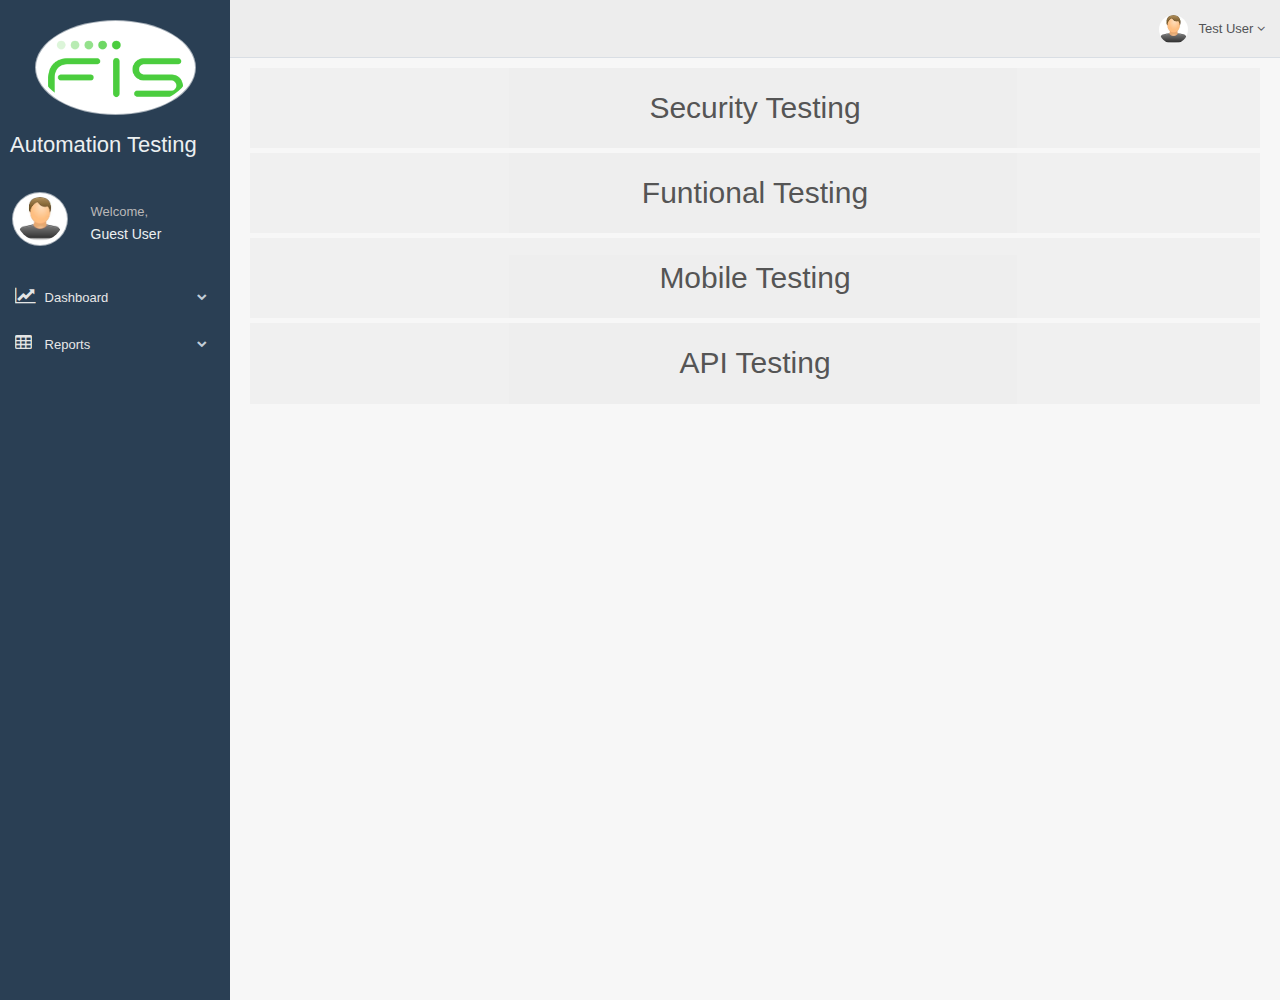
<file: src/main/resources/static/index.html>
<!DOCTYPE html>
<html lang="en">

<head>
    <meta http-equiv="Content-Type" content="text/html; charset=UTF-8">
    <!-- Meta, title, CSS, favicons, etc. -->
    <meta charset="utf-8">
    <meta http-equiv="X-UA-Compatible" content="IE=edge">
    <meta name="viewport" content="width=device-width, initial-scale=1">

    <title>FIS Testing Dashboard</title>

    <!-- Bootstrap core CSS -->
    <link href="css/bootstrap.min.css" rel="stylesheet">
    <link href="css/index.css" rel="stylesheet">
    

    <link href="fonts/css/font-awesome.min.css" rel="stylesheet">
    <link href="css/animate.min.css" rel="stylesheet">

    <!-- Custom styling plus plugins -->
    <link href="css/custom.css" rel="stylesheet">
    <link href="css/icheck/flat/green.css" rel="stylesheet">

    <!--c3js css-->
    <link href="css/c3js/c3.min.css" rel="stylesheet">

    <script src="js/jquery.min.js"></script>
    

    <!-- HTML5 shim and Respond.js for IE8 support of HTML5 elements and media queries -->
    <!--[if lt IE 9]>
    <script src="https://oss.maxcdn.com/html5shiv/3.7.2/html5shiv.min.js"></script>
    <script src="https://oss.maxcdn.com/respond/1.4.2/respond.min.js"></script>
    <![endif]-->
</head>


<body class="nav-md">

<div class="container body">


    <div class="main_container">

        <div class="col-md-3 left_col">
            <div class="left_col scroll-view">
                <img src="images/fis.png" class="img-circle profile_img">

                <div class="navbar nav_title" style="border: 0;">
                    <a href="/" class="site_title">
                        <span>Automation Testing Framework</span></a>
                </div>
                <div class="clearfix"></div>

                <!-- menu prile quick info -->
                <div class="profile">
                    <div class="profile_pic">
                        <img src="images/acc.png" alt="..." class="img-circle profile_img">
                    </div>
                    <div class="profile_info">
                        <span>Welcome,</span>

                        <h2>Guest User</h2>
                    </div>
                </div>
                <!-- /menu prile quick info -->

                <br/>

                <!-- sidebar menu -->
                <div id="sidebar-menu" class="main_menu_side hidden-print main_menu">
                    <div class="menu_section">
                        <h3>&nbsp;</h3>
                        <ul class="nav side-menu">
                            <li class="active"><a><i class="fa fa-line-chart"></i> Dashboard
                                <span class="fa fa-chevron-down"></span></a>
                                <ul class="nav child_menu" style="display: none">
                                    <li><a href="/" class="current-page">Real-time</a>
                                    </li>
                                </ul>
                            </li>
                            <li><a><i class="fa fa-table"></i> Reports <span class="fa fa-chevron-down"></span></a>
                                <ul class="nav child_menu" style="display: none">
                                    <li><a href="#">selenium Reports</a>
                                    </li>
                                    <li><a href="#">Actions</a>
                                    </li>
                                </ul>
                            </li>
                           
                        </ul>
                    </div>
                </div>
                <!-- /sidebar menu -->
            </div>
        </div>
	
        <!-- top navigation -->
        <div class="top_nav">

            <div class="nav_menu">
               <nav class="" role="navigation">
               <!--       <div class="nav toggle">
                        <a id="menu_toggle"><i class="fa fa-bars"></i></a>
                    </div> -->

                    <ul class="nav navbar-nav navbar-right">
                        <li class="">
                            <a href="javascript:;" class="user-profile dropdown-toggle" data-toggle="dropdown"
                               aria-expanded="false">
                                <img src="images/acc.png" alt="">Test User
                                <span class=" fa fa-angle-down"></span>
                            </a>
                            <ul class="dropdown-menu dropdown-usermenu animated fadeInDown pull-right">
                                <li><a href="javascript:;"> Profile</a>
                                </li>
                                <li><a href="login.html"><i class="fa fa-sign-out pull-right"></i> Log Out</a>
                                </li>
                            </ul>
                        </li>
                    </ul>
                </nav>
            </div>

        </div> 
       
        <!-- /top navigation -->
 
        <!-- page content -->
        <div class="right_col" role="main">
            <button class="accordion">Security Testing</button>
       	    <div class="panel">
                <!-- <div id="loading">        
                    <img id="loading-image" src="images/loading.gif" alt="Loading..." />  -->
                    <div class="row">
                        <div class="col-md-12">
                            <div class="">
                            <div class="x_content">
                                <div class="row">
                                    <div  class="animated flipInY col-lg-3 col-md-3 col-sm-6 col-xs-12" onclick="GetZappconfig()">
                                        <div class="tile-stats">
                                            <div class="icon" ><i  class="fa fa-cogs" style="font-size:36px"></i>
                                            </div>
                                            <div class="count" >&nbsp;</div>
                                            <!-- <button class="accordion">Configure</button> -->
                                            <h3 align="center">Configure</h3>
                                            <!-- <a onclick="myFunction()"><h3 align="center">Configure</h3></a> -->
                                        </div>
                                    </div>
                                    <div class="animated flipInY col-lg-3 col-md-3 col-sm-6 col-xs-12" onclick="StartZapScan()">
                                    <div class="tile-stats">
                                        <div class="icon"><i class="fa fa-caret-square-o-right" style="font-size:36px" align="center"></i>
                                        </div>
                                        <div class="count" >&nbsp;</div>
                                        <h3 align="center">Start security Scan</h3>
                                    </div>
                                    </div>
                                    <div class="animated flipInY col-lg-3 col-md-3 col-sm-6 col-xs-12"  onclick="GetReports()">
                                        <div class="tile-stats">
                                            <div class="icon"><i class="fa fa-file-excel-o" style="font-size:36px"></i>
                                            </div>
                                            <div class="count">&nbsp;</div>
                                            <h3 align="center">Reports</h3>
                                        </div>
                                    </div>
                                    <div class="animated flipInY col-lg-3 col-md-3 col-sm-6 col-xs-12">
                                        <div class="tile-stats">
                                            <div class="icon"><i class="fa fa-question-circle" style="font-size:36px"></i>
                                            </div>
                                            <div class="count" id="total-refunded-items">&nbsp;</div>
                                            <h3 align="center">Help</h3>
                                        </div>
                                    </div>
                                </div>
                                <div id="myDIV" class="panel">
                                        <h1 align="center">Configure Test Variables</h1>
                                        <hr></hr>                                        
                                        <div class="container"><h2>Select the menu for the scanning mode</h2></div>
                                        <div id="exTab2" class="container">	
                                            <ul class="nav nav-tabs">
                                                <li class="active">
                                                    <a  href="#1" data-toggle="tab" >Dynamic Scan</a>
                                                </li>
                                                <li><a href="#2" data-toggle="tab">Static Scan</a>
                                                </li>
                                                    
                                            </ul>
                                            <div class="tab-content ">
                                                 <div class="tab-pane active" id="1">
                                                      <div class="containerform">
                                                            <div id="SavedMsg" class="panel" style="display:none">
                                                                    <p class="SuccessMsg" id="SavedConfigMsg"  align="center"></p>
                                                            </div>
                                                            <h4 align="center">Dynamic configuration details</h4>
                                                           
                                                            <label class="ServerStatusLabel" for="ServerStatuslbl"><b>Toggle Server Status</b> </label>  
                                                            <hr>
                                                            <label class="switch">
                                                                    <input type="checkbox" name="onoffswitch" onclick="LaunchZap()" id="myonoffswitch">
                                                                    <span class="slider round"></span>
                                                            </label>
                                         
                                                            <form>
                                                                    <hr>
                                                                <label for="hostname"><b>HostName</b></label>
                                                                <input type="text" placeholder="Enter Hostname"  id="hostname" name="hostname" required>
                                                                <label for="port"><b>Port Number</b></label>
                                                                <input type="text" placeholder="Enter Port Number" id="port" name="port" required>
                                                                <label for="ApiKey"><b>Api Key</b></label>
                                                                <input type="text" placeholder="Enter ApiKey" id="ApiKey" name="ApiKey" required>

                                                                <hr>
                                                            </form>
                                                            <button onclick="SaveConfig()" class="registerbtn" type="submit"  >Save</button>
                                                           
                                                           
                                                            <!-- <button type="submit" class="LaunchZapbtn"  onclick="LaunchZap()">Start Application</button> -->
                                                        </div>
                                                    </div>
                                                    <div class="tab-pane" id="2">
                                                          <div class="containerform">
                                                                <div id="SavedMsg" class="panel" style="display:none">
                                                                        <p class="SuccessMsg" id="SavedConfigMsg"  align="center"></p>
                                                                </div>
                                                            <h4 align="center">Static configuration details</h4>
                                                            <form>
                                                                    <label for="hostname"><b>HostName</b></label>
                                                                    <input type="text" placeholder="Enter Hostname"  id="hostname" name="hostname" required>
                                                                    <label for="port"><b>Port Number</b></label>
                                                                    <input type="text" placeholder="Enter Port Number" id="port" name="port" required>

                                                            </form>
                                                            <button onclick="SaveConfig()" class="registerbtn" type="submit"  >Save</button>
                                                            <button type="submit" class="LaunchZapbtn" >Launch </button>
                                                        </div>
                                                    </div>
                                                </div>
                                          </div>

<!-- 
                                    <div class="container">
                                        <h1 align="center">Configure Test Variables</h1>
                                        <hr>
                                        <div id="SavedMsg" class="panel" style="display:none">
                                            <p class="SuccessMsg" id="SavedConfigMsg"  align="center"></p>
                                        </div>
                                        <label for="hostname"><b>HostName</b></label>
                                        <input type="text" placeholder="Enter Hostname"  id="hostname" name="hostname" required>
                                        <label for="port"><b>Port Number</b></label>
                                        <input type="text" placeholder="Enter Port Number" id="port" name="port" required>
                                        <label for="ApiKey"><b>Api Key</b></label>
                                        <input type="text" placeholder="Enter ApiKey" id="ApiKey" name="ApiKey" required>
                                        <hr>
                                     
                                        <button onclick="SaveConfig()" class="registerbtn" type="submit"  >Save</button>
                                        <button type="submit" class="LaunchZapbtn"  onclick="LaunchZap()">Launch ZAP</button>
                           
                                    </div> -->
                                </div>
                                <div id="StartScanDiv" class="panel">
                                        <div class="container">
                                            <h1 align="center">Start Security Scan</h1>
                                            <br>
                                            <div id="ScannedMsg" class="panel" style="display:none">
                                                <p class="SuccessMsg1" id="ScannedMsgText" align="center"></p>
                                                <p class="ErrorMsg" id="ErrorMsgText" align="center"></p>
                                            </div>

                                            <label class="ServerStatusLabel" for="ServerStatuslbl"><b>Toggle Server Status</b> </label>  
                                            <br>
                                            <br>
                                            <label class="switch">
                                                    <input type="checkbox" name="onoffswitch" onclick="LaunchZap()" id="myonoffswitch1" checked>
                                                    <span class="slider round"></span>
                                            </label>
                                            <br>
                                            <br>
                                            <label for="target Application"><b>Targeted Websites :</b></label>
                                            <input type="text" placeholder="Enter Targeted Website"  id="TargetedWebsites" name="TargetedWebsites" required>

                                              <label for="Scan Modes">Security Scan Options :</label>
                                              <select id="SelectScan" name="SelectScan">
                                                <option value="selenium" selected="selected">Selenium</option>
                                                <option value="spider">Spider</option>
                                                <option value="ascan">Active Scan</option>
                                                <option value="ajaxspider">Ajax Spider</option>
                                              </select>

                                            <hr>
                                            <button  onclick="StartScan()" type="submit">Start Scan</button>
                                            
                                        </div>
                                </div>
                                <div id="ReportDisplay" class="panel">
                                        <div class="container">
                                            <h1 align="center">Security vulnerabilities Report</h1>
                                            <hr>
                                            <!-- <label for="target Application"><b>Targeted Websites</b></label>
                                            <input type="text" placeholder="Enter Targeted Website"  id="ReportTargeted" name="ReportTargeted" required>
                                            <button style="width:50%"  onclick="GetReports()" type="submit"  >Generate Report</button> -->
                                            <p id="zapReports"></p>
                                            <hr>
                                        </div>
                                </div>
                                <div id="loading" style="display:none">  
                                        <img id="loading-image" src="images/ajax-loader.gif" alt="Loading..." /> 
                                </div>
                                
                        </div>
                    </div>
                </div>
                
            </div>
        
            <div class="clearfix"></div>
            
            <div class="clearfix"></div>

           
          

            <!-- footer content -->
        <!--     <footer>
                <div class="">
                    <p class="pull-right"><span class="lead"><i class="fa fa-line-chart"></i>FIS</span>
                    </p>
                </div>
                <div class="clearfix"></div>
            </footer>  -->
            <!-- /footer content -->
		</div>
		<button class="accordion">Funtional Testing</button>
       	 <div class="panel">
            <div class="row">
                <div class="col-md-12">
                    <div class="">
                        <div class="x_content">
                            <div class="row">
                                <div class="animated flipInY col-lg-3 col-md-3 col-sm-6 col-xs-12">
                                    <div class="tile-stats">
                                        <div class="icon"><i class="fa fa-caret-square-o-right" style="font-size:36px"></i>
                                        </div>
                                        <div class="count" id="launch_zap">&nbsp;</div>

                                        <h3 align="center">Start Selenium</h3>
                                    </div>
                                </div>
                                <div class="animated flipInY col-lg-3 col-md-3 col-sm-6 col-xs-12">
                                    <div class="tile-stats">
                                        <div class="icon"><i class="fa fa-cogs" style="font-size:36px"></i>
                                        </div>
                                        <div class="count" id="trigger_selenium">&nbsp;</div>
                                        <h3>Configure Test</h3>
                                    </div>
                                </div>
                                <div class="animated flipInY col-lg-3 col-md-3 col-sm-6 col-xs-12">
                                    <div class="tile-stats">
                                        <div class="icon"><i class="fa fa-minus-square"></i>
                                        </div>
                                        <div class="count" id="total-refund">&nbsp;</div>
                                        <a href="/reports"><h3>Reports</h3></a>

                                        
                                    </div>
                                </div>
                                <div class="animated flipInY col-lg-3 col-md-3 col-sm-6 col-xs-12">
                                    <div class="tile-stats">
                                        <div class="icon"><i class="fa fa-arrow-circle-down"></i>
                                        </div>
                                        <div class="count" id="total-refunded-items">&nbsp;</div>

                                        <h3>Help</h3>
                                    </div>
                                </div>
                            </div>
                        </div>
                    </div>
                </div>
            </div>
            <div class="clearfix"></div>
            
            <div class="clearfix"></div>

           

            <!-- footer content -->
        <!--     <footer>
                <div class="">
                    <p class="pull-right"><span class="lead"><i class="fa fa-line-chart"></i>FIS</span>
                    </p>
                </div>
                <div class="clearfix"></div>
            </footer>  -->
            <!-- /footer content -->
		</div>
		<button class="accordion">Mobile Testing</button>
       	 <div class="panel">
            <div class="row">
                <div class="col-md-12">
                    <div class="">
                        <div class="x_content">
                            <div class="row">
                                <div class="animated flipInY col-lg-3 col-md-3 col-sm-6 col-xs-12">
                                    <div class="tile-stats">
                                        <div class="icon"><i class="fa fa-plus-square"></i>
                                        </div>
                                        <div class="count" id="launch_zap">&nbsp;</div>

                                        <h3>Launch Zap</h3>
                                    </div>
                                </div>
                                <div class="animated flipInY col-lg-3 col-md-3 col-sm-6 col-xs-12">
                                    <div class="tile-stats">
                                        <div class="icon"><i class="fa fa-arrow-circle-up"></i>
                                        </div>
                                        <div class="count" id="trigger_selenium">&nbsp;</div>

                                        <h3># Trigger selenium</h3>
                                    </div>
                                </div>
                                <div class="animated flipInY col-lg-3 col-md-3 col-sm-6 col-xs-12">
                                    <div class="tile-stats">
                                        <div class="icon"><i class="fa fa-minus-square"></i>
                                        </div>
                                        <div class="count" id="total-refund">&nbsp;</div>
                                        <a href="/reports"><h3>Reports</h3></a>

                                        
                                    </div>
                                </div>
                                <div class="animated flipInY col-lg-3 col-md-3 col-sm-6 col-xs-12">
                                    <div class="tile-stats">
                                        <div class="icon"><i class="fa fa-arrow-circle-down"></i>
                                        </div>
                                        <div class="count" id="total-refunded-items">&nbsp;</div>

                                        <h3># Stats</h3>
                                    </div>
                                </div>
                            </div>
                        </div>
                    </div>
                </div>
            </div>
            <div class="clearfix"></div>
            
            <div class="clearfix"></div>

           

            <!-- footer content -->
        <!--     <footer>
                <div class="">
                    <p class="pull-right"><span class="lead"><i class="fa fa-line-chart"></i>FIS</span>
                    </p>
                </div>
                <div class="clearfix"></div>
            </footer>  -->
            <!-- /footer content -->
		</div>
		<button class="accordion">API Testing</button>
       	 <div class="panel">
            <div class="row">
                <div class="col-md-12">
                    <div class="">
                        <div class="x_content">
                            <div class="row">
                                <div class="animated flipInY col-lg-3 col-md-3 col-sm-6 col-xs-12">
                                    <div class="tile-stats">
                                        <div class="icon"><i class="fa fa-plus-square"></i>
                                        </div>
                                        <div class="count" id="launch_zap">&nbsp;</div>

                                        <h3>Launch Zap</h3>
                                    </div>
                                </div>
                                <div class="animated flipInY col-lg-3 col-md-3 col-sm-6 col-xs-12">
                                    <div class="tile-stats">
                                        <div class="icon"><i class="fa fa-arrow-circle-up"></i>
                                        </div>
                                        <div class="count" id="trigger_selenium">&nbsp;</div>

                                        <h3># Trigger selenium</h3>
                                    </div>
                                </div>
                                <div class="animated flipInY col-lg-3 col-md-3 col-sm-6 col-xs-12">
                                    <div class="tile-stats">
                                        <div class="icon"><i class="fa fa-minus-square"></i>
                                        </div>
                                        <div class="count" id="total-refund">&nbsp;</div>
                                        <a href="/reports"><h3>Reports</h3></a>

                                        
                                    </div>
                                </div>
                                <div class="animated flipInY col-lg-3 col-md-3 col-sm-6 col-xs-12">
                                    <div class="tile-stats">
                                        <div class="icon"><i class="fa fa-arrow-circle-down"></i>
                                        </div>
                                        <div class="count" id="total-refunded-items">&nbsp;</div>

                                        <h3># Stats</h3>
                                    </div>
                                </div>
                            </div>
                        </div>
                    </div>
                </div>
            </div>
            <div class="clearfix"></div>
            
            <div class="clearfix"></div>

           

            <!-- footer content -->
        <!--     <footer>
                <div class="">
                    <p class="pull-right"><span class="lead"><i class="fa fa-line-chart"></i>FIS</span>
                    </p>
                </div>
                <div class="clearfix"></div>
            </footer>  -->
            <!-- /footer content -->
		</div>
        </div>
        <!-- /page content -->
    </div>

</div>

<div id="custom_notifications" class="custom-notifications dsp_none">
    <ul class="list-unstyled notifications clearfix" data-tabbed_notifications="notif-group">
    </ul>
    <div class="clearfix"></div>
    <div id="notif-group" class="tabbed_notifications"></div>
</div>

<script src="js/bootstrap.min.js"></script>

<!-- chart js -->
<script src="js/chartjs/chart.min.js"></script>

<!--c3 js-->
<script src="js/c3js/d3.min.js"></script>
<script src="js/c3js/c3.min.js"></script>

<!-- bootstrap progress js -->
<script src="js/progressbar/bootstrap-progressbar.min.js"></script>
<script src="js/nicescroll/jquery.nicescroll.min.js"></script>
<!-- icheck -->
<script src="js/icheck/icheck.min.js"></script>

<script src="js/custom.js"></script>

<!-- PNotify -->
<script type="text/javascript" src="js/notify/pnotify.core.js"></script>
<script type="text/javascript" src="js/notify/pnotify.buttons.js"></script>
<script type="text/javascript" src="js/notify/pnotify.nonblock.js"></script>

<script>
    $(function () {
        var cnt = 10; //$("#custom_notifications ul.notifications li").length + 1;
        TabbedNotification = function (options) {
            var message = "<div id='ntf" + cnt + "' class='text alert-" + options.type + "' style='display:none'><h2><i class='fa fa-bell'></i> " + options.title + "</h2><div class='close'><a href='javascript:;' class='notification_close'><i class='fa fa-close'></i></a></div><p>" + options.text + "</p></div>";

            if (document.getElementById('custom_notifications') == null) {
                alert('doesnt exists');
            } else {
                $('#custom_notifications ul.notifications').append("<li><a id='ntlink" + cnt + "' class='alert-" + options.type + "' href='#ntf" + cnt + "'><i class='fa fa-bell animated shake'></i></a></li>");
                $('#custom_notifications #notif-group').append(message);
                cnt++;
                CustomTabs(options);
            }
        };

        CustomTabs = function (options) {
            $('.tabbed_notifications > div').hide();
            $('.tabbed_notifications > div:first-of-type').show();
            $('#custom_notifications').removeClass('dsp_none');
            $('.notifications a').click(function (e) {
                e.preventDefault();
                var $this = $(this),
                        tabbed_notifications = '#' + $this.parents('.notifications').data('tabbed_notifications'),
                        others = $this.closest('li').siblings().children('a'),
                        target = $this.attr('href');
                others.removeClass('active');
                $this.addClass('active');
                $(tabbed_notifications).children('div').hide();
                $(target).show();
            });
        };

        CustomTabs();

        var tabid = idname = '';
        $(document).on('click', '.notification_close', function (e) {
            idname = $(this).parent().parent().attr("id");
            tabid = idname.substr(-2);
            $('#ntf' + tabid).remove();
            $('#ntlink' + tabid).parent().remove();
            $('.notifications a').first().addClass('active');
            $('#notif-group div').first().css('display', 'block');
        });
    })

//     $(window).load(function() {
//      $('#loading').hide();
//   });
    var acc = document.getElementsByClassName("accordion");
var i;

for (i = 0; i < acc.length; i++) {
    acc[i].addEventListener("click", function() {
        this.classList.toggle("active");
        var panel = this.nextElementSibling;
        if (panel.style.display === "block") {
            panel.style.display = "none";
        } else {
            panel.style.display = "block";
        }
    });
}

// Get the modal
var modal = document.getElementById('id01');

// When the user clicks anywhere outside of the modal, close it
window.onclick = function(event) {
    if (event.target == modal) {
        modal.style.display = "none";
    }
}
function GetZappconfig() {
    var x = document.getElementById("myDIV");
    var y = document.getElementById("StartScanDiv");
    var z = document.getElementById("ReportDisplay");
    var ScanMsg= document.getElementById('ScannedMsg');
    var loadspin= document.getElementById('loading');

    if (x.style.display === "block") {
        x.style.display = "none";
        ScanMsg.style.display= "none";
    } else {
        
        x.style.display = "block";
        y.style.display = "none";
        z.style.display = "none";
        ScanMsg.style.display= "none";
        document.getElementById('SavedMsg').style.display='none'
        loadspin.style.display = 'block';

        GetZapStatus();
        var xhttp = new XMLHttpRequest();
        xhttp.open("GET", "/api/zapconfig", true);
        xhttp.onreadystatechange = function() {
        if (xhttp.readyState == 4 && xhttp.status == 200) {
                var jsobj =JSON.parse(xhttp.responseText);
                //alert("zaphostname: " + jsobj.zaphostname + "\zapport: " + jsobj.zapport);
                document.getElementById("hostname").value = jsobj.zaphostname;
                document.getElementById("port").value = jsobj.zapport 
                document.getElementById("ApiKey").value = jsobj.zapapikey 
                loadspin.style.display = 'none';
        }
        else{
            loadspin.style.display = 'none';
           // alert("Error Ready State and Status : " +xhttp.readyState+" : "+xhttp.status); 
        }
        };
        xhttp.setRequestHeader("Content-type", "application/json");
        xhttp.send();

    }
}




function GetZapStatus() {
    var SeverStatus= document.getElementById('myonoffswitch');
    var SeverStatus1= document.getElementById('myonoffswitch1');
    var loadspin= document.getElementById('loading');
    var xhttp = new XMLHttpRequest();
    xhttp.open("GET", "/api/checkzapStatus", true);
    xhttp.onreadystatechange = function() {
        if (xhttp.readyState == 4 && xhttp.status == 200) {
            var jsobj =JSON.parse(xhttp.responseText);
            loadspin.style.display = 'none';
            SeverStatus.checked=true;
            SeverStatus1.checked=true;
        }
        else if (xhttp.readyState == 4 && xhttp.status == 500) {
            loadspin.style.display = 'none';
            SeverStatus.checked=false;
            SeverStatus1.checked=false;
        }
        else{
            loadspin.style.display = 'none';
            SeverStatus.checked=false;
        }
    };
    xhttp.setRequestHeader("Content-type", "application/json");
    xhttp.send();

    
}

function StartZapScan() {
    var x = document.getElementById("StartScanDiv");
    var y = document.getElementById("myDIV");
    var z = document.getElementById("ReportDisplay");
    var ScanMsg= document.getElementById('ScannedMsg');
    var loadspin= document.getElementById('loading');
    var SeverStatus1= document.getElementById('myonoffswitch1');

    if (x.style.display === "block") {
        x.style.display = "none";
    } else {
        x.style.display = "none"
        y.style.display = "none";
        z.style.display = "none";
        ScanMsg.style.display= "none";
        loadspin.style.display = 'block';
        GetZapStatus();
        var xhttp = new XMLHttpRequest();
        xhttp.open("GET", "/api/getzapoptions", true);
        xhttp.onreadystatechange = function() {
            if (xhttp.readyState == 4 && xhttp.status == 200) {
                var jsobj =JSON.parse(xhttp.responseText);
                loadspin.style.display = 'none';
                x.style.display = "block";
                SeverStatus1.checked=true;
                document.getElementById("ScannedMsgText").innerHTML = "Zap Proxy Server Running Now";
                document.getElementById("ScannedMsgText").style.display='block'
                document.getElementById("ErrorMsgText").style.display='none'
                ScanMsg.style.display='block';
            }
            else if (xhttp.readyState == 4 && xhttp.status == 500) {
                loadspin.style.display = 'none';
                x.style.display = "block";
                SeverStatus1.checked=false;
                document.getElementById("ScannedMsgText").style.display='none'
                document.getElementById("ErrorMsgText").innerHTML = "Zap Proxy Server not started. Please configure Zap Proxy details and toggle the server";
                document.getElementById("ErrorMsgText").style.display='block'
                ScanMsg.style.display='block';
            }
            else{
                // loadspin.style.display = 'none';
                // x.style.display = "block";
                // document.getElementById("ScannedMsgText").style.display='none'
                // document.getElementById("ErrorMsgText").style.display='block'
                // document.getElementById("ErrorMsgText").innerHTML = "Zap Proxy Server not Started and Launch the ZAP in Configure Tab";
                // ScanMsg.style.display='block';
                // alert("Error Ready State and Status : " +xhttp.readyState+" : "+xhttp.status); 
            }
        };
        xhttp.setRequestHeader("Content-type", "application/json");
        xhttp.send();

    }
}

function DisplayReportsWindow() {
    var x = document.getElementById("ReportDisplay");
    if (x.style.display === "block") {
        x.style.display = "none";
    } else {
        x.style.display = "block";
    }
}

function GetReports() {

    var x = document.getElementById("ReportDisplay");
    var y = document.getElementById("StartScanDiv");
    var z = document.getElementById("myDIV");
    var loadspin= document.getElementById('loading');
    if (x.style.display === "block") {
        x.style.display = "none";

    } else {
        x.style.display = "block";
        y.style.display = "none";
        z.style.display = "none";
        loadspin.style.display = 'block';

        var xhttp = new XMLHttpRequest();
        xhttp.open("GET", "/api/generateReports", true);
        xhttp.onreadystatechange = function() {
        if (xhttp.readyState == 4 && xhttp.status == 200) {
            //alert("Resp Text : " +xhttp.responseText);
            if (xhttp.responseText)
            {
                var jsobj =JSON.parse(xhttp.responseText);
                var mySite=jsobj.site[0];
                var myObj=jsobj.site[0].alerts;
                var txt="";
                txt += "<table  border=1 cellspacing=1 cellpadding=1 ><tr><h4> <FONT COLOR=660000 FACE=Arial SIZE=4.5> <u>Test Details :</u></h4><td width=150 align=left bgcolor=#153E7E><FONT COLOR=#E0E0E0 FACE=Arial SIZE=2.75><b>Execution Date</b></td><td width=150 align=left><FONT COLOR=#153E7E FACE=Arial SIZE=2.75><b>"+jsobj['@generated'];
                txt += "</b></td></tr><tr><td width=150 align=left bgcolor=#153E7E><FONT COLOR=#E0E0E0 FACE=Arial SIZE=2.75><b>Target Application</b></td><td width=150 align=left><FONT COLOR=#153E7E FACE=Arial SIZE=2.75><b>"+mySite['@name'];
                txt += "</b></td></tr><tr><td width=150 align= left  bgcolor=#153E7E><FONT COLOR=#E0E0E0 FACE= Arial  SIZE=2.75><b>Release Version</b></td><td width=150 align= left ><FONT COLOR=#153E7E FACE= Arial  SIZE=2.75><b>"+jsobj['@version'];
                txt += "</b></td></tr></table>";
                txt += "<table width=100% border=1 cellspacing=1 cellpadding=1><tr><h4> <FONT COLOR=660000 FACE=Arial SIZE=4.5> <u>Security Alert Details :</u></h4>"
                txt += "<tr><td align= center width=10% bgcolor=#153E7E><FONT COLOR=#ffffff FACE= Arial  SIZE=2>AlertID</td><td align= center width=15% bgcolor=#153E7E><FONT COLOR=#ffffff FACE= Arial  SIZE=2>AlertName</td><td align= center width=10% bgcolor=#153E7E><FONT COLOR=#ffffff FACE= Arial  SIZE=2>Risk Level</td><td align= center width=25% bgcolor=#153E7E><FONT COLOR=#ffffff FACE= Arial  SIZE=2>Alert Description</td><td align= center width=25% bgcolor=#153E7E><FONT COLOR=#ffffff FACE= Arial  SIZE=2>Solution</td></tr>";
                for (x in myObj) {
                   //alert("JsonIndex: " + myObj[x].name);
                    txt += "<tr><td align=center bgcolor=#ffffff><FONT COLOR=#000000 FACE= Arial  SIZE=2>" + myObj[x].pluginid + "</td><td align=center bgcolor=#ffffff><FONT COLOR=#000000 FACE= Arial  SIZE=2>" + myObj[x].name + "</td>"
                    var sFeStatus=myObj[x].riskdesc
                    if(sFeStatus.indexOf("High ")>=0){
                        txt +="<td align=center bgcolor=red><FONT COLOR=#000000 FACE= Arial  SIZE=2>" +sFeStatus + "</td>"
                    }
                    else if(sFeStatus.indexOf("Low ")>=0){
                        txt +="<td align=center bgcolor=yellow><FONT COLOR=#000000 FACE= Arial  SIZE=2>" +sFeStatus + "</td>"
                    }
                    else if(sFeStatus.indexOf("Medium ")>=0){
                        txt +="<td align=center bgcolor=ORANGE><FONT COLOR=#000000 FACE= Arial  SIZE=2>" +sFeStatus + "</td>"
                    }
                    else{
                        txt +="<td align=center bgcolor=yellow><FONT COLOR=#000000 FACE= Arial  SIZE=2>" + sFeStatus + "</td>"
                    }
                    txt +="<td align=center bgcolor=#ffffff><FONT COLOR=#000000 FACE= Arial  SIZE=2>" + myObj[x].desc + "</td><td align=center bgcolor=#ffffff><FONT COLOR=#000000 FACE= Arial  SIZE=2>" + myObj[x].solution + "</td></tr>";
                }
                txt += "</table>"  
                loadspin.style.display = 'none';
                document.getElementById("zapReports").innerHTML = txt;
            }
            else
            {
                loadspin.style.display = 'none';
                document.getElementById("zapReports").innerHTML = "No Reports generated!!!. Please execute zap modes in Security Scan Tab";

            }
                
            }
            else{
             //alert("Error Ready State and Status : " +xhttp.readyState+" : "+xhttp.status); 
            }
            };
        xhttp.setRequestHeader("Content-type", "application/json");
        xhttp.send();
        }
    }

function SaveConfig(){

    var x = document.getElementById("myDIV");
    x.style.display = 'none'
    var loadspin= document.getElementById('loading');
    loadspin.style.display = 'block';
    var SavedMsg= document.getElementById('SavedMsg');
    
    var hostname = document.getElementById("hostname").value;
    var port = document.getElementById("port").value;
    var ApiKey = document.getElementById("ApiKey").value;
    var Inputdata= JSON.stringify({"zaphostname": hostname,"zapport": port,"zapapikey":ApiKey});
    
    var xhttp = new XMLHttpRequest();
    xhttp.open("POST", "/api/zapconfig", true);
    xhttp.onreadystatechange = function() {
    if (xhttp.readyState == 4 && xhttp.status == 200) {
       // alert("Resp Ready State and Status : " +xhttp.readyState+" : "+xhttp.status); 
       loadspin.style.display = 'none';
       x.style.display = 'block'
       SavedMsg.style.display='block';
       document.getElementById("SavedConfigMsg").innerHTML = "Zap Proxy details Saved sucessfully";
    
    }
    else{
        //alert("Error Ready State and Status : " +xhttp.readyState+" : "+xhttp.status); 
    }
  };
    xhttp.setRequestHeader("Content-type", "application/json");
    xhttp.send(Inputdata);
   // var response = JSON.parse(xhttp.responseText);

}

function LaunchZap(){
    
    var x = document.getElementById("myDIV");
    var loadspin= document.getElementById('loading');
    var SavedMsg= document.getElementById('SavedMsg');
    var SeverStatus= document.getElementById('myonoffswitch');
    x.style.display = 'none'
    loadspin.style.display = 'block';
    
    if (SeverStatus.checked)
    {
        var xhttp = new XMLHttpRequest();
        xhttp.open("GET", "/api/launchzap", true);
        xhttp.onreadystatechange = function() {
            if (xhttp.readyState == 4 && xhttp.status == 200) {
                loadspin.style.display = 'none';
                x.style.display = 'block'
                SavedMsg.style.display='block';
                document.getElementById("SavedConfigMsg").innerHTML = "Zap Proxy Server Running Now";
            }
            else{
                //document.getElementById('loading').style.display = 'block';
            }
        };
        xhttp.setRequestHeader("Content-type", "application/json");
        xhttp.send();
    }
    else{
        var xhttp = new XMLHttpRequest();
        xhttp.open("GET", "/api/stopzap", true);
        xhttp.onreadystatechange = function() {
            if (xhttp.readyState == 4 && xhttp.status == 200) {
                loadspin.style.display = 'none';
                x.style.display = 'block'
                SavedMsg.style.display='block';
                document.getElementById("SavedConfigMsg").innerHTML = "Zap Proxy Server stopped";

            }
            else{
                //document.getElementById('loading').style.display = 'block';
            }
        };
        xhttp.setRequestHeader("Content-type", "application/json");
        xhttp.send();
    }
}

function StartScan(){
    
    var y = document.getElementById("StartScanDiv");
    y.style.display = 'none'
    var ScanMsg= document.getElementById('ScannedMsg');
    var loadspin= document.getElementById('loading');
    loadspin.style.display = 'block';

    var TargetedWebsites = document.getElementById("TargetedWebsites").value;
    var zapoptions='selenium'

    var SelectScanElm= document.getElementById('SelectScan');
    zapoptions = SelectScanElm.options[SelectScanElm.selectedIndex].value;
    //  alert("zapoptions1 : " +strUser); 

    // if (document.getElementById('spiderradio').checked) {
    //     zapoptions= 'spider';
    // }
    // else if (document.getElementById('ascanradio').checked) {
    //     zapoptions= 'ascan';
    // }
    // else if (document.getElementById('ajspiderradio').checked) {
    //     zapoptions= 'ajaxspider';
    // }
    // else if (document.getElementById('selenradio').checked) {
    //     zapoptions= 'selenium'
    // }

    var Inputdata= JSON.stringify({"application": TargetedWebsites,"zapoption": zapoptions});    
    var xhttp = new XMLHttpRequest();
    xhttp.onreadystatechange = function() {
        if (xhttp.readyState == 4 && xhttp.status == 200) {
            loadspin.style.display = 'none';
            y.style.display = 'block'
            document.getElementById("ScannedMsgText").innerHTML = "Zap performed "+zapoptions+" in the Web Appplication :"+TargetedWebsites+" successfully.  Please check the Security alerts in Reports Tab";
            document.getElementById("ScannedMsgText").style.display='block'
            document.getElementById("ErrorMsgText").style.display='none'
            ScanMsg.style.display='block';
            
        }
        else{
           // document.getElementById('loading').style.display = 'block';
        }
    };
    xhttp.open("POST", "/api/executezapproxy", true);
    xhttp.setRequestHeader("Content-type", "application/json");
    xhttp.send(Inputdata);
}
</script>

<!--web socket communication-->
<script src="js/index.js"></script>


</body>

</html>
</file>
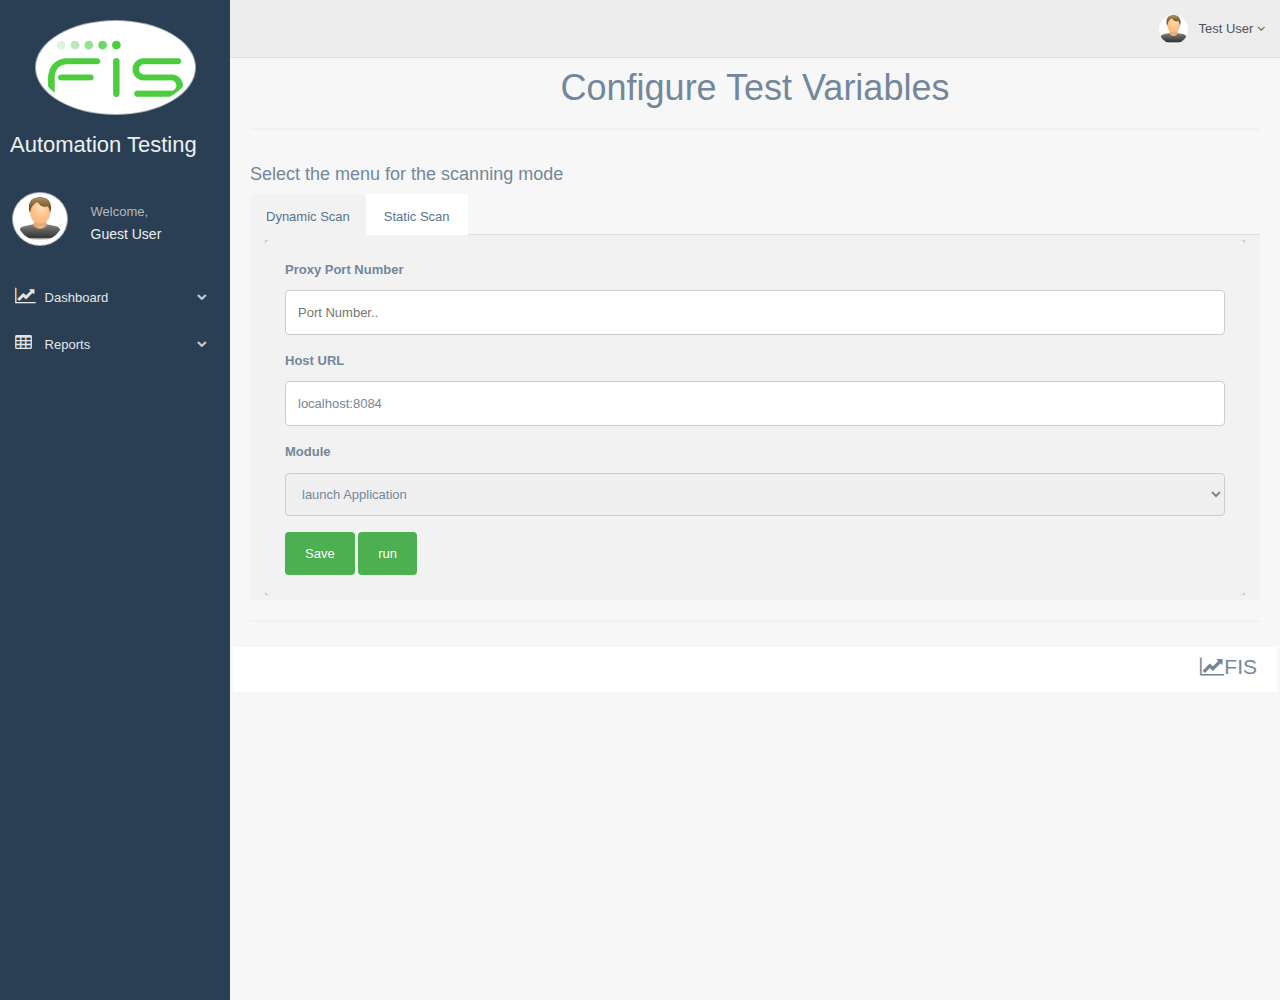
<file: src/main/resources/static/configure.html>
<!DOCTYPE html>
<html lang="en">

<head>
    <meta http-equiv="Content-Type" content="text/html; charset=UTF-8">
    <!-- Meta, title, CSS, favicons, etc. -->
    <meta charset="utf-8">
    <meta http-equiv="X-UA-Compatible" content="IE=edge">
    <meta name="viewport" content="width=device-width, initial-scale=1">

    <title>FIS Testing Dashboard</title>

    <!-- Bootstrap core CSS -->
    <link href="css/bootstrap.min.css" rel="stylesheet">
    <link href="css/index.css" rel="stylesheet">
    

    <link href="fonts/css/font-awesome.min.css" rel="stylesheet">
    <link href="css/animate.min.css" rel="stylesheet">

    <!-- Custom styling plus plugins -->
    <link href="css/custom.css" rel="stylesheet">
        <link href="css/datatable.css" rel="stylesheet">
    
    <link href="css/icheck/flat/green.css" rel="stylesheet">

    <!--c3js css-->
    <link href="css/c3js/c3.min.css" rel="stylesheet">

    <script src="js/jquery.min.js"></script>
        <script src="js/datatable.js"></script>
    
    

    <!-- HTML5 shim and Respond.js for IE8 support of HTML5 elements and media queries -->
    <!--[if lt IE 9]>
    <script src="https://oss.maxcdn.com/html5shiv/3.7.2/html5shiv.min.js"></script>
    <script src="https://oss.maxcdn.com/respond/1.4.2/respond.min.js"></script>
    <![endif]-->
</head>


<body class="nav-md">

<div class="container body">


    <div class="main_container">

        <div class="col-md-3 left_col">
            <div class="left_col scroll-view">
                <img src="images/fis.png" class="img-circle profile_img">

                <div class="navbar nav_title" style="border: 0;">
                    <a href="/" class="site_title">
                        <span>Automation Testing Framework</span></a>
                </div>
                <div class="clearfix"></div>

                <!-- menu prile quick info -->
                <div class="profile">
                    <div class="profile_pic">
                        <img src="images/acc.png" alt="..." class="img-circle profile_img">
                    </div>
                    <div class="profile_info">
                        <span>Welcome,</span>

                        <h2>Guest User</h2>
                    </div>
                </div>
                <!-- /menu prile quick info -->

                <br/>

                <!-- sidebar menu -->
                <div id="sidebar-menu" class="main_menu_side hidden-print main_menu">
                    <div class="menu_section">
                        <h3>&nbsp;</h3>
                        <ul class="nav side-menu">
                            <li class="active"><a><i class="fa fa-line-chart"></i> Dashboard
                                <span class="fa fa-chevron-down"></span></a>
                                <ul class="nav child_menu" style="display: none">
                                    <li><a href="/" class="current-page">Real-time</a>
                                    </li>
                                </ul>
                            </li>
                            <li><a><i class="fa fa-table"></i> Reports <span class="fa fa-chevron-down"></span></a>
                                <ul class="nav child_menu" style="display: none">
                                    <li><a href="#">selenium Reports</a>
                                    </li>
                                    <li><a href="#">Actions</a>
                                    </li>
                                </ul>
                            </li>
                           
                        </ul>
                    </div>
                </div>
                <!-- /sidebar menu -->
            </div>
        </div>
	
        <!-- top navigation -->
        <div class="top_nav">

            <div class="nav_menu">
               <nav class="" role="navigation">
               <!--       <div class="nav toggle">
                        <a id="menu_toggle"><i class="fa fa-bars"></i></a>
                    </div> -->

                    <ul class="nav navbar-nav navbar-right">
                        <li class="">
                            <a href="javascript:;" class="user-profile dropdown-toggle" data-toggle="dropdown"
                               aria-expanded="false">
                                <img src="images/acc.png" alt="">Test User
                                <span class=" fa fa-angle-down"></span>
                            </a>
                            <ul class="dropdown-menu dropdown-usermenu animated fadeInDown pull-right">
                                <li><a href="javascript:;"> Profile</a>
                                </li>
                                <li><a href="login.html"><i class="fa fa-sign-out pull-right"></i> Log Out</a>
                                </li>
                            </ul>
                        </li>
                    </ul>
                </nav>
            </div>

        </div> 
       
        <!-- /top navigation -->
 
        <!-- page content -->
        <div class="right_col" role="main">
         <h1 align="center">Configure Test Variables</h1>


<hr></hr>
<div class="container"><h2>Select the menu for the scanning mode</h2></div>
<div id="exTab2" class="container">	
    <ul class="nav nav-tabs">
	    <li class="active">
            <a  href="#1" data-toggle="tab">Dynamic Scan</a>
		</li>
		<li><a href="#2" data-toggle="tab">Static Scan</a>
		</li>
			
	</ul>
	<div class="tab-content ">
		 <div class="tab-pane active" id="1">
			  <div class="containerform">
                    <form>
                        <label for="fname">Proxy Port Number</label>
                        <input type="text" id="pnumber" name="portnumber" placeholder="Port Number..">

                        <label for="lname">Host URL</label>
                        <input type="text" id="hurl" name="hosturl" placeholder="host url.." value="localhost:8084">

                        <label for="environment">Module</label>
                        <select id="environment" name="environment">
                            <option value="dev">launch Application</option>
                            <option value="staging">login</option>
                            <option value="prod">Authentication</option>
                        </select>
                    </form>
                    <input id="execute_server" type="submit" value="Save">
                    <input id="execute_test" type="submit" value="run">
                </div>
			</div>
			<div class="tab-pane" id="2">
				  <div class="containerform">
                    <form>
                        <label for="fname">Proxy Port Number</label>
                        <input type="text" id="pnumber" name="portnumber" placeholder="Port Number..">

                        <label for="lname">Host URL</label>
                        <input type="text" id="hurl" name="hosturl" placeholder="host url..">
                    </form>
                    <input id="execute_server1" type="submit" value="Save">
                    <input id="execute_test1" type="submit" value="View Static Report">
                </div>
			</div>
		</div>
  </div>

<hr></hr>

  
           
            <div class="clearfix"></div>
            
            <div class="clearfix"></div>

           

            <!-- footer content -->
            <footer>
                <div class="">
                    <p class="pull-right"><span class="lead"><i class="fa fa-line-chart"></i>FIS</span>
                    </p>
                </div>
                <div class="clearfix"></div>
            </footer>
            <!-- /footer content -->

        </div>
        <!-- /page content -->
    </div>

</div>

<div id="custom_notifications" class="custom-notifications dsp_none">
    <ul class="list-unstyled notifications clearfix" data-tabbed_notifications="notif-group">
    </ul>
    <div class="clearfix"></div>
    <div id="notif-group" class="tabbed_notifications"></div>
</div>

<script src="js/bootstrap.min.js"></script>

<!-- chart js -->
<script src="js/chartjs/chart.min.js"></script>

<!--c3 js-->
<script src="js/c3js/d3.min.js"></script>
<script src="js/c3js/c3.min.js"></script>

<!-- bootstrap progress js -->
<script src="js/progressbar/bootstrap-progressbar.min.js"></script>
<script src="js/nicescroll/jquery.nicescroll.min.js"></script>
<!-- icheck -->
<script src="js/icheck/icheck.min.js"></script>

<script src="js/custom.js"></script>

<!-- PNotify -->
<script type="text/javascript" src="js/notify/pnotify.core.js"></script>
<script type="text/javascript" src="js/notify/pnotify.buttons.js"></script>
<script type="text/javascript" src="js/notify/pnotify.nonblock.js"></script>

<script>
    $(function () {
        var cnt = 10; //$("#custom_notifications ul.notifications li").length + 1;
        TabbedNotification = function (options) {
            var message = "<div id='ntf" + cnt + "' class='text alert-" + options.type + "' style='display:none'><h2><i class='fa fa-bell'></i> " + options.title + "</h2><div class='close'><a href='javascript:;' class='notification_close'><i class='fa fa-close'></i></a></div><p>" + options.text + "</p></div>";

            if (document.getElementById('custom_notifications') == null) {
                alert('doesnt exists');
            } else {
                $('#custom_notifications ul.notifications').append("<li><a id='ntlink" + cnt + "' class='alert-" + options.type + "' href='#ntf" + cnt + "'><i class='fa fa-bell animated shake'></i></a></li>");
                $('#custom_notifications #notif-group').append(message);
                cnt++;
                CustomTabs(options);
            }
        };

        CustomTabs = function (options) {
            $('.tabbed_notifications > div').hide();
            $('.tabbed_notifications > div:first-of-type').show();
            $('#custom_notifications').removeClass('dsp_none');
            $('.notifications a').click(function (e) {
                e.preventDefault();
                var $this = $(this),
                        tabbed_notifications = '#' + $this.parents('.notifications').data('tabbed_notifications'),
                        others = $this.closest('li').siblings().children('a'),
                        target = $this.attr('href');
                others.removeClass('active');
                $this.addClass('active');
                $(tabbed_notifications).children('div').hide();
                $(target).show();
            });
        };

        CustomTabs();

        var tabid = idname = '';
        $(document).on('click', '.notification_close', function (e) {
            idname = $(this).parent().parent().attr("id");
            tabid = idname.substr(-2);
            $('#ntf' + tabid).remove();
            $('#ntlink' + tabid).parent().remove();
            $('.notifications a').first().addClass('active');
            $('#notif-group div').first().css('display', 'block');
        });
        
        $(document).ready( function () {
            $('#table_id').DataTable();
        } );
    })
</script>

<!--web socket communication-->
<script src="js/index.js"></script>


</body>

</html>
</file>
<file: src/main/resources/static/css/index.css>
#launch_zap{
	cursor:pointer;
}

#trigger_selenium{
	cursor:pointer;
}
.accordion {
    background-color: #eee;
    color: #444;
    cursor: pointer;
    padding: 18px;
    width: 100%;
    border: none;
    text-align: center;
    outline: none;
    font-size: 30px;
    transition: 0.4s;
    
}

.active, .accordion:hover {
    background-color: #ccc; 
}
.panel {
    padding: 0 18px;
    display: none;
    background-color: white;
    overflow: hidden;
}


#exTab2 .tab-content {
  padding : 5px 15px;
  background-color: #f2f2f2;
}

#exTab2 h3 {
  color : white;
  background-color: #f2f2f2;
  padding : 5px 15px;
}


/* change border radius for the tab , apply corners on top*/

#exTab2 .nav.nav-tabs>li {
  background-color: white;
}

#exTab2 .nav.nav-tabs> li.active>a {
  background-color: #f2f2f2; 
}


input[type=text], select, textarea {
    width: 100%;
    padding: 12px;
    border: 1px solid #ccc;
    border-radius: 4px;
    box-sizing: border-box;
    margin-top: 6px;
    margin-bottom: 16px;
    resize: vertical;
}

input[type=submit] {
    background-color: #4CAF50;
    color: white;
    padding: 12px 20px;
    border: none;
    border-radius: 4px;
    cursor: pointer;
}

input[type=submit]:hover {
    background-color: #45a049;
}

.containerform {
    border-radius: 5px;
    background-color: #f2f2f2;
    padding: 20px;
}



/* Set a style for all buttons */
button {
  background-color: #4CAF50;
  color: white;
  padding: 12px 20px;
  border: none;
  cursor: pointer;
  opacity: 0.9;
}

button:hover {
  opacity:1;
}

/* Extra styles for the cancel button */
.cancelbtn {
  padding: 14px 20px;
  background-color: #f44336;
}

/* Float cancel and signup buttons and add an equal width */
.cancelbtn, .signupbtn {
  float: left;
  width: 50%;
}

/* Add padding to container elements */
.container {
  padding: 16px;
}

/* The Modal (background) */
.modal {
  display: none; /* Hidden by default */
  position: fixed; /* Stay in place */
  z-index: 1; /* Sit on top */
  left: 0;
  top: 0;
  width: 100%; /* Full width */
  height: 100%; /* Full height */
  overflow: auto; /* Enable scroll if needed */
  background-color: #474e5d;
  padding-top: 50px;
}

/* Modal Content/Box */
.modal-content {
  background-color: #fefefe;
  margin: 5% auto 15% auto; /* 5% from the top, 15% from the bottom and centered */
  border: 1px solid #888;
  width: 80%; /* Could be more or less, depending on screen size */
}

/* Style the horizontal ruler */
hr {
  border: 1px solid #f1f1f1;
  margin-bottom: 25px;
}

/* The Close Button (x) */
.close {
  position: absolute;
  right: 35px;
  top: 15px;
  font-size: 40px;
  font-weight: bold;
  color: #f1f1f1;
}

.close:hover,
.close:focus {
  color: #f44336;
  cursor: pointer;
}

/* Clear floats */
.clearfix::after {
  content: "";
  clear: both;
  display: table;
}

/* Change styles for cancel button and signup button on extra small screens */
@media screen and (max-width: 300px) {
  .cancelbtn, .signupbtn {
    width: 100%;
  }
}

* {box-sizing: border-box}

/* Add padding to containers */
.container {
  padding: 16px;
  position: relative;
}


/* Overwrite default styles of hr */
hr {
  border: 1px solid #f1f1f1;
  margin-bottom: 25px;
}

/* Add a blue text color to links */
a {
  color: dodgerblue;
}

p.SuccessMsg {
  background-color: #4CAF50;
  border: 4px solid green;
  color: white;
  border-radius: 5px;
  padding: 8px;
  background-position: center;
}
p.SuccessMsg1 {
  background-color: #4CAF50;
  border: 4px solid green;
  color: white;
  border-radius: 5px;
  padding: 8px;
  background-position: center;
}

p.ErrorMsg {
  background-color: red;
  border: 4px solid red;
  color: white;
  border-radius: 5px;
  padding: 8px;
  background-position: center;
}
#loading{
  background:url('/images/ajax-loader.gif') no-repeat center center rgba(0,0,0,0.25);
  background-position: center;
  width:100%;
  height:100%;
  position:absolute;
  top:0;
  left:0;
  z-index:999;
  display:none;
  }
 
 #loading-image {
   position: center;
   top: 100px;
   left: 240px;
   z-index: 100;
 }
 .btn-group button {
  background-color: #4CAF50; /* Green background */
  border: 1px solid green; /* Green border */
  color: white; /* White text */
  padding: 10px 24px; /* Some padding */
  cursor: pointer; /* Pointer/hand icon */
  float: left; /* Float the buttons side by side */
}

/* Clear floats (clearfix hack) */
.btn-group:after {
  content: "";
  clear: both;
  display: table;
}

.btn-group button:not(:last-child) {
  border-right: none; /* Prevent double borders */
}

/* Add a background color on hover */
.btn-group button:hover {
  background-color: #3e8e41;
}
.onoffswitch {
  position: absolute; 
  display: inline-block;
  top: 70px;
  right:1px;
  width: 73px;
  -webkit-user-select:none; 
  -moz-user-select:none; 
  -ms-user-select: none;
}
.onoffswitch-checkbox {
  display: none;
}
.onoffswitch-label {
  display: block; 
  overflow: hidden; 
  cursor: pointer;
  border: 2px solid #999999; border-radius: 32px;
}
.onoffswitch-inner {
  display: block; width: 200%; margin-left: -100%;
  transition: margin 0.3s ease-in 0s;
}
.onoffswitch-inner:before, .onoffswitch-inner:after {
  display: block; float: left; width: 50%; height: 30px; padding: 0; line-height: 30px;
  font-size: 14px; color: white; font-family: Trebuchet, Arial, sans-serif; font-weight: bold;
  box-sizing: border-box;
}
.onoffswitch-inner:before {
  content: "ON";
  padding-left: 10px;
  background-color: #39C234; color: #FFFFFF;
}
.onoffswitch-inner:after {
  content: "OFF";
  padding-right: 10px;
  background-color: #EEEEEE; color: #999999;
  text-align: right;
}
.onoffswitch-switch {
  display: block; width: 18px; margin: 6px;
  background: #FFFFFF;
  position: absolute; top: 0; bottom: 0;
  right: 39px;
  border: 2px solid #999999; border-radius: 32px;
  transition: all 0.3s ease-in 0s; 
}
.onoffswitch-checkbox:checked + .onoffswitch-label .onoffswitch-inner {
  margin-left: 0;
}
.onoffswitch-checkbox:checked + .onoffswitch-label .onoffswitch-switch {
  right: 0px; 
}

.switch {
  position: absolute;
  display: inline-block;
  width: 60px;
  height: 34px;
  right: 90px;


}
.ServerStatusLabel{
  position: absolute;
  display: inline-block;
  right: 65px;

}
.switch input {display:none;}

.slider {
  position: absolute;
  cursor: pointer;
  top: 0;
  left: 0;
  right: 0;
  bottom: 0;
  background-color: #ccc;
  -webkit-transition: .4s;
  transition: .4s;
}

.slider:before {
  position: absolute;
  content: "";
  height: 26px;
  width: 26px;
  left: 4px;
  bottom: 4px;
  background-color: white;
  -webkit-transition: .4s;
  transition: .4s;
}

input:checked + .slider {
  background-color: #39C234;
}

input:focus + .slider {
  box-shadow: 0 0 1p #39C234;
}

input:checked + .slider:before {
  -webkit-transform: translateX(26px);
  -ms-transform: translateX(26px);
  transform: translateX(26px);
}

/* Rounded sliders */
.slider.round {
  border-radius: 34px;
}

.slider.round:before {
  border-radius: 50%;
}

.open-button {
  background-color: #555;
  color: white;
  padding: 16px 20px;
  border: none;
  cursor: pointer;
  opacity: 0.8;
  position: fixed;
  bottom: 23px;
  right: 28px;
  width: 280px;
}

/* The popup chat - hidden by default */
.chat-popup {
  display: none;
  position: fixed;
  bottom: 0;
  right: 15px;
  border: 3px solid #f1f1f1;
  z-index: 9;
}

/* Add styles to the form container */
.form-container {
  max-width: 300px;
  padding: 10px;
  background-color: white;
}

/* Full-width textarea */
.form-container textarea {
  width: 100%;
  padding: 15px;
  margin: 5px 0 22px 0;
  border: none;
  background: #f1f1f1;
  resize: none;
  min-height: 200px;
}

/* When the textarea gets focus, do something */
.form-container textarea:focus {
  background-color: #ddd;
  outline: none;
}

/* Set a style for the submit/send button */
.form-container .btn {
  background-color: #04AA6D;
  color: white;
  padding: 16px 20px;
  border: none;
  cursor: pointer;
  width: 100%;
  margin-bottom:10px;
  opacity: 0.8;
}

/* Add a red background color to the cancel button */
.form-container .cancel {
  background-color: red;
}

/* Add some hover effects to buttons */
.form-container .btn:hover, .open-button:hover {
  opacity: 1;
}
</file>
<file: src/main/resources/static/css/custom.css>
body.nav-sm .container.body .left_col {
    width: 70px;
    padding: 0;
    position: fixed;
    height: 100%;
    z-index: 200;
}

body.nav-sm .container.body .right_col {
    padding: 10px 20px;
    margin-left: 70px;
    z-index: 2;
}
.right_col{min-height: 1000px;}
body.nav-sm .navbar.nav_title {
    width: 70px;
}

body.nav-sm .navbar.nav_title a span {
    display: none;
}

body.nav-sm .navbar.nav_title a i {
    font-size: 27px;
    margin: 13px 0 0 3px;
}

.site_title i {
    border: 1px solid #EAEAEA;
    padding: 5px 6px;
    border-radius: 50%;
}

body.nav-sm .main_container .top_nav {
    padding: 0 !important;
    display: block;
    margin-left: 70px;
    z-index: 2;
}

body.nav-sm .nav.side-menu li a {
    text-align: center !important;
    font-weight: 400;
    font-size: 10px;
    padding: 10px 5px;
}

body.nav-sm .nav.side-menu li.active-sm {
    border-right: 5px solid #1ABB9C;
}

body.nav-sm > .nav.side-menu > li.active-sm > a {
    color: #1ABB9C !important;
}

body.nav-sm .nav.side-menu li a i.toggle-up {
    display: none !important;
}

body.nav-sm .nav.side-menu li a i {
    font-size: 25px !important;
    text-align: center;
    width: 100% !important;
    margin-bottom: 5px;
}

body.nav-sm ul.nav.child_menu {
    left: 100%;
    position: absolute;
    top: 0;
    padding: 10px;
    width: 210px;
    z-index: 4000;
    background: #3E5367;
    display: none;
}

body.nav-sm ul.nav.child_menu li {
    padding-left: 0;
}

body.nav-sm ul.nav.child_menu li a {
    text-align: left !important;
}

body.nav-sm .profile {
    display: none;
}

.menu_section {
    margin-bottom: 35px;
}

.menu_section h3 {
    padding-left: 23px;
    color: #fff;
    text-transform: uppercase;
    letter-spacing: .5px;
    font-weight: bold;
    font-size: 11px;
    margin-bottom: 0;
    margin-top: 0;
    text-shadow: 1px 1px #000;
}

.menu_section >ul {
    margin-top: 10px;
}

.profile_pic {
    width: 35%;
    float: left;
}

.img-circle.profile_img {
    width: 70%;
    background: #fff;
    margin-left: 15%;
    z-index: 1000;
    position: inherit;
    margin-top: 20px;
    border: 1px solid rgba(52, 73, 94, 0.44);
    padding: 4px;
}

.profile_info {
    padding: 25px 10px 10px;
    width: 65%;
    float: left;
}

.profile_info span {
    font-size: 13px;
    line-height: 30px;
    color: #BAB8B8;
}

.profile_info h2 {
    font-size: 14px;
    color: #ECF0F1;
    margin: 0;
    font-weight: 300;
}

.profile.img_2 {
    text-align: center;
}

.profile.img_2 .profile_pic {
    width: 100%;
}

.profile.img_2 .profile_pic .img-circle.profile_img {
    width: 50%;
    margin: 10px 0 0;
}

.profile.img_2 .profile_info {
    padding: 15px 10px 0;
    width: 100%;
    margin-bottom: 10px;
    float: left;
}

#sidebar-menu span.fa {
    float: right;
    text-align: center;
    margin-top: 5px;
    font-size: 10px !important;
    min-width: inherit;
    color: #C4CFDA;
}

.active a span.fa {
    text-align: right !important;
    margin-right: 4px;
}

body.nav-sm .menu_section {
    margin: 0;
}

body.nav-sm span.fa,
body.nav-sm .menu_section h3 {
    display: none !important;
}

.nav_menu {
    float: left;
    /*background: #F4F6F9;
    border-bottom: 1px solid #E6E9ED;*/

    background: #EDEDED;
    border-bottom: 1px solid #D9DEE4;
    margin-bottom: 10px;
    width: 100%;
}

body.nav-md .container.body .col-md-3.left_col {
    width: 230px;
    padding: 0;
    position: absolute;
    display: flex;
}

body .container.body .right_col {
    background: #F7F7F7;
}

body.nav-md .container.body .right_col {
    padding: 10px 20px 0;
    margin-left: 230px;
}

.nav_title {
    width: 230px;
    float: left;
    background: #2A3F54;
    border-radius: 0;
    height: 57px;
}

@media (max-width: 991px) {
    body.nav-md .container.body .right_col,
    body.nav-md .container.body .top_nav {
        width: 100%;
        margin: 0;
    }
    body.nav-md .container.body .col-md-3.left_col {
        display: none;
    }
    body.nav-md .container.body .right_col {
        width: 100%;
        padding-right: 0
    }
    .right_col {
        padding: 10px !important;
    }
}

@media (max-width: 1200px) {
    .x_title h2 {
        width: 62%;
        font-size: 17px;
    }
    .tile,
    .graph {
        zoom: 85%;
        height: inherit;
    }
}

@media (max-width: 1270px) and (min-width: 192px) {
    .x_title h2 small {
        display: none
    }
}
/**  ------------------------------------------  **/

blue,
.blue {
    color: #3498DB;
}

purple,
.purple {
    color: #9B59B6;
}

green,
.green {
    color: #1ABB9C;
}

.aero {
    color: #9CC2CB;
}

red,
.red {
    color: #E74C3C;
}

dark,
.dark {
    color: #34495E;
}

.border-blue {
    border-color: #3498DB !important;
}

.border-purple {
    border-color: #9B59B6 !important;
}

.border-green {
    border-color: #1ABB9C !important;
}

.border-aero {
    border-color: #9CC2CB !important;
}

.border-red {
    border-color: #E74C3C !important;
}

.border-dark {
    border-color: #34495E !important;
}

.bg-white {
    background: #fff !important;
    border: 1px solid #fff !important;
    color: #73879C;
}

.bg-green {
    background: #1ABB9C !important;
    border: 1px solid #1ABB9C !important;
    color: #fff;
}

.bg-red {
    background: #E74C3C !important;
    border: 1px solid #E74C3C !important;
    color: #fff;
}

.bg-blue {
    background: #3498DB !important;
    border: 1px solid #3498DB !important;
    color: #fff;
}

.bg-orange {
    background: #F39C12 !important;
    border: 1px solid #F39C12 !important;
    color: #fff;
}

.bg-purple {
    background: #9B59B6 !important;
    border: 1px solid #9B59B6 !important;
    color: #fff;
}

.bg-blue-sky {
    background: #50C1CF !important;
    border: 1px solid #50C1CF !important;
    color: #fff;
}

.container {
    width: 100%;
    padding: 0
}

.navbar-nav>li>a,
.navbar-brand,
.navbar-nav>li>a {
    color: #fff !important;
}

.navbar-brand,
.navbar-nav>li>a {
    margin-bottom: 5px
}

body {
    color: #73879C;
    background: #2A3F54;
    /*#ECF0F1; #FCFCFC*/

    font-family: "Helvetica Neue", Roboto, Arial, "Droid Sans", sans-serif;
    font-size: 13px;
    font-weight: 400;
    line-height: 1.471;
}

.main_container .top_nav {
    padding: 0 !important;
    display: block;
    padding: 10px 20px 0;
    margin-left: 230px;
}

.main_container {}

.no-padding {
    padding: 0 !important;
}

.page-title {
    width: 100%;
    height: 65px;
    padding: 10px 0;
}

.page-title .title_left {
    width: 45%;
    float: left;
    display: block;
}

.page-title .title_left h3 {
    margin: 9px 0;
}

.page-title .title_right {
    width: 55%;
    float: left;
    display: block;
}

.page-title .title_right .pull-right {
    margin: 10px 0;
}

.fixed_height_320 {
    height: 320px;
}

.fixed_height_390 {
    height: 390px;
}

.fixed_height_200 {
    height: 200px;
}

.overflow_hidden {
    overflow: hidden
}

.progress-bar-dark {
    background-color: #34495E !important;
}

.progress-bar-gray {
    background-color: #BDC3C7 !important;
}

table.no-margin .progress {
    margin-bottom: 0;
}

.main_content {
    padding: 10px 20px;
}

.col-md-55 {
    width: 50%;
    margin-bottom: 10px;
}

@media (max-width: 992px) {
    .tile_stats_count {
        margin-bottom: 10px;
        border-bottom: 1px solid #D9DEE4;
        padding-bottom: 10px;
    }
}

@media (min-width: 992px) and (max-width: 1100px) {
    .tile_stats_count .count {
        font-size: 35px !important;
    }
}

@media(max-width:768px) {
    .tile_stats_count .count {
        font-size: 30px !important;
    }
    .tile_stats_count .right span {
        font-size: 12px;
    }
}

@media (min-width: 768px) {
    .col-md-55 {
        width: 20%;
    }
}

@media (min-width: 992px) {
    .col-md-55 {
        width: 20%;
    }
}

@media (min-width: 1200px) {
    .col-md-55 {
        width: 20%;
    }
}

@media (min-width: 192px) and (max-width: 1270px) {
    .hidden-small {
        display: none !important;
    }
    table.tile_info span.right {
        margin-right: 7px;
        float: left;
    }
}

.center-margin {
    margin: 0 auto;
    float: none!important;
}

.col-md-55,
.col-xs-1,
.col-sm-1,
.col-md-1,
.col-lg-1,
.col-xs-2,
.col-sm-2,
.col-md-2,
.col-lg-2,
.col-xs-3,
.col-sm-3,
.col-md-3,
.col-lg-3,
.col-xs-4,
.col-sm-4,
.col-md-4,
.col-lg-4,
.col-xs-5,
.col-sm-5,
.col-md-5,
.col-lg-5,
.col-xs-6,
.col-sm-6,
.col-md-6,
.col-lg-6,
.col-xs-7,
.col-sm-7,
.col-md-7,
.col-lg-7,
.col-xs-8,
.col-sm-8,
.col-md-8,
.col-lg-8,
.col-xs-9,
.col-sm-9,
.col-md-9,
.col-lg-9,
.col-xs-10,
.col-sm-10,
.col-md-10,
.col-lg-10,
.col-xs-11,
.col-sm-11,
.col-md-11,
.col-lg-11,
.col-xs-12,
.col-sm-12,
.col-md-12,
.col-lg-12 {
    position: relative;
    min-height: 1px;
    float: left;
    padding-right: 10px;
    padding-left: 10px;
}

.row {
    margin-right: -10px;
    margin-left: -10px;
}

.grid_slider .col-md-6 {
    padding: 0 40px;
}

h1,
.h1,
h2,
.h2,
h3,
.h3 {
    margin-top: 10px;
    margin-bottom: 10px;
}

a {
    color: #5A738E;
    text-decoration: none;
}

a,
a:visited,
a:focus,
a:active,
:visited,
:focus,
:active,
.btn:focus,
.btn:active:focus,
.btn.active:focus,
.btn.focus,
.btn:active.focus,
.btn.active.focus {
    outline: 0;
}

a:hover,
a:focus {
    text-decoration: none
}

.navbar {
    margin-bottom: 0
}

.navbar-header {
    background: #34495E;
}

.navbar-right {
    margin-right: 0;
}

.top_nav .navbar-right {
    margin: 0;
    width: 70%;
    float: right;
}

.top_nav .navbar-right li {
    display: inline-block;
    float: right;
}

.top_nav .dropdown-menu {
    min-width: 220px;
}

.top_nav .dropdown-menu li {
    width: 100%;
}

.top_nav .dropdown-menu li a {
    width: 100%;
    padding: 12px 20px;
}

.top_nav li a i {
    font-size: 15px
}

.navbar-static-top {
    position: fixed;
    top: 0;
    width: 100%;
}

.sidebar-header {
    border-bottom: 0;
    margin-top: 46px;
}

.sidebar-header:first-of-type {
    margin-top: 0
}

.nav.side-menu> li {
    position: relative;
    display: block;
}

.nav.side-menu> li > a {
    margin-bottom: 6px;
}

.nav.side-menu> li > a:hover {
    color: #F2F5F7 !important;
}

.nav.side-menu>li>a:hover,
.nav>li>a:focus {
    text-decoration: none;
    background: transparent;
}

.nav.child_menu li:hover {
    background-color: rgba(255, 255, 255, 0.06);
}

.nav.child_menu li {
    padding-left: 36px
}

body.nav-md ul.nav.child_menu li:before {
    background: #425668;
    bottom: auto;
    content: "";
    height: 8px;
    left: 23px;
    margin-top: 15px;
    position: absolute;
    right: auto;
    width: 8px;
    z-index: 1;
    -webkit-border-radius: 50%;
    -moz-border-radius: 50%;
    border-radius: 50%;
}

body.nav-md ul.nav.child_menu li:after {
    border-left: 1px solid #425668;
    bottom: 0;
    content: "";
    left: 27px;
    position: absolute;
    top: 0;
}

.nav.side-menu>li>a,
.nav.child_menu>li>a {
    color: #E7E7E7 !important;
    font-weight: 500;
}

.nav>li>a {
    position: relative;
    display: block;
    padding: 13px 15px 7px;
}

.nav.side-menu> li.current-page,
.nav.side-menu> li.active {
    border-right: 5px solid #1ABB9C;
}

li.current-page {
    background: rgba(255, 255, 255, 0.05);
}

.nav.side-menu> li.active > a {
    color: #ff0000;
    text-shadow: rgba(0, 0, 0, 0.25) 0 -1px 0;
    background: -webkit-gradient(linear, 50% 0%, 50% 100%, color-stop(0%, #5b6479), color-stop(100%, #4c5566)), #686e78;
    background: -webkit-linear-gradient(#334556, #2C4257), #2A3F54;
    background: -moz-linear-gradient(#334556, #2C4257), #2A3F54;
    background: -o-linear-gradient(#334556, #2C4257), #2A3F54;
    background: linear-gradient(#334556, #2C4257), #2A3F54;
    -webkit-box-shadow: rgba(0, 0, 0, 0.25) 0 1px 0, inset rgba(255, 255, 255, 0.16) 0 1px 0;
    -moz-box-shadow: rgba(0, 0, 0, 0.25) 0 1px 0, inset rgba(255, 255, 255, 0.16) 0 1px 0;
    box-shadow: rgba(0, 0, 0, 0.25) 0 1px 0, inset rgba(255, 255, 255, 0.16) 0 1px 0;
}

li.current-page a {
    color: #1ABB9C !important
}

.navbar-brand,
.navbar-nav>li>a {
    font-weight: 500;
    color: #ECF0F1 !important;
    margin-left: 0 !important;
    line-height: 32px;
}

.site_title {
    text-overflow: ellipsis;
    overflow: hidden;
    font-weight: 400;
    font-size: 22px;
    width: 100%;
    color: #ECF0F1 !important;
    margin-left: 0 !important;
    line-height: 59px;
    display: block;
    height: 55px;
    margin: 0;
    padding-left: 10px;
}

.site_title:hover,
.site_title:focus {
    text-decoration: none
}

.nav.navbar-nav>li>a {
    color: #515356 !important;
}

.nav.top_menu>li>a {
    position: relative;
    display: block;
    padding: 10px 15px;
    color: #34495E !important;
}

.nav>li>a:hover,
.nav>li>a:focus {
    background-color: transparent;
}

.top_search {
    padding: 0;
}

.top_search .form-control {
    border-right: 0;
    box-shadow: inset 0 1px 0px rgba(0, 0, 0, 0.075);
    border-radius: 25px 0px 0px 25px;
    padding-left: 20px;
    border: 1px solid rgba(221, 226, 232, 0.49);
}

.top_search .form-control:focus {
    border: 1px solid rgba(221, 226, 232, 0.49);
    border-right: 0;
}

.top_search .input-group-btn button {
    border-radius: 0px 25px 25px 0px;
    border: 1px solid rgba(221, 226, 232, 0.49);
    border-left: 0;
    box-shadow: inset 0 1px 1px rgba(0, 0, 0, 0.075);
    color: #93A2B2;
    margin-bottom: 0 !important;
}

.toggle {
    float: left;
    margin: 0;
    padding-top: 16px;
    width: 70px;
}

.toggle a {
    padding: 15px 15px 0;
    margin: 0;
}

.toggle a i {
    font-size: 26px;
}

.nav.child_menu > li > a {
    color: rgba(255, 255, 255, 0.75) !important;
    font-size: 12px;
    padding: 9px;
}

.panel_toolbox {
    float: right;
    min-width: 70px;
}

.panel_toolbox>li {
    float: left;
}

.panel_toolbox>li>a {
    padding: 5px;
    color: #C5C7CB;
    font-size: 14px;
}

.panel_toolbox>li>a:hover {
    background: #F5F7FA;
}

.line_30 {
    line-height: 30px;
}

.main_menu_side {
    padding: 0;
}

.bs-docs-sidebar .nav>li>a {
    display: block;
    padding: 4px 6px;
}

.x_content canvas {}

footer {
    background: #fff;
    padding: 5px 20px 0;
    height: 45px;
    margin: 0 -17px;
}

.tile-stats.sparkline {
    padding: 10px;
    text-align: center;
}

.jqstooltip {
    background: #34495E !important;
    width: 30px !important;
    height: 22px !important;
    text-decoration: none;
}

a.btn-success,
a.btn-primary,
a.btn-warning,
a.btn-danger {
    color: #fff !important;
}

.btn {
    border-radius: 3px;
}

.tooltip {
    display: block !important;
}

.tiles {
    border-top: 1px solid #ccc;
    margin-top: 15px;
    padding-top: 5px;
    margin-bottom: 0;
}

.tile {
    overflow: hidden;
}

.top_tiles {
    margin-bottom: 0;
}

.top_tiles .tile span {}

.top_tiles .tile h2 {
    font-size: 30px;
    line-height: 30px;
    margin: 3px 0 7px;
    font-weight: bold;
}

article.media {
    width: 100%;
}
/* *********  custom accordion  **************************** */

*,
*:before,
*:after {
    -webkit-box-sizing: border-box;
    -moz-box-sizing: border-box;
    box-sizing: border-box;
}

#integration-list {
    width: 100%;
    margin: 0 auto;
    display: table;
}

#integration-list ul {
    padding: 0;
    margin: 20px 0;
    color: #555;
}

#integration-list ul > li {
    list-style: none;
    border-top: 1px solid #ddd;
    display: block;
    padding: 15px;
    overflow: hidden;
}

#integration-list ul:last-child {
    border-bottom: 1px solid #ddd;
}

#integration-list ul > li:hover {
    background: #efefef;
}

.expand {
    display: block;
    text-decoration: none;
    color: #555;
    cursor: pointer;
}

.expand h2 {
    width: 85%;
    float: left;
}

h2 {
    font-size: 18px;
    font-weight: 400;
}

#left,
#right {
    display: table;
}

#sup {
    display: table-cell;
    vertical-align: middle;
    width: 80%;
}

.detail a {
    text-decoration: none;
    color: #C0392B;
    border: 1px solid #C0392B;
    padding: 6px 10px 5px;
    font-size: 13px;
    margin-right: 7px;
}

.detail {
    margin: 10px 0 10px 0px;
    display: none;
    line-height: 22px;
    height: 150px;
}

.detail span {
    margin: 0;
}

.right-arrow {
    width: 10px;
    float: right;
    font-weight: bold;
    font-size: 20px;
}

.accordion .panel {
    margin-bottom: 5px;
    border-radius: 0;
    border-bottom: 1px solid #efefef;
}

.accordion .panel-heading {
    background: #F2F5F7;
    padding: 13px;
      width: 100%;
  display: block;
}

.accordion .panel:hover {
    background: #F2F5F7;
}

.x_panel {
    position: relative;
    width: 100%;
    margin-bottom: 10px;
    padding: 10px 17px;
    display: inline-block;
    background: #fff;
    border: 1px solid #E6E9ED;
    -webkit-column-break-inside: avoid;
    -moz-column-break-inside: avoid;
    column-break-inside: avoid;
    opacity: 1;
    -moz-transition: all .2s ease;
    -o-transition: all .2s ease;
    -webkit-transition: all .2s ease;
    -ms-transition: all .2s ease;
    transition: all .2s ease;
}

.x_title {
    border-bottom: 2px solid #E6E9ED;
    padding: 1px 5px 6px;
    margin-bottom: 10px;
}

.x_title .filter {
    width: 40%;
    float: right;
}

.x_title h2 {
    margin: 5px 0 6px;
    float: left;
    display: block;
    text-overflow: ellipsis;
    overflow: hidden;
    white-space: nowrap;
}

.x_title h2 small {
    margin-left: 10px;
}

.x_title span {
    color: #BDBDBD;
}

.x_content {
    padding: 0 5px 6px;
    position: relative;
    width: 100%;
    float: left;
    clear: both;
    margin-top: 5px;
}

.x_content h4 {
    font-size: 16px;
    font-weight: 500;
}

legend {
    padding-bottom: 7px;
}

.modal-title {
    margin: 0;
    line-height: 1.42857143;
}

.demo-placeholder {
    height: 280px;
}
/* *********  contacts  ********************************** */
.profile_view {
    margin-bottom: 20px;
    display: inline-block;
    width: 100%;
}
.well.profile_view {
    padding: 10px 0 0;
}

.well.profile_view .divider {
    border-top: 1px solid #e5e5e5;
    padding-top: 5px;
    margin-top: 5px;
}

.well.profile_view .ratings {
    margin-bottom: 0;
}

.pagination.pagination-split li {
    display: inline-block;
    margin-right: 3px;
}

.pagination.pagination-split li a {
    border-radius: 4px;
    color: #768399;
    -moz-border-radius: 4px;
    -webkit-border-radius: 4px;
}

.well.profile_view {
    background: #fff;
}

.well.profile_view .bottom {
    margin-top: -20px;
    background: #F2F5F7;
    padding: 9px 0;
    border-top: 1px solid #E6E9ED;
}

.well.profile_view .left {
    margin-top: 20px;
}

.well.profile_view .left p {
    margin-bottom: 3px;
}

.well.profile_view .right {
    margin-top: 0px;
    padding: 10px;
}

.well.profile_view .img-circle {
    border: 1px solid #E6E9ED;
    padding: 2px;
}

.well.profile_view h2 {
    margin: 5px 0;
}

.well.profile_view .ratings {
    text-align: left;
    font-size: 16px;
}

.well.profile_view .brief {
    margin: 0;
    font-weight: 300;
}

.profile_left {
    background: white;
}
/* *********  /contacts  ********************************** */
/* *********  /custom accordion  **************************** */
/* *********  dashboard widget  **************************** */

table.tile h3,
table.tile h4,
table.tile span {
    font-weight: bold;
    vertical-align: middle !important;
}

table.tile th,
table.tile td {
    text-align: center;
}

table.tile th {
    border-bottom: 1px solid #E6ECEE;
}

table.tile td {
    padding: 5px 0;
}

table.tile td ul {
    text-align: left;
    padding-left: 0
}

table.tile td ul li {
    list-style: none;
    width: 100%;
}

table.tile td ul li a {
    width: 100%
}

table.tile td ul li a big {
    right: 0;
    float: right;
    margin-right: 13px;
}

table.tile_info {
    width: 100%;
}

table.tile_info td {
    text-align: left;
    padding: 1px;
    font-size: 15px
}

table.tile_info td p {
    white-space: nowrap;
    overflow: hidden;
    text-overflow: ellipsis;
    margin: 0;
    line-height: 28px;
}

table.tile_info td i {
    margin-right: 8px;
    font-size: 17px;
    float: left;
    width: 18px;
    line-height: 28px
}

table.tile_info td:first-child {
    width: 83%;
}

td span {
    line-height: 28px;
}

.sidebar-widget {
    overflow: hidden;
}

.error-number {
    font-size: 90px;
    line-height: 90px;
    margin: 20px 0;
}

.col-middle {
    margin-top: 5%;
}

.mid_center {
    width: 370px;
    margin: 0 auto;
    text-align: center;
    padding: 10px 20px;
}

h3.degrees {
    font-size: 22px;
    font-weight: 400;
    text-align: center;
}

.degrees:after {
    content: "o";
    position: relative;
    top: -12px;
    font-size: 13px;
    font-weight: 300;
}

.daily-weather .day {
    font-size: 14px;
    border-top: 2px solid rgba(115, 135, 156, 0.36);
    text-align: center;
    border-bottom: 2px solid rgba(115, 135, 156, 0.36);
    padding: 5px 0;
}

.weather-days .col-sm-2 {
    overflow: hidden;
    width: 16.66666667%;
}

.weather .row {
    margin-bottom: 0
}
/* *********  tables styling  ******************************* */

.bulk-actions {
    display: none;
}

table.countries_list {
    width: 100%;
}

table.countries_list td {
    padding: 0 10px;
    line-height: 30px;
    border-top: 1px solid #eeeeee;
}

.dataTables_paginate a {
    padding: 6px 9px !important;
    background: #ddd !important;
    border-color: #ddd !important;
}

.paging_full_numbers a.paginate_active {
    background-color: rgba(38, 185, 154, 0.59) !important;
    border-color: rgba(38, 185, 154, 0.59) !important;
}

button.DTTT_button,
div.DTTT_button,
a.DTTT_button {
    border: 1px solid #E7E7E7 !important;
    background: #E7E7E7 !important;
    box-shadow: none !important;
}

table.jambo_table {
    border: 1px solid rgba(221, 221, 221, 0.78);
}

table.jambo_table thead {
    background: rgba(52, 73, 94, 0.94);
    color: #ECF0F1;
}

table.jambo_table tbody tr:hover td {
    background: rgba(38, 185, 154, 0.07);
    border-top: 1px solid rgba(38, 185, 154, 0.11);
    border-bottom: 1px solid rgba(38, 185, 154, 0.11);
}

table.jambo_table tbody tr.selected {
    background: rgba(38, 185, 154, 0.16);
}

table.jambo_table tbody tr.selected td {
    border-top: 1px solid rgba(38, 185, 154, 0.40);
    border-bottom: 1px solid rgba(38, 185, 154, 0.40);
}

.dataTables_paginate a {
    background: #ff0000;
}

.dataTables_wrapper {
    position: relative;
    clear: both;
    zoom: 1;
    /* Feeling sorry for IE */
}

.dataTables_processing {
    position: absolute;
    top: 50%;
    left: 50%;
    width: 250px;
    height: 30px;
    margin-left: -125px;
    margin-top: -15px;
    padding: 14px 0 2px 0;
    border: 1px solid #ddd;
    text-align: center;
    color: #999;
    font-size: 14px;
    background-color: white;
}

.dataTables_length {
    width: 40%;
    float: left;
}

.dataTables_filter {
    width: 50%;
    float: right;
    text-align: right;
}

.dataTables_info {
    width: 60%;
    float: left;
}

.dataTables_paginate {
    float: right;
    text-align: right;
}
/* Pagination nested */

.paginate_disabled_previous,
.paginate_enabled_previous,
.paginate_disabled_next,
.paginate_enabled_next {
    height: 19px;
    float: left;
    cursor: pointer;
    *cursor: hand;
    color: #111 !important;
}

.paginate_disabled_previous:hover,
.paginate_enabled_previous:hover,
.paginate_disabled_next:hover,
.paginate_enabled_next:hover {
    text-decoration: none !important;
}

.paginate_disabled_previous:active,
.paginate_enabled_previous:active,
.paginate_disabled_next:active,
.paginate_enabled_next:active {
    outline: none;
}

.paginate_disabled_previous,
.paginate_disabled_next {
    color: #666 !important;
}

.paginate_disabled_previous,
.paginate_enabled_previous {
    padding-left: 23px;
}

.paginate_disabled_next,
.paginate_enabled_next {
    padding-right: 23px;
    margin-left: 10px;
}

.paginate_disabled_previous {
    background: url('../images/back_disabled.png') no-repeat top left;
}

.paginate_enabled_previous {
    background: url('../images/back_enabled.png') no-repeat top left;
}

.paginate_enabled_previous:hover {
    background: url('../images/back_enabled_hover.png') no-repeat top left;
}

.paginate_disabled_next {
    background: url('../images/forward_disabled.png') no-repeat top right;
}

.paginate_enabled_next {
    background: url('../images/forward_enabled.png') no-repeat top right;
}

.paginate_enabled_next:hover {
    background: url('../images/forward_enabled_hover.png') no-repeat top right;
}

table.display {
    margin: 0 auto;
    clear: both;
    width: 100%;
}

table.display thead th {
    padding: 8px 18px 8px 10px;
    border-bottom: 1px solid black;
    font-weight: bold;
    cursor: pointer;
    cursor: hand;
}

table.display tfoot th {
    padding: 3px 18px 3px 10px;
    border-top: 1px solid black;
    font-weight: bold;
}

table.display tr.heading2 td {
    border-bottom: 1px solid #aaa;
}

table.display td {
    padding: 3px 10px;
}

table.display td.center {
    text-align: center;
}

.sorting_asc {
    background: url('../images/sort_asc.png') no-repeat center right;
}

.sorting_desc {
    background: url('../images/sort_desc.png') no-repeat center right;
}

.sorting {
    background: url('../images/sort_both.png') no-repeat center right;
}

.sorting_asc_disabled {
    background: url('../images/sort_asc_disabled.png') no-repeat center right;
}

.sorting_desc_disabled {
    background: url('../images/sort_desc_disabled.png') no-repeat center right;
}

table.display thead th:active,
table.display thead td:active {
    outline: none;
}

.dataTables_scroll {
    clear: both;
}

.dataTables_scrollBody {
    *margin-top: -1px;
    -webkit-overflow-scrolling: touch;
}

.top,
.bottom {}

.top .dataTables_info {
    float: none;
}

.clear {
    clear: both;
}

.dataTables_empty {
    text-align: center;
}

tfoot input {
    margin: 0.5em 0;
    width: 100%;
    color: #444;
}

tfoot input.search_init {
    color: #999;
}

td.group {
    background-color: #d1cfd0;
    border-bottom: 2px solid #A19B9E;
    border-top: 2px solid #A19B9E;
}

td.details {
    background-color: #d1cfd0;
    border: 2px solid #A19B9E;
}

.example_alt_pagination div.dataTables_info {
    width: 40%;
}

.paging_full_numbers {
    width: 400px;
    height: 22px;
    line-height: 22px;
}

.paging_full_numbers a:active {
    outline: none
}

.paging_full_numbers a:hover {
    text-decoration: none;
}

.paging_full_numbers a.paginate_button,
.paging_full_numbers a.paginate_active {
    border: 1px solid #aaa;
    -webkit-border-radius: 5px;
    -moz-border-radius: 5px;
    padding: 2px 5px;
    margin: 0 3px;
    cursor: pointer;
    *cursor: hand;
}

.paging_full_numbers a.paginate_button {
    background-color: #ddd;
}

.paging_full_numbers a.paginate_button:hover {
    background-color: #ccc;
    text-decoration: none !important;
}

.paging_full_numbers a.paginate_active {
    background-color: #99B3FF;
}

table.display tr.even.row_selected td {
    background-color: #B0BED9;
}

table.display tr.odd.row_selected td {
    background-color: #9FAFD1;
}

div.box {
    height: 100px;
    padding: 10px;
    overflow: auto;
    border: 1px solid #8080FF;
    background-color: #E5E5FF;
}
/* *********  /tables styleing  ****************************** */
/* *********  /dashboard widget  **************************** */
/* *********  widgets  *************************************** */

ul.msg_list li {
    background: #f7f7f7;
    padding: 5px;
    display: flex;
    margin: 6px 6px 0;
    width: 96% !important;
}

ul.msg_list li:last-child {
    margin-bottom: 6px;
    padding: 10px;
}

ul.msg_list li a {
    padding: 3px 5px !important;
}

ul.msg_list li a .image img {
    border-radius: 2px 2px 2px 2px;
    -webkit-border-radius: 2px 2px 2px 2px;
    float: left;
    margin-right: 10px;
    width: 11%;
}

ul.msg_list li a .time {
    font-size: 11px;
    font-style: italic;
    font-weight: bold;
    position: absolute;
    right: 35px;
}

ul.msg_list li a .message {
    display: block !important;
    font-size: 11px;
}

.dropdown-menu.msg_list {
    width: 300px !important;
}

.dropdown-menu.msg_list span {
    white-space: normal;
}

.dropdown-menu {
    border: medium none;
    border-radius: 3px;
    box-shadow: 0 0 3px;
    display: none;
    float: left;
    font-size: 12px;
    left: 0;
    list-style: none outside none;
    padding: 0;
    position: absolute;
    text-shadow: none;
    top: 100%;
    z-index: 1000;
    border-radius: 2px;
    border-top: 1px solid #999999;
}

.dropdown-menu:after {
    border-bottom: 6px solid #999999;
    border-left: 6px solid transparent;
    border-right: 6px solid transparent;
    content: "";
    display: inline-block;
    right: 6%;
    position: absolute;
    top: -6px;
}

.dropdown-menu>li>a {
    color: #5A738E;
}

.navbar-nav .open .dropdown-menu {
    position: absolute;
    background: #fff;
    margin-top: 0;
    border: 1px solid #D9DEE4;
    -webkit-box-shadow: none;
}

.info-number .badge {
    font-size: 10px;
    font-weight: normal;
    line-height: 13px;
    padding: 2px 6px;
    position: absolute;
    right: 2px;
    top: 8px;
}

ul.to_do {
    padding: 0;
}

ul.to_do li {
    background: #f3f3f3;
    -webkit-border-radius: 3px;
    -moz-border-radius: 3px;
    border-radius: 3px;
    position: relative;
    padding: 7px;
    margin-bottom: 5px;
    list-style: none;
}

ul.to_do p {
    margin: 0;
}

.dashboard-widget {
    background: #f6f6f6;
    border-top: 5px solid #79C3DF;
    border-radius: 3px;
    padding: 5px 10px 10px;
}

.dashboard-widget .dashboard-widget-title {
    font-weight: normal;
    border-bottom: 1px solid #c1cdcd;
    margin: 0 0 10px 0;
    padding-bottom: 5px;
    padding-left: 40px;
    line-height: 30px;
}

.dashboard-widget .dashboard-widget-title i {
    font-size: 100%;
    margin-left: -35px;
    margin-right: 10px;
    color: #33a1c9;
    padding: 3px 6px;
    border: 1px solid #abd9ea;
    border-radius: 5px;
    background: #fff;
}

ul.quick-list {
    width: 45%;
    padding-left: 0;
    display: inline-block;
}

ul.quick-list li {
    padding-left: 10px;
    list-style: none;
    margin: 0;
    padding-bottom: 6px;
    padding-top: 4px;
    white-space: nowrap;
    text-overflow: ellipsis;
    overflow: hidden;
}

ul.quick-list li i {
    padding-right: 10px;
    color: #757679;
}

.dashboard-widget-content {
    padding-top: 9px;
}

.dashboard-widget-content .sidebar-widget {
    width: 50%;
    display: inline-block;
    vertical-align: top;
    background: #fff;
    border: 1px solid #abd9ea;
    border-radius: 5px;
    text-align: center;
    float: right;
    padding: 2px;
    margin-top: 10px;
}

.widget_summary {
    width: 100%;
    display: inline-flex;
}

.widget_summary .w_left {
    float: left;
    text-align: left;
}

.widget_summary .w_center {
    float: left;
}

.widget_summary .w_right {
    float: left;
    text-align: right;
}

.widget_summary .w_right span {
    font-size: 20px;
}

.w_20 {
    width: 20%
}

.w_25 {
    width: 25%
}

.w_55 {
    width: 55%
}

h5.graph_title {
    text-align: left;
    margin-left: 10px
}

h5.graph_title i {
    margin-right: 10px;
    font-size: 17px
}

span.right {
    float: right;
    font-size: 14px !important
}

.tile_info a {
    text-overflow: ellipsis;
}

.sidebar-footer {
    bottom: 0px;
    clear: both;
    display: block;
    padding: 5px 0 0 0;
    position: fixed;
    width: 230px;
    z-index: 1000;
    background: #2A3F54;
}

.sidebar-footer a {
    padding: 7px 0 3px;
    text-align: center;
    width: 25%;
    font-size: 17px;
    display: block;
    float: left;
    background: #172D44;
}

.sidebar-footer a:hover {
    background: #425567;
}

.tile_count {
    margin-bottom: 20px;
    margin-top: 20px;
}

.tile_count div:first-child .left {
    border: 0;
}

.tile_count .tile_stats_count {
    border-left: 0px solid #333;
    padding: 0;
}

.tile_stats_count .left {
    width: 15%;
    float: left;
    height: 65px;
    border-left: 2px solid #ADB2B5;
    margin-top: 10px;
}

.tile_stats_count .right {
    padding-left: 10px;
    height: 100%;
    text-overflow: ellipsis;
    overflow: hidden;
}

.tile_stats_count .right span {
    text-overflow: ellipsis;
    white-space: nowrap;
}

.tile_stats_count .count {
    font-size: 40px;
    line-height: 47px;
    font-weight: 600;
}

.tile_stats_count .count small {
    font-size: 20px;
    line-height: 20px;
    font-weight: 600;
}

.count_bottom i {
    width: 12px;
}

.dashboard_graph {
    background: #fff;
    padding: 7px 10px;
}

.dashboard_graph .col-md-9,
.dashboard_graph .col-md-3 {
    padding: 0;
}

a.user-profile {
    color: #5E6974 !important;
}

.user-profile img {
    width: 29px;
    height: 29px;
    border-radius: 50%;
    margin-right: 10px;
}

ul.top_profiles {
    height: 330px;
    width: 100%;
}

ul.top_profiles li {
    margin: 0;
    padding: 3px 5px;
}

ul.top_profiles li:nth-child(odd) {
    background-color: #eee;
}

.media .profile_thumb {
    border: 1px solid;
    width: 50px;
    height: 50px;
    margin: 5px 10px 5px 0;
    border-radius: 50%;
    padding: 9px 12px;
}

.media .profile_thumb i {
    font-size: 30px;
}

.media .date {
    background: #ccc;
    width: 52px;
    margin-right: 10px;
    border-radius: 10px;
    padding: 5px;
}

.media .date .month {
    margin: 0;
    text-align: center;
    color: #fff;
}

.media .date .day {
    text-align: center;
    color: #fff;
    font-size: 27px;
    margin: 0;
    line-height: 27px;
    font-weight: bold;
}

.event .media-body a.title {
    font-weight: bold;
}

.event .media-body p {
    margin-bottom: 0;
}

h4.graph_title {
    margin: 7px;
    text-align: center;
}
/* *********  /widgets  *************************************** */
/* *********  iconts-display  **************************** */

.fontawesome-icon-list .fa-hover a:hover {
    background-color: #ddd;
    color: #fff;
    text-decoration: none;
}

.fontawesome-icon-list .fa-hover a {
    display: block;
    line-height: 32px;
    height: 32px;
    padding-left: 10px;
    border-radius: 4px;
}

.fontawesome-icon-list .fa-hover a:hover .fa {
    font-size: 28px;
    vertical-align: -6px;
}

.fontawesome-icon-list .fa-hover a .fa {
    width: 32px;
    font-size: 16px;
    display: inline-block;
    text-align: right;
    margin-right: 10px;
}

#sidebar-menu .fa {
    width: 26px;
    opacity: .99;
    display: inline-block;
    font-family: FontAwesome;
    font-style: normal;
    font-weight: normal;
    font-size: 18px;
    -webkit-font-smoothing: antialiased;
    -moz-osx-font-smoothing: grayscale;
}
/* *********  /iconts-display  **************************** */
/* *********  Tile stats  **************************** */

.tile-stats {
    position: relative;
    display: block;
    margin-bottom: 12px;
    border: 1px solid #E4E4E4;
    -webkit-border-radius: 5px;
    overflow: hidden;
    padding-bottom: 5px;
    -webkit-background-clip: padding-box;
    -moz-border-radius: 5px;
    -moz-background-clip: padding;
    border-radius: 5px;
    background-clip: padding-box;
    background: #FFF;
    -moz-transition: all 300ms ease-in-out;
    -o-transition: all 300ms ease-in-out;
    -webkit-transition: all 300ms ease-in-out;
    transition: all 300ms ease-in-out;
}

.tile-stats:hover .icon i {
    animation-name: tansformAnimation;
    animation-duration: .5s;
    animation-iteration-count: 1;
    color: rgba(58, 58, 58, 0.41);
    animation-timing-function: ease;
    animation-fill-mode: forwards;
    -webkit-animation-name: tansformAnimation;
    -webkit-animation-duration: .5s;
    -webkit-animation-iteration-count: 1;
    -webkit-animation-timing-function: ease;
    -webkit-animation-fill-mode: forwards;
    -moz-animation-name: tansformAnimation;
    -moz-animation-duration: .5s;
    -moz-animation-iteration-count: 1;
    -moz-animation-timing-function: ease;
    -moz-animation-fill-mode: forwards;
}

.tile-stats .icon {
    color: #BAB8B8;
    position: absolute;
    right: 53px;
    top: 22px;
    z-index: 1;
}

.tile-stats .icon i {
    margin: 0;
    font-size: 60px;
    line-height: 0;
    vertical-align: bottom;
    padding: 0;
}

.tile-stats .count {
    font-size: 38px;
    font-weight: bold;
    line-height: 1.65857143
}

.tile-stats .count,
.tile-stats h3,
.tile-stats p {
    position: relative;
    margin: 0;
    margin-left: 10px;
    z-index: 5;
    padding: 0;
}

.tile-stats h3 {
    color: #BAB8B8;
}

.tile-stats p {
    margin-top: 5px;
    font-size: 12px;
}

.tile-stats > .dash-box-footer {
    position: relative;
    text-align: center;
    margin-top: 5px;
    padding: 3px 0;
    color: #fff;
    color: rgba(255, 255, 255, 0.8);
    display: block;
    z-index: 10;
    background: rgba(0, 0, 0, 0.1);
    text-decoration: none;
}

.tile-stats > .dash-box-footer:hover {
    color: #fff;
    background: rgba(0, 0, 0, 0.15);
}

.tile-stats > .dash-box-footer:hover {
    color: #fff;
    background: rgba(0, 0, 0, 0.15);
}

table.tile_info {
    padding: 10px 15px;
}

table.tile_info span.right {
    margin-right: 0;
    float: right;
    position: absolute;
    right: 4%;
}

.tile:hover {
    text-decoration: none;
}

.tile_header {
    border-bottom: transparent;
    padding: 7px 15px;
    margin-bottom: 15px;
    background: #E7E7E7;
}

.tile_head h4 {
    margin-top: 0;
    margin-bottom: 5px;
}

.tiles-bottom {
    padding: 5px 10px;
    margin-top: 10px;
    background: rgba(194, 194, 194, 0.3);
    text-align: left;
}
/* *********  /Tile stats  **************************** */
/* *********  /inbox design  **************************** */

a.star {
    color: #428bca !important
}

.mail_content {
    background: none repeat scroll 0 0 #FFFFFF;
    border-radius: 4px;
    margin-top: 20px;
    min-height: 500px;
    padding: 10px 11px;
    width: 100%;
}

.list-btn-mail {
    margin-bottom: 15px;
}

.list-btn-mail.active {
    border-bottom: 1px solid #39B3D7;
    padding: 0 0 14px;
}

.list-btn-mail > i {
    float: left;
    font-size: 18px;
    font-style: normal;
    width: 33px;
}

.list-btn-mail > cn {
    background: none repeat scroll 0 0 #39B3D7;
    border-radius: 12px;
    color: #FFFFFF;
    float: right;
    font-style: normal;
    padding: 0 5px;
}

.button-mail {
    margin: 0 0 15px !important;
    text-align: left;
    width: 100%;
}

.buttons,
button,
.btn {
    margin-bottom: 5px;
    margin-right: 5px;
}

.btn-group-vertical .btn,
.btn-group .btn {
    margin-bottom: 0;
    margin-right: 0;
}

.mail_list_column {
    border-left: 1px solid #DBDBDB;
}

.mail_view {
    border-left: 1px solid #DBDBDB
}

.mail_list {
    width: 100%;
    border-bottom: 1px solid #DBDBDB;
    margin-bottom: 2px;
    display: inline-block;
}

.mail_list .left {
    width: 5%;
    float: left;
    margin-right: 3%
}

.mail_list .right {
    width: 90%;
    float: left
}

.mail_list h3 {
    font-size: 15px;
    font-weight: bold;
    margin: 0px 0 6px;
}

.mail_list h3 small {
    float: right;
    color: #ADABAB;
    font-size: 11px;
    line-height: 20px;
}

.mail_list .badge {
    padding: 3px 6px;
    font-size: 8px;
    background: #BAB7B7
}

@media (max-width: 767px) {
    .mail_list {
        margin-bottom: 5px;
        display: inline-block;
    }
}

.mail_heading h4 {
    font-size: 18px;
    border-bottom: 1px solid #ddd;
    padding-bottom: 10px;
    margin-top: 20px;
}

.attachment {
    margin-top: 30px;
}

.attachment ul {
    width: 100%;
    list-style: none;
    padding-left: 0;
    display: inline-block;
    margin-bottom: 30px;
}

.attachment ul li {
    float: left;
    width: 150px;
    margin-right: 10px;
    margin-bottom: 10px;
}

.attachment ul li img {
    height: 150px;
    border: 1px solid #ddd;
    padding: 5px;
    margin-bottom: 10px;
}

.attachment ul li span {
    float: right;
}

.attachment .file-name {
    float: left;
}

.attachment .links {
    width: 100%;
    display: inline-block;
}
/* *********  /inbox design   **************************** */
/* *********  form design  **************************** */

.editor.btn-toolbar {
    zoom: 1;
    background: #F7F7F7;
    margin: 5px 2px;
    padding: 3px 0;
    border: 1px solid #EFEFEF;
}

.input-group {
    margin-bottom: 10px;
}

.ln_solid {
    border-top: 1px solid #e5e5e5;
    color: #ffffff;
    background-color: #ffffff;
    height: 1px;
    margin: 20px 0;
}

span.section {
  display: block;
  width: 100%;
  padding: 0;
  margin-bottom: 20px;
  font-size: 21px;
  line-height: inherit;
  color: #333;
  border: 0;
  border-bottom: 1px solid #e5e5e5;
}

.form-control {
    border-radius: 0;
    line-height: 30px;
    width: 100%;
}

.form-horizontal .control-label {
    padding-top: 8px
}

.form-control:focus {
    border-color: #CCD0D7;
    box-shadow: none !important;
}

legend {
    font-size: 18px;
    color: inherit;
}

.checkbox {}

.form-horizontal .form-group {
    margin-right: 0;
    margin-left: 0;
}

.form-control-feedback {
    margin-top: 8px;
    height: 23px;
    color: #bbb;
    line-height: 24px;
    font-size: 15px;
}

.form-control-feedback.left {
    border-right: 1px solid #ccc;
    left: 13px;
}

.form-control-feedback.right {
    border-left: 1px solid #ccc;
    right: 13px;
}

.form-control.has-feedback-left {
    padding-left: 45px;
}

.form-control.has-feedback-right {
    padding-right: 45px;
}

.form-group {
    margin-bottom: 10px;
}

.validate {
    margin-top: 10px;
}

.invalid-form-error-message {
    margin-top: 10px;
    padding: 5px;
}

.invalid-form-error-message.filled {
    border-left: 2px solid #E74C3C;
}

p.parsley-success {
    color: #468847;
    background-color: #DFF0D8;
    border: 1px solid #D6E9C6;
}

p.parsley-error {
    color: #B94A48;
    background-color: #F2DEDE;
    border: 1px solid #EED3D7;
}

ul.parsley-errors-list {
    list-style: none;
    color: #E74C3C;
    padding-left: 0;
}

input.parsley-error,
textarea.parsley-error,
select.parsley-error {
    background: #FAEDEC;
    border: 1px solid #E85445;
}

.btn-group .parsley-errors-list {
    display: none;
}

.bad input,
.bad select,
.bad textarea {
    border: 1px solid #CE5454;
    box-shadow: 0 0 4px -2px #CE5454;
    position: relative;
    left: 0;
    -moz-animation: .7s 1 shake linear;
    -webkit-animation: 0.7s 1 shake linear;
}

.item input,
.item textarea {
    -webkit-transition: 0.42s;
    -moz-transition: 0.42s;
    transition: 0.42s;
}
/* alerts (when validation fails) */

.item .alert {
    float: left;
    margin: 0 0 0 20px;
    padding: 3px 10px;
    color: #FFF;
    border-radius: 3px 4px 4px 3px;
    background-color: #CE5454;
    max-width: 170px;
    white-space: pre;
    position: relative;
    left: -15px;
    opacity: 0;
    z-index: 1;
    transition: 0.15s ease-out;
}

.item .alert::after {
    content: '';
    display: block;
    height: 0;
    width: 0;
    border-color: transparent #CE5454 transparent transparent;
    border-style: solid;
    border-width: 11px 7px;
    position: absolute;
    left: -13px;
    top: 1px;
}

.item.bad .alert {
    left: 0;
    opacity: 1;
}
/* ***** dropzone ****** */

.dropzone,
.dropzone * {
    box-sizing: border-box;
}

.dropzone {
    min-height: 150px;
    border: 2px solid rgba(0, 0, 0, 0.3);
    background: white;
    padding: 54px 54px;
}

.dropzone.dz-clickable {
    cursor: pointer;
}

.dropzone.dz-clickable * {
    cursor: default;
}

.dropzone.dz-clickable .dz-message,
.dropzone.dz-clickable .dz-message * {
    cursor: pointer;
}

.dropzone.dz-started .dz-message {
    display: none;
}

.dropzone.dz-drag-hover {
    border-style: solid;
}

.dropzone.dz-drag-hover .dz-message {
    opacity: 0.5;
}

.dropzone .dz-message {
    text-align: center;
    margin: 2em 0;
}

.dropzone .dz-preview {
    position: relative;
    display: inline-block;
    vertical-align: top;
    margin: 16px;
    min-height: 100px;
}

.dropzone .dz-preview:hover {
    z-index: 1000;
}

.dropzone .dz-preview:hover .dz-details {
    opacity: 1;
}

.dropzone .dz-preview.dz-file-preview .dz-image {
    border-radius: 20px;
    background: #999;
    background: linear-gradient(to bottom, #eee, #ddd);
}

.dropzone .dz-preview.dz-file-preview .dz-details {
    opacity: 1;
}

.dropzone .dz-preview.dz-image-preview {
    background: white;
}

.dropzone .dz-preview.dz-image-preview .dz-details {
    -webkit-transition: opacity 0.2s linear;
    -moz-transition: opacity 0.2s linear;
    -ms-transition: opacity 0.2s linear;
    -o-transition: opacity 0.2s linear;
    transition: opacity 0.2s linear;
}

.dropzone .dz-preview .dz-remove {
    font-size: 14px;
    text-align: center;
    display: block;
    cursor: pointer;
    border: none;
}

.dropzone .dz-preview .dz-remove:hover {
    text-decoration: underline;
}

.dropzone .dz-preview:hover .dz-details {
    opacity: 1;
}

.dropzone .dz-preview .dz-details {
    z-index: 20;
    position: absolute;
    top: 0;
    left: 0;
    opacity: 0;
    font-size: 13px;
    min-width: 100%;
    max-width: 100%;
    padding: 2em 1em;
    text-align: center;
    color: rgba(0, 0, 0, 0.9);
    line-height: 150%;
}

.dropzone .dz-preview .dz-details .dz-size {
    margin-bottom: 1em;
    font-size: 16px;
}

.dropzone .dz-preview .dz-details .dz-filename {
    white-space: nowrap;
}

.dropzone .dz-preview .dz-details .dz-filename:hover span {
    border: 1px solid rgba(200, 200, 200, 0.8);
    background-color: rgba(255, 255, 255, 0.8);
}

.dropzone .dz-preview .dz-details .dz-filename:not(:hover) {
    overflow: hidden;
    text-overflow: ellipsis;
}

.dropzone .dz-preview .dz-details .dz-filename:not(:hover) span {
    border: 1px solid transparent;
}

.dropzone .dz-preview .dz-details .dz-filename span,
.dropzone .dz-preview .dz-details .dz-size span {
    background-color: rgba(255, 255, 255, 0.4);
    padding: 0 0.4em;
    border-radius: 3px;
}

.dropzone .dz-preview:hover .dz-image img {
    -webkit-transform: scale(1.05, 1.05);
    -moz-transform: scale(1.05, 1.05);
    -ms-transform: scale(1.05, 1.05);
    -o-transform: scale(1.05, 1.05);
    transform: scale(1.05, 1.05);
    -webkit-filter: blur(8px);
    filter: blur(8px);
}

.dropzone .dz-preview .dz-image {
    border-radius: 20px;
    overflow: hidden;
    width: 120px;
    height: 120px;
    position: relative;
    display: block;
    z-index: 10;
}

.dropzone .dz-preview .dz-image img {
    display: block;
}

.dropzone .dz-preview.dz-success .dz-success-mark {
    -webkit-animation: passing-through 3s cubic-bezier(0.77, 0, 0.175, 1);
    -moz-animation: passing-through 3s cubic-bezier(0.77, 0, 0.175, 1);
    -ms-animation: passing-through 3s cubic-bezier(0.77, 0, 0.175, 1);
    -o-animation: passing-through 3s cubic-bezier(0.77, 0, 0.175, 1);
    animation: passing-through 3s cubic-bezier(0.77, 0, 0.175, 1);
}

.dropzone .dz-preview.dz-error .dz-error-mark {
    opacity: 1;
    -webkit-animation: slide-in 3s cubic-bezier(0.77, 0, 0.175, 1);
    -moz-animation: slide-in 3s cubic-bezier(0.77, 0, 0.175, 1);
    -ms-animation: slide-in 3s cubic-bezier(0.77, 0, 0.175, 1);
    -o-animation: slide-in 3s cubic-bezier(0.77, 0, 0.175, 1);
    animation: slide-in 3s cubic-bezier(0.77, 0, 0.175, 1);
}

.dropzone .dz-preview .dz-success-mark,
.dropzone .dz-preview .dz-error-mark {
    pointer-events: none;
    opacity: 0;
    z-index: 500;
    position: absolute;
    display: block;
    top: 50%;
    left: 50%;
    margin-left: -27px;
    margin-top: -27px;
}

.dropzone .dz-preview .dz-success-mark svg,
.dropzone .dz-preview .dz-error-mark svg {
    display: block;
    width: 54px;
    height: 54px;
}

.dropzone .dz-preview.dz-processing .dz-progress {
    opacity: 1;
    -webkit-transition: all 0.2s linear;
    -moz-transition: all 0.2s linear;
    -ms-transition: all 0.2s linear;
    -o-transition: all 0.2s linear;
    transition: all 0.2s linear;
}

.dropzone .dz-preview.dz-complete .dz-progress {
    opacity: 0;
    -webkit-transition: opacity 0.4s ease-in;
    -moz-transition: opacity 0.4s ease-in;
    -ms-transition: opacity 0.4s ease-in;
    -o-transition: opacity 0.4s ease-in;
    transition: opacity 0.4s ease-in;
}

.dropzone .dz-preview:not(.dz-processing) .dz-progress {
    -webkit-animation: pulse 6s ease infinite;
    -moz-animation: pulse 6s ease infinite;
    -ms-animation: pulse 6s ease infinite;
    -o-animation: pulse 6s ease infinite;
    animation: pulse 6s ease infinite;
}

.dropzone .dz-preview .dz-progress {
    opacity: 1;
    z-index: 1000;
    pointer-events: none;
    position: absolute;
    height: 16px;
    left: 50%;
    top: 50%;
    margin-top: -8px;
    width: 80px;
    margin-left: -40px;
    background: rgba(255, 255, 255, 0.9);
    -webkit-transform: scale(1);
    border-radius: 8px;
    overflow: hidden;
}

.dropzone .dz-preview .dz-progress .dz-upload {
    background: #333;
    background: linear-gradient(to bottom, #666, #444);
    position: absolute;
    top: 0;
    left: 0;
    bottom: 0;
    width: 0;
    -webkit-transition: width 300ms ease-in-out;
    -moz-transition: width 300ms ease-in-out;
    -ms-transition: width 300ms ease-in-out;
    -o-transition: width 300ms ease-in-out;
    transition: width 300ms ease-in-out;
}

.dropzone .dz-preview.dz-error .dz-error-message {
    display: block;
}

.dropzone .dz-preview.dz-error:hover .dz-error-message {
    opacity: 1;
    pointer-events: auto;
}

.dropzone .dz-preview .dz-error-message {
    pointer-events: none;
    z-index: 1000;
    position: absolute;
    display: block;
    display: none;
    opacity: 0;
    -webkit-transition: opacity 0.3s ease;
    -moz-transition: opacity 0.3s ease;
    -ms-transition: opacity 0.3s ease;
    -o-transition: opacity 0.3s ease;
    transition: opacity 0.3s ease;
    border-radius: 8px;
    font-size: 13px;
    top: 130px;
    left: -10px;
    width: 140px;
    background: #be2626;
    background: linear-gradient(to bottom, #be2626, #a92222);
    padding: 0.5em 1.2em;
    color: white;
}

.dropzone .dz-preview .dz-error-message:after {
    content: '';
    position: absolute;
    top: -6px;
    left: 64px;
    width: 0;
    height: 0;
    border-left: 6px solid transparent;
    border-right: 6px solid transparent;
    border-bottom: 6px solid #be2626;
}
/* ***** /dropzone ****** */
.inl-bl{
    display:inline-block;
}

.well .markup-heading{

}
.well .markup{
    background: #fff;
    color: #777;
    position: relative;
    padding: 45px 15px 15px;
    margin: 15px 0 0 0;
    background-color: #fff;
    border-radius: 0 0 4px 4px;
    box-shadow: none;
}

.well .markup::after{
    content: "Example";
    position: absolute;
    top: 15px;
    left: 15px;
    font-size: 12px;
    font-weight: bold;
    color: #bbb;
    text-transform: uppercase;
    letter-spacing: 1px;
}
/* ***** autocomplete ***** */

.autocomplete-suggestions {
    border: 1px solid #e4e4e4;
    background: #F4F4F4;
    cursor: default;
    overflow: auto;
}

.autocomplete-suggestion {
    padding: 2px 5px;
    font-size: 1.2em;
    white-space: nowrap;
    overflow: hidden;
}

.autocomplete-selected {
    background: #f0f0f0;
}

.autocomplete-suggestions strong {
    font-weight: normal;
    color: #3399ff;
    font-weight: bolder;
}
/* ***** /autocomplete *****/
/* ***** buttons ********/

.btn.btn-app {
    position: relative;
    padding: 15px 5px;
    margin: 0 0 10px 10px;
    min-width: 80px;
    height: 60px;
    -webkit-box-shadow: none;
    -moz-box-shadow: none;
    box-shadow: none;
    -webkit-border-radius: 0;
    -moz-border-radius: 0;
    border-radius: 0;
    text-align: center;
    color: #666;
    border: 1px solid #ddd;
    background-color: #fafafa;
    font-size: 12px;
}

.btn.btn-app > .fa,
.btn.btn-app > .glyphicon,
.btn.btn-app > .ion {
    font-size: 20px;
    display: block;
}

.btn.btn-app:hover {
    background: #f4f4f4;
    color: #444;
    border-color: #aaa;
}

.btn.btn-app:active,
.btn.btn-app:focus {
    -webkit-box-shadow: inset 0 3px 5px rgba(0, 0, 0, 0.125);
    -moz-box-shadow: inset 0 3px 5px rgba(0, 0, 0, 0.125);
    box-shadow: inset 0 3px 5px rgba(0, 0, 0, 0.125);
}

.btn.btn-app > .badge {
    position: absolute;
    top: -3px;
    right: -10px;
    font-size: 10px;
    font-weight: 400;
}
/* ***** /buttons *******/
/* *********  /form design  **************************** */
/* *********  calender dropdown  **************************** */

.daterangepicker.dropdown-menu {
    font-size: 13px;
    padding: 0;
    overflow: hidden;
}

.daterangepicker.picker_1 {
    background: #34495E;
    color: #ECF0F1;
}

.daterangepicker.picker_1 table.table-condensed thead tr:first-child {
    background: #1ABB9C;
}

.daterangepicker table.table-condensed thead tr:first-child th {
    line-height: 28px;
    text-align: center;
}

.daterangepicker.picker_1 table.table-condensed thead tr {
    background: #213345;
}

.daterangepicker table.table-condensed thead tr {
    line-height: 14px;
}

.daterangepicker table.table-condensed tbody tr:first-child td {
    padding-top: 10px;
}

.daterangepicker table.table-condensed th:first-child,
.daterangepicker table.table-condensed td:first-child {
    padding-left: 12px
}

.daterangepicker table.table-condensed th:last-child,
.daterangepicker table.table-condensed td:last-child {
    padding-right: 12px
}

.table-condensed>thead>tr>th,
.table-condensed>tbody>tr>th,
.table-condensed>tfoot>tr>th,
.table-condensed>thead>tr>td,
.table-condensed>tbody>tr>td,
.table-condensed>tfoot>tr>td {
    padding: 5px 7px;
    text-align: center;
}

.daterangepicker table.table-condensed tbody tr:last-child td {
    padding-bottom: 10px;
}

.daterangepicker.picker_2 table.table-condensed thead tr:first-child {
    color: inherit;
}

.daterangepicker.picker_2 table.table-condensed thead tr {
    color: #1ABB9C;
}

.daterangepicker.picker_3 table.table-condensed thead tr:first-child {
    background: #1ABB9C;
    color: #ECF0F1;
}

.daterangepicker.picker_4 table.table-condensed tbody td {
    background: #ECF0F1;
    color: #34495E;
    border: 1px solid #fff;
    padding: 4px 7px;
}

.daterangepicker.picker_4 table.table-condensed tbody td.active {
    background: #536A7F;
    color: #fff;
}

.daterangepicker.picker_4 table.table-condensed thead tr:first-child {
    background: #34495E;
    color: #ECF0F1;
}

.xdisplay_input {
    width: 240px;
    overflow: hidden;
    padding: 0;
}

.xdisplay {
    background-color: #fff;
    -webkit-background-clip: padding-box;
    background-clip: padding-box;
    border: 1px solid #ccc;
    margin-bottom: 20px;
    border: 1px solid rgba(0, 0, 0, .15);
    border-radius: 4px;
    width: 230px;
    overflow: hidden;
    -webkit-box-shadow: 0 6px 12px rgba(0, 0, 0, .175);
    box-shadow: 0 6px 12px rgba(0, 0, 0, .175);
}

.daterangepicker.opensright .ranges,
.daterangepicker.opensright .calendar,
.daterangepicker.openscenter .ranges,
.daterangepicker.openscenter .calendar {
    float: right;
}

.daterangepicker.dropdown-menu .calendar {}

.daterangepicker table {
    width: 100%;
    margin: 0;
}

.daterangepicker td,
.daterangepicker th {
    text-align: center;
    width: 20px;
    height: 20px;
    cursor: pointer;
    white-space: nowrap;
}

.daterangepicker td.off {
    color: #999;
}

.daterangepicker td.disabled {
    color: #999;
}

.daterangepicker td.available:hover,
.daterangepicker th.available:hover {
    background: #eee;
    color: #34495E;
}

.daterangepicker td.in-range {
    background: #E4E7EA;
    -webkit-border-radius: 0;
    -moz-border-radius: 0;
    border-radius: 0;
}

.daterangepicker td.available + td.start-date {
    -webkit-border-radius: 4px 0 0 4px;
    -moz-border-radius: 4px 0 0 4px;
    border-radius: 4px 0 0 4px;
}

.daterangepicker td.in-range + td.end-date {
    -webkit-border-radius: 0 4px 4px 0;
    -moz-border-radius: 0 4px 4px 0;
    border-radius: 0 4px 4px 0;
}

.daterangepicker td.start-date.end-date {
    -webkit-border-radius: 4px !important;
    -moz-border-radius: 4px !important;
    border-radius: 4px !important;
}

.daterangepicker td.active,
.daterangepicker td.active:hover {
    background-color: #536A7F;
    color: #fff;
}

.daterangepicker td.week,
.daterangepicker th.week {
    font-size: 80%;
    color: #ccc;
}

.daterangepicker select.monthselect,
.daterangepicker select.yearselect {
    font-size: 12px;
    padding: 1px;
    height: auto;
    margin: 0;
    cursor: default;
    height: 30px;
    border: 1px solid #ADB2B5;
    line-height: 30px;
    border-radius: 0px !important;
}

.daterangepicker select.monthselect {
    margin-right: 2%;
    width: 56%;
}

.daterangepicker select.yearselect {
    width: 40%;
}

.daterangepicker select.hourselect,
.daterangepicker select.minuteselect,
.daterangepicker select.ampmselect {
    width: 50px;
    margin-bottom: 0;
}

.daterangepicker_start_input {
    float: left;
}

.daterangepicker_end_input {
    float: left;
    padding-left: 11px
}

.daterangepicker th.month {
    width: auto;
}

//----
.daterangepicker .daterangepicker_start_input label,
.daterangepicker .daterangepicker_end_input label {
    color: #333;
    display: block;
    font-size: 11px;
    font-weight: normal;
    height: 20px;
    line-height: 20px;
    margin-bottom: 2px;
    text-shadow: #fff 1px 1px 0px;
    text-transform: uppercase;
    width: 74px;
}

.daterangepicker .ranges input {
    font-size: 11px;
}

.daterangepicker .ranges .input-mini {
    background-color: #eee;
    border: 1px solid #ccc;
    border-radius: 4px;
    color: #555;
    display: block;
    font-size: 11px;
    height: 30px;
    line-height: 30px;
    vertical-align: middle;
    margin: 0 0 10px 0;
    padding: 0 6px;
    width: 74px;
}

.daterangepicker .ranges .input-mini:hover {
    cursor: pointer;
}

.daterangepicker .ranges ul {
    list-style: none;
    margin: 0;
    padding: 0;
}

.daterangepicker .ranges li {
    font-size: 13px;
    background: #f5f5f5;
    border: 1px solid #f5f5f5;
    color: #536A7F;
    padding: 3px 12px;
    margin-bottom: 8px;
    -webkit-border-radius: 5px;
    -moz-border-radius: 5px;
    border-radius: 5px;
    cursor: pointer;
}

.daterangepicker .ranges li.active,
.daterangepicker .ranges li:hover {
    background: #536A7F;
    border: 1px solid #536A7F;
    color: #fff;
}

.daterangepicker .calendar {
    display: none;
    max-width: 270px;
}

.daterangepicker.show-calendar .calendar {
    display: block;
}

.daterangepicker .calendar.single .calendar-date {
    border: none;
}

//----
.daterangepicker.single .ranges,
.daterangepicker.single .calendar {
    float: none;
}

.daterangepicker .ranges {
    width: 160px;
    text-align: left;
    margin: 4px;
}

.daterangepicker .ranges .range_inputs>div {
    float: left;
}

.daterangepicker .ranges .range_inputs>div:nth-child(2) {
    padding-left: 11px;
}

.daterangepicker.opensleft .ranges,
.daterangepicker.opensleft .calendar {
    float: left;
    margin: 4px;
}
/* *********  /calender dropdown  **************************** */
/* *********  form textarea  **************************** */
textarea {
    padding: 10px;
    vertical-align: top;
    width: 200px;
}
textarea:focus {
    outline-style: solid;
    outline-width: 2px;
}
.btn_ {
    display: inline-block;
    padding: 3px 9px;
    margin-bottom: 0;
    font-size: 14px;
    line-height: 20px;
    text-align: center;
    vertical-align: middle;
    cursor: pointer;
    color: #333333;
    text-shadow: 0 1px 1px rgba(255, 255, 255, 0.75);
    background-color: #f5f5f5;
    background-image: -moz-linear-gradient(top, #ffffff, #e6e6e6);
    background-image: -webkit-gradient(linear, 0 0, 0 100%, from(#ffffff), to(#e6e6e6));
    background-image: -webkit-linear-gradient(top, #ffffff, #e6e6e6);
    background-image: -o-linear-gradient(top, #ffffff, #e6e6e6);
    background-image: linear-gradient(to bottom, #ffffff, #e6e6e6);
    background-repeat: repeat-x;
    filter: progid: DXImageTransform.Microsoft.gradient(startColorstr='#ffffffff', endColorstr='#ffe6e6e6', GradientType=0);
    border-color: #e6e6e6 #e6e6e6 #bfbfbf;
    border-color: rgba(0, 0, 0, 0.1) rgba(0, 0, 0, 0.1) rgba(0, 0, 0, 0.25);
    filter: progid: DXImageTransform.Microsoft.gradient(enabled false);
    border: 1px solid #cccccc;
    border-bottom-color: #b3b3b3;
    -webkit-border-radius: 4px;
    -moz-border-radius: 4px;
    border-radius: 4px;
    -webkit-box-shadow: inset 0 1px 0 rgba(255, 255, 255, .2), 0 1px 2px rgba(0, 0, 0, .05);
    -moz-box-shadow: inset 0 1px 0 rgba(255, 255, 255, .2), 0 1px 2px rgba(0, 0, 0, .05);
    box-shadow: inset 0 1px 0 rgba(255, 255, 255, .2), 0 1px 2px rgba(0, 0, 0, .05);
}
/* *********  /form textarea  **************************** */
/* *********  glyphicons  **************************** */

.bs-glyphicons {
    margin: 0 -10px 20px;
    overflow: hidden
}

.bs-glyphicons-list {
    padding-left: 0;
    list-style: none
}

.bs-glyphicons li {
    float: left;
    width: 25%;
    height: 115px;
    padding: 10px;
    font-size: 10px;
    line-height: 1.4;
    text-align: center;
    background-color: #f9f9f9;
    border: 1px solid #fff
}

.bs-glyphicons .glyphicon {
    margin-top: 5px;
    margin-bottom: 10px;
    font-size: 24px
}

.bs-glyphicons .glyphicon-class {
    display: block;
    text-align: center;
    word-wrap: break-word
}

.bs-glyphicons li:hover {
    color: #fff;
    background-color: #1ABB9C
}

@media (min-width: 768px) {
    .bs-glyphicons {
        margin-right: 0;
        margin-left: 0
    }
    .bs-glyphicons li {
        width: 12.5%;
        font-size: 12px
    }
}
/* *********  /glyphicons  **************************** */
/* *********  form tags input  **************************** */

.tagsinput {
    border: 1px solid #CCC;
    background: #FFF;
    padding: 6px 6px 0;
    width: 300px;
    overflow-y: auto;
}

span.tag {
    -moz-border-radius: 2px;
    -webkit-border-radius: 2px;
    display: block;
    float: left;
    padding: 5px 9px;
    text-decoration: none;
    background: #1ABB9C;
    color: #F1F6F7;
    margin-right: 5px;
    font-weight: 500;
    margin-bottom: 5px;
    font-family: helvetica;
}

span.tag a {
    color: #F1F6F7 !important;
}

.tagsinput span.tag a {
    font-weight: bold;
    color: #82ad2b;
    text-decoration: none;
    font-size: 11px;
}

.tagsinput input {
    width: 80px;
    margin: 0px;
    font-family: helvetica;
    font-size: 13px;
    border: 1px solid transparent;
    padding: 3px;
    background: transparent;
    color: #000;
    outline: 0px;
}

.tagsinput div {
    display: block;
    float: left;
}

.tags_clear {
    clear: both;
    width: 100%;
    height: 0px;
}

.not_valid {
    background: #FBD8DB !important;
    color: #90111A !important;
}
/* *********  /form tags input  **************************** */
/* *********  tabs  **************************** */

ul.bar_tabs {
    /* border: 1px solid #ff0000; */

    overflow: visible;
    background: #F5F7FA;
    height: 25px;
    margin: 21px 0 14px;
    padding-left: 14px;
    position: relative;
    z-index: 1;
    width: 100%;
    border-bottom: 1px solid #E6E9ED;
}

ul.bar_tabs > li {
    border: 1px solid #E6E9ED;
    color: #333 !important;
    margin-top: -17px;
    margin-left: 8px;
    background: #fff;
    border-bottom: none;
    border-radius: 4px 4px 0 0;
}

ul.bar_tabs > li.active {
    border-right: 6px solid #D3D6DA;
    border-top: 0;
    margin-top: -15px;
}

ul.bar_tabs > li.active a {
    background: #fff;
    border-color: transparent;
}

ul.bar_tabs > li a {
    padding: 10px 17px;
    background: #F5F7FA;
    margin: 0;
    border-radius: 0;
}

ul.bar_tabs.right {
    padding-right: 14px;
}

ul.bar_tabs.right li {
    float: right
}

a:focus {
    outline: none;
}
/* *********  /tabs  **************************** */
/* *********  timeline  **************************** */

ul.timeline li {
    position: relative;
    border-bottom: 1px solid #e8e8e8;
    clear: both;
}

.timeline .block {
    margin: 0;
    border-left: 3px solid #e8e8e8;
    overflow: visible;
    padding: 10px 15px;
    margin-left: 105px;
}

.timeline.widget {
    min-width: 0;
    max-width: inherit;
}

.timeline.widget .block {
    margin-left: 5px;
}

.timeline .tags {
    position: absolute;
    top: 15px;
    left: 0;
    width: 84px;
}

.timeline .tag {
    display: block;
    height: 30px;
    font-size: 13px;
    padding: 8px;
}

.timeline .tag span {
    display: block;
    overflow: hidden;
    width: 100%;
    white-space: nowrap;
    text-overflow: ellipsis;
}

.tag {
    line-height: 1;
    background: #1ABB9C;
    color: #fff !important;
}

.tag:after {
    content: " ";
    height: 30px;
    width: 0;
    position: absolute;
    left: 100%;
    top: 0;
    margin: 0;
    pointer-events: none;
    border-top: 14px solid transparent;
    border-bottom: 14px solid transparent;
    border-left: 11px solid #1ABB9C;
}

.timeline h2.title {
    position: relative;
    font-size: 16px;
    margin: 0;
}

.timeline h2.title:before {
    content: "";
    position: absolute;
    left: -23px;
    top: 3px;
    display: block;
    width: 14px;
    height: 14px;
    border: 3px solid #d2d3d2;
    border-radius: 14px;
    background: #f9f9f9;
}

.timeline .byline {
    padding: .25em 0;
}

.byline {
    -webkit-font-smoothing: antialiased;
    font-style: italic;
    font-size: .9375em;
    line-height: 1.3;
    color: #aab6aa;
}

ul.social li {
    border: 0;
}
/* *********  /timeline  **************************** */
/* *********  easypie  **************************** */
/* *********  /easypie  **************************** */
/* *********  form wizard  **************************** */

.form_wizard .stepContainer {
    display: block;
    position: relative;
    margin: 0;
    padding: 0;
    border: 0 solid #CCC;
    overflow-x: hidden;
}
/**-------**/

.wizard_horizontal ul.wizard_steps {
    display: table;
    list-style: none;
    position: relative;
    width: 100%;
    margin: 0 0 20px;
}

.wizard_horizontal ul.wizard_steps li {
    display: table-cell;
    text-align: center;
}

.wizard_horizontal ul.wizard_steps li a,
.wizard_horizontal ul.wizard_steps li:hover {
    display: block;
    position: relative;
    -moz-opacity: 1;
    filter: alpha(opacity: 100);
    opacity: 1;
    color: #666;
}

.wizard_horizontal ul.wizard_steps li a:before {
    content: "";
    position: absolute;
    height: 4px;
    background: #ccc;
    top: 20px;
    width: 100%;
    z-index: 4;
    left: 0;
}

.wizard_horizontal ul.wizard_steps li a.disabled .step_no {
    background: #ccc;
}

.wizard_horizontal ul.wizard_steps li a .step_no {
    width: 40px;
    height: 40px;
    line-height: 40px;
    border-radius: 100px;
    display: block;
    margin: 0 auto 5px;
    font-size: 16px;
    text-align: center;
    position: relative;
    z-index: 5;
}

.wizard_horizontal ul.wizard_steps li a.selected:before,
.step_no {
    background: #34495E;
    color: #fff;
}

.wizard_horizontal ul.wizard_steps li a.done:before,
.wizard_horizontal ul.wizard_steps li a.done .step_no {
    background: #1ABB9C;
    color: #fff;
}

.wizard_horizontal ul.wizard_steps li:first-child a:before {
    left: 50%;
}

.wizard_horizontal ul.wizard_steps li:last-child a:before {
    right: 50%;
    width: 50%;
    left: auto;
}
/**-------**/

.wizard_verticle .stepContainer {
    width: 80%;
    float: left;
    padding: 0 10px;
}

.form_wizard .stepContainer div.content {
    display: block;
    position: absolute;
    float: left;
    margin: 0;
    padding: 5px;
    font: normal 12px Verdana, Arial, Helvetica, sans-serif;
    color: #5A5655;
    height: 300px !important;
    text-align: left;
    overflow: auto;
    z-index: 88;
    -webkit-border-radius: 5px;
    -moz-border-radius: 5px;
    clear: both;
}

.actionBar {
    width: 100%;
    border-top: 1px solid #ddd;
    padding: 10px 5px;
    text-align: right;
    margin-top: 10px;
}

.actionBar .buttonDisabled {
    cursor: not-allowed;
    pointer-events: none;
    opacity: .65;
    filter: alpha(opacity=65);
    -webkit-box-shadow: none;
    box-shadow: none;
}

.actionBar a {
    margin: 0 3px;
}
/**-------**/

.wizard_verticle .wizard_content {
    width: 80%;
    float: left;
    padding-left: 20px;
}

.wizard_verticle ul.wizard_steps {
    display: table;
    list-style: none;
    position: relative;
    width: 20%;
    float: left;
    margin: 0 0 20px;
}

.wizard_verticle ul.wizard_steps li {
    display: list-item;
    text-align: center;
}

.wizard_verticle ul.wizard_steps li a {
    height: 80px;
}

.wizard_verticle ul.wizard_steps li a:first-child {
    margin-top: 20px;
}

.wizard_verticle ul.wizard_steps li a,
.wizard_verticle ul.wizard_steps li:hover {
    display: block;
    position: relative;
    -moz-opacity: 1;
    filter: alpha(opacity: 100);
    opacity: 1;
    color: #666;
}

.wizard_verticle ul.wizard_steps li a:before {
    content: "";
    position: absolute;
    height: 100%;
    background: #ccc;
    top: 20px;
    width: 4px;
    z-index: 4;
    left: 49%;
}

.wizard_verticle ul.wizard_steps li a.disabled .step_no {
    background: #ccc;
}

.wizard_verticle ul.wizard_steps li a .step_no {
    width: 40px;
    height: 40px;
    line-height: 40px;
    border-radius: 100px;
    display: block;
    margin: 0 auto 5px;
    font-size: 16px;
    text-align: center;
    position: relative;
    z-index: 5;
}

.wizard_verticle ul.wizard_steps li a.selected:before,
.step_no {
    background: #34495E;
    color: #fff;
}

.wizard_verticle ul.wizard_steps li a.done:before,
.wizard_verticle ul.wizard_steps li a.done .step_no {
    background: #1ABB9C;
    color: #fff;
}

.wizard_verticle ul.wizard_steps li:first-child a:before {
    left: 49%;
}

.wizard_verticle ul.wizard_steps li:last-child a:before {
    left: 49%;
    left: auto;
    width: 0;
}
/**-------**/
/* *********  /form wizard  **************************** */
/* *********  notifications  **************************** */
/* Pnotify by Hunter Perrin :: 2.0.1 */

.ui-pnotify {
    top: 25px;
    right: 25px;
    position: absolute;
    height: auto;
    /* Ensures notices are above everything */

    z-index: 9999;
}
/* Hides position: fixed from IE6 */

html > body > .ui-pnotify {
    position: fixed;
}

.ui-pnotify .ui-pnotify-shadow {
    -webkit-box-shadow: 0px 2px 10px rgba(50, 50, 50, 0.5);
    -moz-box-shadow: 0px 2px 10px rgba(50, 50, 50, 0.5);
    box-shadow: 0px 2px 10px rgba(50, 50, 50, 0.5);
}

.ui-pnotify-container {
    background-position: 0 0;
    padding: .8em;
    height: 100%;
    margin: 0;
}

.ui-pnotify-sharp {
    -webkit-border-radius: 0;
    -moz-border-radius: 0;
    border-radius: 0;
}

.ui-pnotify-title {
    display: block;
    margin-bottom: .4em;
    margin-top: 0;
}

.ui-pnotify-text {
    display: block;
}

.ui-pnotify-icon,
.ui-pnotify-icon span {
    display: block;
    float: left;
    margin-right: .2em;
}
/* Alternate stack initial positioning. */

.ui-pnotify.stack-topleft,
.ui-pnotify.stack-bottomleft {
    left: 25px;
    right: auto;
}

.ui-pnotify.stack-bottomright,
.ui-pnotify.stack-bottomleft {
    bottom: 25px;
    top: auto;
}

.ui-pnotify-closer,
.ui-pnotify-sticker {
    float: right;
    margin-left: .2em;
}
/* theming */

.alert-success {
    color: #ffffff;
    background-color: rgba(38, 185, 154, 0.88);
    border-color: rgba(38, 185, 154, 0.88);
}

.alert-info {
    color: #E9EDEF;
    background-color: rgba(52, 152, 219, 0.88);
    border-color: rgba(52, 152, 219, 0.88);
}

.alert-warning {
    color: #E9EDEF;
    background-color: rgba(243, 156, 18, 0.88);
    border-color: rgba(243, 156, 18, 0.88);
}

.alert-danger,
.alert-error {
    color: #E9EDEF;
    background-color: rgba(231, 76, 60, 0.88);
    border-color: rgba(231, 76, 60, 0.88);
}

.alert-dark,
.btn-dark {
    color: #E9EDEF;
    background-color: rgba(52, 73, 94, 0.88);
    border-color: rgba(52, 73, 94, 0.88);
}

.btn-dark:hover {
    color: #F7F7F7;
}
/* /theming */
/* /Pnotify by Hunter Perrin :: 2.0.1 */

.btn.btn-outline {
    background: transparent;
}

.btn-primary.btn-outline {
    color: #1A82C3;
    border-width: 2px;
}

.btn-default.btn-outline {
    color: #34495e;
    border-width: 2px;
}

.btn-success.btn-outline {
    color: #1ABB9C;
    border-width: 2px;
}

.btn-info.btn-outline {
    color: #34495e;
    border-width: 2px;
}

.btn-warning.btn-outline {
    color: #5bc0de;
    border-width: 2px;
}

.btn-danger.btn-outline {
    color: #34495e;
    border-width: 2px;
}

.btn-dark.btn-outline {
    color: #c0392b;
    border-width: 2px;
}

.btn-warning {
    background: #f0ad4e;
    border-color: #f0ad4e;
}

.btn-danger {
    background: #d9534f;
    border-color: #d9534f;
}

.btn-primary:hover,
.btn-primary:focus,
.btn-primary:active,
.btn-primary.active,
.open .dropdown-toggle.btn-primary {
    background-color: #1A82C3;
    border-color: #1A82C3;
    color: #FFFFFF;
}

.btn-success:hover,
.btn-success:focus,
.btn-success:active,
.btn-success.active,
.open .dropdown-toggle.btn-success {
    background-color: #1ABB9C;
    border-color: #1ABB9C;
    color: #FFFFFF;
}

.btn-info:hover,
.btn-info:focus,
.btn-info:active,
.btn-info.active,
.open .dropdown-toggle.btn-info {
    background-color: #4FB5D3;
    border-color: #4FB5D3;
    color: #FFFFFF;
}

.btn-warning:hover,
.btn-warning:focus,
.btn-warning:active,
.btn-warning.active,
.open .dropdown-toggle.btn-warning {
    background-color: #d58512;
    border-color: #d58512;
    color: #FFFFFF;
}

.btn-primary:hover,
.btn-primary:focus,
.btn-primary:active,
.btn-primary.active,
.open .dropdown-toggle.btn-primary {
    background-color: #1479B8;
    border-color: #1479B8;
    color: #FFFFFF;
}

.btn-danger:hover,
.btn-danger:focus,
.btn-danger:active,
.btn-danger.active,
.open .dropdown-toggle.btn-danger {
    background-color: #d43f3a;
    border-color: #d43f3a;
    color: #FFFFFF;
}

.btn-dark:hover,
.btn-dark:focus,
.btn-dark:active,
.btn-dark.active,
.open .dropdown-toggle.btn-dark {
    background-color: #394D5F;
    border-color: #394D5F;
    color: #FFFFFF;
}

.custom-notifications {
    position: fixed;
    margin: 15px;
    right: 0;
    float: right;
    width: 400px;
    z-index: 4000;
    bottom: 0;
}

.btn-round {
    border-radius: 30px;
}
/* *********  /notifications  **************************** */
/* *********  profile/social  **************************** */

.social-sidebar,
social-body {
    float: right;
}

.social-sidebar {
    background: #EDEDED;
    width: 22%;
}

.social-body {
    border: 1px solid #ccc;
    width: 78%;
}

.thumb img {
    width: 50px;
    height: 50px;
    border-radius: 50%;
}

.chat .thumb img {
    width: 27px;
    height: 27px;
    border-radius: 50%;
}

.chat .status {
    float: left;
    margin: 16px 0 0 -16px;
    font-size: 14px;
    font-weight: bold;
    width: 12px;
    height: 12px;
    display: block;
    border: 2px solid #FFF;
    z-index: 12312;
    border-radius: 50%;
}

.chat .status.online {
    background: #1ABB9C;
}

.chat .status.away {
    background: #F39C12;
}

.chat .status.offline {
    background: #ccc;
}

.chat .media-body {
    padding-top: 5px;
}
/* *********  /profile/social  **************************** */
/* *********  widgets  **************************** */

.dashboard_graph .x_title {
    padding: 5px 5px 7px;
}

.dashboard_graph .x_title h3 {
    margin: 0;
    font-weight: normal;
}

.chart {
    position: relative;
    display: inline-block;
    width: 100px;
    height: 100px;
    margin-top: 5px;
    margin-bottom: 5px;
    text-align: center;
}

.chart canvas {
    position: absolute;
    top: 0;
    left: 0;
}

.percent {
    display: inline-block;
    line-height: 96px;
    z-index: 2;
    font-size: 18px;
}

.percent:after {
    content: '%';
    margin-left: 0.1em;
    font-size: .8em;
}

.angular {
    margin-top: 100px;
}

.angular .chart {
    margin-top: 0;
}

.widget {
    min-width: 250px;
    max-width: 310px;
}

.widget_tally_box .btn-group button {
    text-align: center
}

.widget_tally_box .btn-group button {
    color: inherit;
    font-weight: 500;
    background-color: #f5f5f5;
    border: 1px solid #e7e7e7;
}

ul.widget_tally,
ul.widget_tally li {
    width: 100%;
}

ul.widget_tally li {
    padding: 2px 10px;
    border-bottom: 1px solid #ECECEC;
    padding-bottom: 4px;
}

ul.widget_tally .month {
    width: 70%;
    float: left;
}

ul.widget_tally .count {
    width: 30%;
    float: left;
    text-align: right
}

.pie_bg {
    border-bottom: 1px solid rgba(101, 204, 182, 0.16);
    padding-bottom: 15px;
    -webkit-border-radius: 4px;
    -moz-border-radius: 4px;
    border-radius: 4px;
    filter: progid: DXImageTransform.Microsoft.gradient(startColorstr='#ffffffff', endColorstr='#ffe6e6e6', GradientType=0);
    filter: progid: DXImageTransform.Microsoft.gradient(enabled=false);
    padding-bottom: 10px;
    -webkit-box-shadow: 0 4px 6px -6px #222;
    -moz-box-shadow: 0 4px 6px -6px #222;
    box-shadow: 0 4px 6px -6px #222;
}

.widget_tally_box .flex {
    display: flex;
}

ul.widget_profile_box {
    width: 100%;
    height: 42px;
    padding: 3px;
    background: #ececec;
    margin-top: 40px;
    margin-left: 1px;
}

ul.widget_profile_box li:first-child {
    width: 25%;
    float: left;
}

ul.widget_profile_box li:first-child a {
    float: left;
}

ul.widget_profile_box li:last-child {
    width: 25%;
    float: right;
}

ul.widget_profile_box li:last-child a {
    float: right;
}

ul.widget_profile_box li {}

ul.widget_profile_box li a {
    font-size: 22px;
    text-align: center;
    width: 35px;
    height: 35px;
    border: 1px solid rgba(52, 73, 94, 0.44);
    display: block;
    border-radius: 50%;
    padding: 0px;
}

ul.widget_profile_box li a:hover {
    color: #1ABB9C !important;
    border: 1px solid rgba(38, 185, 154, 1);
}

ul.widget_profile_box li .profile_img {
    width: 85px;
    height: 85px;
    margin: 0;
    margin-top: -28px;
}

.widget_tally_box p,
.widget_tally_box span {
    text-align: center;
}

.widget_tally_box .name {
    text-align: center;
    margin: 25px;
}

.widget_tally_box .name_title {
    text-align: center;
    margin: 5px;
}

.widget_tally_box ul.legend {
    margin: 0;
}

.widget_tally_box ul.legend p,
.widget_tally_box ul.legend span {
    text-align: left;
}

.widget_tally_box ul.legend li .icon {
    font-size: 20px;
    float: left;
    width: 14px;
}

.widget_tally_box ul.legend li .name {
    font-size: 14px;
    margin: 5px 0 0 14px;
    text-overflow: ellipsis;
    float: left;
}

.widget_tally_box ul.legend p {
    display: inline-block;
    margin: 0;
}

.widget_tally_box ul.verticle_bars li {
    height: 140px;
    width: 23%;
}

.widget .verticle_bars li .progress.vertical.progress_wide {
    width: 65%;
}

ul.count2 {
    width: 100%;
    margin-left: 1px;
    border: 1px solid #ddd;
    border-left: 0;
    border-right: 0;
    padding: 10px 0;
}

ul.count2 li {
    width: 30%;
    text-align: center;
}

ul.count2 li h3 {
    font-weight: 400;
    margin: 0;
}

ul.count2 li span {
    font-weight: 300;
}

.divider {
    border-bottom: 1px solid #ddd;
    margin: 10px;
}

.divider-dashed {
    border-top: 1px dashed #e7eaec;
    background-color: #ffffff;
    height: 1px;
    margin: 10px 0;
}

ul.messages {
    padding: 0;
}

ul.messages li,
.tasks li {
    border-bottom: 1px dotted #e6e6e6;
    padding: 8px 0;
}

ul.messages li img.avatar,
img.avatar {
    height: 32px;
    width: 32px;
    float: left;
    display: inline-block;
    -webkit-border-radius: 2px;
    -moz-border-radius: 2px;
    border-radius: 2px;
    padding: 2px;
    background: #f7f7f7;
    border: 1px solid #e6e6e6;
}

ul.messages li .message_date {
    float: right;
    text-align: right;
}

ul.messages li .message_wrapper {
    margin-left: 50px;
    margin-right: 40px;
}

ul.messages li .message_wrapper h4.heading {
    font-weight: 600;
    margin: 0;
    cursor: pointer;
    margin-bottom: 10px;
    line-height: 100%;
}

ul.messages li .message_wrapper blockquote {
    padding: 0px 10px;
    margin: 0;
    border-left: 5px solid #eee;
}

ul.user_data li {
    margin-bottom: 6px;
}

ul.user_data li p {
    margin-bottom: 0;
}

ul.user_data li .progress {
    width: 90%;
}

.project_progress .progress {
    margin-bottom: 3px !important;
    margin-top: 5px;
}

.projects .list-inline {
    margin: 0;
}

.profile_title {
    background: #F5F7FA;
    border: 0;
    padding: 7px 0;
    display: flex;
}

ul.stats-overview {
    border-bottom: 1px solid #e8e8e8;
    padding-bottom: 10px;
    margin-bottom: 10px;
}

ul.stats-overview li {
    display: inline-block;
    text-align: center;
    padding: 0 15px;
    width: 30%;
    font-size: 14px;
    border-right: 1px solid #e8e8e8;
}

ul.stats-overview li:last-child {
    border-right: 0;
}

ul.stats-overview li .name {
    font-size: 12px;
}

ul.stats-overview li .value {
    font-size: 14px;
    font-weight: bold;
    display: block;
}

ul.stats-overview li:first-child {
    padding-left: 0;
}

ul.project_files li {
    margin-bottom: 5px;
}

ul.project_files li a i {
    width: 20px;
}

.project_detail p {
    margin-bottom: 10px;
}

.project_detail p.title {
    font-weight: bold;
    margin-bottom: 0
}

.avatar img {
    border-radius: 50%;
    max-width: 45px;
}
/* *********  /widgets  **************************** */
/* *********  pricing  **************************** */

.pricing {
    background: #fff;
}

.pricing .title {
    background: #1ABB9C;
    height: 110px;
    color: #fff;
    padding: 15px 0 0;
    text-align: center;
}

.pricing .title h2 {
    text-transform: capitalize;
    font-size: 18px;
    border-radius: 5px 5px 0 0;
    margin: 0;
    font-weight: 400;
}

.pricing .title h1 {
    font-size: 30px;
    margin: 12px;
}

.pricing .title span {
    background: rgba(51, 51, 51, 0.28);
    padding: 2px 5px;
}

.pricing_features {
    background: #FAFAFA;
    padding: 20px 15px;
    min-height: 230px;
    font-size: 13.5px;
}

.pricing_features ul li {
    margin-top: 10px;
}

.pricing_footer {
    padding: 10px 15px;
    background-color: #f5f5f5;
    border-top: 1px solid #ddd;
    text-align: center;
    border-bottom-right-radius: 3px;
    border-bottom-left-radius: 3px;
}

.pricing_footer p {
    font-size: 13px;
    padding: 10px 0 2px;
    display: block;
}

.ui-ribbon-container {
    position: relative;
}

.ui-ribbon-container .ui-ribbon-wrapper {
    position: absolute;
    overflow: hidden;
    width: 85px;
    height: 88px;
    top: -3px;
    right: -3px;
}

.ui-ribbon-container.ui-ribbon-primary .ui-ribbon {
    background-color: #5b90bf;
}

.ui-ribbon-container .ui-ribbon {
    position: relative;
    display: block;
    text-align: center;
    font-size: 15px;
    font-weight: 700;
    color: #fff;
    -webkit-transform: rotate(45deg);
    -moz-transform: rotate(45deg);
    -ms-transform: rotate(45deg);
    -o-transform: rotate(45deg);
    transform: rotate(45deg);
    padding: 7px 0;
    left: -5px;
    top: 15px;
    width: 120px;
    line-height: 20px;
    background-color: #555;
    box-shadow: 0 0 3px rgba(0, 0, 0, .3);
}

.ui-ribbon-container.ui-ribbon-primary .ui-ribbon:after,
.ui-ribbon-container.ui-ribbon-primary .ui-ribbon:before {
    border-top: 2px solid #5b90bf;
}

.ui-ribbon-container .ui-ribbon:before {
    left: 0;
    bottom: -1px;
}

.ui-ribbon-container .ui-ribbon:before {
    right: 0;
}

.ui-ribbon-container .ui-ribbon:after,
.ui-ribbon-container .ui-ribbon:before {
    position: absolute;
    content: " ";
    line-height: 0;
    border-top: 2px solid #555;
    border-left: 2px solid transparent;
    border-right: 2px solid transparent;
}
/* *********  /pricing  **************************** */
/* *********  media gallery  **************************** */

.thumbnail .image {
    height: 120px;
    overflow: hidden;
}

.caption {
    padding: 9px 5px;
    background: #F7F7F7;
}

.caption p {
    margin-bottom: 5px;
}

.thumbnail {
    height: 190px;
    overflow: hidden;
}

.view {
    overflow: hidden;
    position: relative;
    text-align: center;
    box-shadow: 1px 1px 2px #e6e6e6;
    cursor: default;
}

.view .mask,
.view .content {
    position: absolute;
    width: 100%;
    overflow: hidden;
    top: 0;
    left: 0
}

.view img {
    display: block;
    position: relative
}

.view .tools {
    text-transform: uppercase;
    color: #fff;
    text-align: center;
    position: relative;
    font-size: 17px;
    padding: 3px;
    background: rgba(0, 0, 0, 0.35);
    margin: 43px 0 0 0;
}

.mask.no-caption .tools {
    margin: 90px 0 0 0;
}

.view .tools a {
    display: inline-block;
    color: #FFF;
    font-size: 18px;
    font-weight: 400;
    padding: 0 4px;
}

.view p {
    font-family: Georgia, serif;
    font-style: italic;
    font-size: 12px;
    position: relative;
    color: #fff;
    padding: 10px 20px 20px;
    text-align: center
}

.view a.info {
    display: inline-block;
    text-decoration: none;
    padding: 7px 14px;
    background: #000;
    color: #fff;
    text-transform: uppercase;
    box-shadow: 0 0 1px #000
}

.view-first img {
    transition: all 0.2s linear;
}

.view-first .mask {
    opacity: 0;
    background-color: rgba(0, 0, 0, 0.5);
    transition: all 0.4s ease-in-out;
}

.view-first .tools {
    transform: translateY(-100px);
    opacity: 0;
    transition: all 0.2s ease-in-out;
}

.view-first p {
    transform: translateY(100px);
    opacity: 0;
    transition: all 0.2s linear;
}

.view-first:hover img {
    transform: scale(1.1);
}

.view-first:hover .mask {
    opacity: 1;
}

.view-first:hover .tools,
.view-first:hover p {
    opacity: 1;
    transform: translateY(0px);
}

.view-first:hover p {
    transition-delay: 0.1s;
}
/* *********  /media gallery  **************************** */
/* *********  verticle tabs  **************************** */
/*!
 * bootstrap-vertical-tabs - v1.2.1
 * https://dbtek.github.io/bootstrap-vertical-tabs
 * 2014-11-07
 * Copyright (c) 2014 İsmail Demirbilek
 * License: MIT
 */

.tabs-left,
.tabs-right {
    border-bottom: none;
    padding-top: 2px;
}

.tabs-left {
    border-right: 1px solid #F7F7F7;
}

.tabs-right {
    border-left: 1px solid #F7F7F7;
}

.tabs-left>li,
.tabs-right>li {
    float: none;
    margin-bottom: 2px;
}

.tabs-left>li {
    margin-right: -1px;
}

.tabs-right>li {
    margin-left: -1px;
}

.tabs-left>li.active>a,
.tabs-left>li.active>a:hover,
.tabs-left>li.active>a:focus {
    border-bottom-color: #F7F7F7;
    border-right-color: transparent;
}

.tabs-right>li.active>a,
.tabs-right>li.active>a:hover,
.tabs-right>li.active>a:focus {
    border-bottom: 1px solid #F7F7F7;
    border-left-color: transparent;
}

.tabs-left>li>a {
    border-radius: 4px 0 0 4px;
    margin-right: 0;
    display: block;
    background: #F7F7F7;
    text-overflow: ellipsis;
    overflow: hidden;
}

.tabs-right>li>a {
    border-radius: 0 4px 4px 0;
    margin-right: 0;
    background: #F7F7F7;
    text-overflow: ellipsis;
    overflow: hidden;
}

.sideways {
    margin-top: 50px;
    border: none;
    position: relative;
}

.sideways>li {
    height: 20px;
    width: 120px;
    margin-bottom: 100px;
}

.sideways>li>a {
    border-bottom: 1px solid #ddd;
    border-right-color: transparent;
    text-align: center;
    border-radius: 4px 4px 0px 0px;
}

.sideways>li.active>a,
.sideways>li.active>a:hover,
.sideways>li.active>a:focus {
    border-bottom-color: transparent;
    border-right-color: #ddd;
    border-left-color: #ddd;
}

.sideways.tabs-left {
    left: -50px;
}

.sideways.tabs-right {
    right: -50px;
}

.sideways.tabs-right>li {
    -webkit-transform: rotate(90deg);
    -moz-transform: rotate(90deg);
    -ms-transform: rotate(90deg);
    -o-transform: rotate(90deg);
    transform: rotate(90deg);
}

.sideways.tabs-left>li {
    -webkit-transform: rotate(-90deg);
    -moz-transform: rotate(-90deg);
    -ms-transform: rotate(-90deg);
    -o-transform: rotate(-90deg);
    transform: rotate(-90deg);
}
/* *********  /verticle tabs  **************************** */
/* *********  image cropping  **************************** */
/*!
 * Cropper v0.8.0
 * https://github.com/fengyuanchen/cropper
 *
 * Copyright 2014-2015 Fengyuan Chen
 * Released under the MIT license
 *
 * Date: 2015-02-19T06:49:29.144Z
 */

.cropper-container {
    position: relative;
    overflow: hidden;
    -webkit-user-select: none;
    -moz-user-select: none;
    -ms-user-select: none;
    user-select: none;
    -webkit-tap-highlight-color: transparent;
    -webkit-touch-callout: none;
}

.cropper-container img {
    display: block;
    width: 100%;
    min-width: 0 !important;
    max-width: none !important;
    height: 100%;
    min-height: 0 !important;
    max-height: none !important;
}

.cropper-modal,
.cropper-canvas {
    position: absolute;
    top: 0;
    right: 0;
    bottom: 0;
    left: 0;
}

.cropper-canvas {
    background-color: #fff;
    filter: alpha(opacity=0);
    opacity: 0;
}

.cropper-modal {
    background-color: #000;
    filter: alpha(opacity=50);
    opacity: .5;
}

.cropper-cropbox {
    position: absolute;
    top: 10%;
    left: 10%;
    width: 80%;
    height: 80%;
}

.cropper-viewer {
    display: block;
    width: 100%;
    height: 100%;
    overflow: hidden;
    outline: 1px solid #69f;
    outline-color: rgba(102, 153, 255, .75);
}

.cropper-dashed {
    position: absolute;
    display: block;
    filter: alpha(opacity=50);
    border: 0 dashed #fff;
    opacity: .5;
}

.cropper-dashed.dashed-h {
    top: 33.33333333%;
    left: 0;
    width: 100%;
    height: 33.33333333%;
    border-top-width: 1px;
    border-bottom-width: 1px;
}

.cropper-dashed.dashed-v {
    top: 0;
    left: 33.33333333%;
    width: 33.33333333%;
    height: 100%;
    border-right-width: 1px;
    border-left-width: 1px;
}

.cropper-face,
.cropper-line,
.cropper-point {
    position: absolute;
    display: block;
    width: 100%;
    height: 100%;
    filter: alpha(opacity=10);
    opacity: .1;
}

.cropper-face {
    top: 0;
    left: 0;
    cursor: move;
    background-color: #fff;
}

.cropper-line {
    background-color: #69f;
}

.cropper-line.line-e {
    top: 0;
    right: -3px;
    width: 5px;
    cursor: e-resize;
}

.cropper-line.line-n {
    top: -3px;
    left: 0;
    height: 5px;
    cursor: n-resize;
}

.cropper-line.line-w {
    top: 0;
    left: -3px;
    width: 5px;
    cursor: w-resize;
}

.cropper-line.line-s {
    bottom: -3px;
    left: 0;
    height: 5px;
    cursor: s-resize;
}

.cropper-point {
    width: 5px;
    height: 5px;
    background-color: #69f;
    filter: alpha(opacity=75);
    opacity: .75;
}

.cropper-point.point-e {
    top: 50%;
    right: -3px;
    margin-top: -3px;
    cursor: e-resize;
}

.cropper-point.point-n {
    top: -3px;
    left: 50%;
    margin-left: -3px;
    cursor: n-resize;
}

.cropper-point.point-w {
    top: 50%;
    left: -3px;
    margin-top: -3px;
    cursor: w-resize;
}

.cropper-point.point-s {
    bottom: -3px;
    left: 50%;
    margin-left: -3px;
    cursor: s-resize;
}

.cropper-point.point-ne {
    top: -3px;
    right: -3px;
    cursor: ne-resize;
}

.cropper-point.point-nw {
    top: -3px;
    left: -3px;
    cursor: nw-resize;
}

.cropper-point.point-sw {
    bottom: -3px;
    left: -3px;
    cursor: sw-resize;
}

.cropper-point.point-se {
    right: -3px;
    bottom: -3px;
    width: 20px;
    height: 20px;
    cursor: se-resize;
    filter: alpha(opacity=100);
    opacity: 1;
}

.cropper-point.point-se:before {
    position: absolute;
    right: -50%;
    bottom: -50%;
    display: block;
    width: 200%;
    height: 200%;
    content: " ";
    background-color: #69f;
    filter: alpha(opacity=0);
    opacity: 0;
}

@media (min-width: 768px) {
    .cropper-point.point-se {
        width: 15px;
        height: 15px;
    }
}

@media (min-width: 992px) {
    .cropper-point.point-se {
        width: 10px;
        height: 10px;
    }
}

@media (min-width: 1200px) {
    .cropper-point.point-se {
        width: 5px;
        height: 5px;
        filter: alpha(opacity=75);
        opacity: .75;
    }
}

.cropper-bg {
    background-image: url("[data-uri]");
}

.cropper-invisible {
    filter: alpha(opacity=0);
    opacity: 0;
}

.cropper-hide {
    position: fixed;
    top: 0;
    left: 0;
    z-index: -1;
    width: auto !important;
    max-width: none !important;
    height: auto !important;
    max-height: none !important;
    filter: alpha(opacity=0);
    opacity: 0;
}

.cropper-hidden {
    display: none !important;
}

.cropper-move {
    cursor: move;
}

.cropper-crop {
    cursor: crosshair;
}

.cropper-disabled .cropper-canvas,
.cropper-disabled .cropper-face,
.cropper-disabled .cropper-line,
.cropper-disabled .cropper-point {
    cursor: not-allowed;
}

.avatar-view {
    display: block;
    height: 220px;
    width: 220px;
    border: 3px solid #fff;
    border-radius: 5px;
    box-shadow: 0 0 5px rgba(0, 0, 0, .15);
    cursor: pointer;
    overflow: hidden;
}

.avatar-view img {
    width: 100%;
}

.avatar-body {
    padding-right: 15px;
    padding-left: 15px;
}

.avatar-upload {
    overflow: hidden;
}

.avatar-upload label {
    display: block;
    float: left;
    clear: left;
    width: 100px;
}

.avatar-upload input {
    display: block;
    margin-left: 110px;
}

.avater-alert {
    margin-top: 10px;
    margin-bottom: 10px;
}

.avatar-wrapper {
    height: 364px;
    width: 100%;
    margin-top: 15px;
    box-shadow: inset 0 0 5px rgba(0, 0, 0, .25);
    background-color: #fcfcfc;
    overflow: hidden;
}

.avatar-wrapper img {
    display: block;
    height: auto;
    max-width: 100%;
}

.avatar-preview {
    float: left;
    margin-top: 15px;
    margin-right: 15px;
    border: 1px solid #eee;
    border-radius: 4px;
    background-color: #fff;
    overflow: hidden;
}

.avatar-preview:hover {
    border-color: #ccf;
    box-shadow: 0 0 5px rgba(0, 0, 0, .15);
}

.avatar-preview img {
    width: 100%;
}

.preview-lg {
    height: 184px;
    width: 184px;
    margin-top: 15px;
}

.preview-md {
    height: 100px;
    width: 100px;
}

.preview-sm {
    height: 50px;
    width: 50px;
}

@media (min-width: 992px) {
    .avatar-preview {
        float: none;
    }
}

.avatar-btns {
    margin-top: 30px;
    margin-bottom: 15px;
}

.avatar-btns .btn-group {
    margin-right: 5px;
}

.loading {
    display: none;
    position: absolute;
    top: 0;
    right: 0;
    bottom: 0;
    left: 0;
    background: #fff url("../img/loading.gif") no-repeat center center;
    opacity: .75;
    filter: alpha(opacity=75);
    z-index: 20140628;
}
/* *********  /image cropping  **************************** */
/* *********  moris  **************************** */

.morris-hover {
    position: absolute;
    z-index: 1000;
}

.morris-hover.morris-default-style {
    padding: 6px;
    color: #666;
    background: rgba(243, 242, 243, 0.8);
    border: solid 2px rgba(195, 194, 196, 0.8);
    font-family: sans-serif;
    font-size: 12px;
    text-align: center;
}

.morris-hover.morris-default-style .morris-hover-row-label {
    font-weight: bold;
    margin: 0.25em 0;
}

.morris-hover.morris-default-style .morris-hover-point {
    white-space: nowrap;
    margin: 0.1em 0;
}
/* *********  /moris  **************************** */
/* *********  ecommerce  **************************** */

.price {
    font-size: 40px;
    font-weight: 400;
    color: #26B99A;
    margin: 0;
}

.prod_title {
    border-bottom: 1px solid #DFDFDF;
    padding-bottom: 5px;
    margin: 30px 0;
    font-size: 20px;
    font-weight: 400;
}

.product-image img {
    width: 90%;
}

.prod_color li {
    margin: 0 10px;
}

.prod_color li p {
    margin-bottom: 0;
}

.prod_size li {
    padding: 0;
}

.prod_color .color {
    width: 25px;
    height: 25px;
    border: 2px solid rgba(51, 51, 51, 0.28) !important;
    padding: 2px;
    border-radius: 50px;
}

.product_gallery a {
    width: 100px;
    height: 100px;
    float: left;
    margin: 10px;
    border: 1px solid #e5e5e5;
}

.product_gallery a img {
    width: 100%;
    margin-top: 15px;
}

.product_price {
    margin: 20px 0;
    padding: 5px 10px;
    background-color: #FFFFFF;
    text-align: left;
    border: 2px dashed #E0E0E0;
}

.price-tax {
    font-size: 18px;
}

.product_social {
    margin: 20px 0;
}

.product_social ul li a i {
    font-size: 35px;
}
/* *********  /ecommerce  **************************** */
/* *********  progressbar  **************************** */
/*! bootstrap-progressbar v0.8.4 | Copyright (c) 2012-2014 Stephan Groß | MIT license | http://www.minddust.com */

.progress_summary .progress {
    margin: 5px 0 12px !important;
}

.progress_summary .row {
    margin-bottom: 5px;
}

.progress_summary .row .col-xs-2 {
    padding: 0
}

.progress_summary .more_info span {
    text-align: right;
    float: right;
}

.progress_summary .data span {
    text-align: right;
    float: right;
}

.progress_summary p {
    margin-bottom: 3px;
    width: 100%;
}

.progress_title .left {
    float: left;
    text-align: left;
}

.progress_title .right {
    float: right;
    text-align: right;
    font-weight: 300;
}

@-webkit-keyframes progress-bar-stripes {
    from {
        background-position: 40px 0;
    }
    to {
        background-position: 0 0;
    }
}

@keyframes progress-bar-stripes {
    from {
        background-position: 40px 0;
    }
    to {
        background-position: 0 0;
    }
}

.progress {
    border-radius: 0;
    margin-bottom: 18px;
}

.progress.right .progress-bar {
    float: right;
    right: 0;
}

.progress.vertical {
    width: 40px;
}

.progress.progress_sm {
    border-radius: 0;
    margin-bottom: 18px;
    height: 10px !important;
}

.progress.progress_sm .progress-bar {
    height: 10px !important;
}

.dashboard_graph p {
    margin: 0 0 4px;
}

ul.verticle_bars {
    width: 100%;
}

ul.verticle_bars li {
    width: 23%;
    height: 200px;
    margin: 0;
}

.progress {
    overflow: hidden;
    height: 20px;
    margin-bottom: 20px;
    background-color: #f5f5f5;
    -webkit-box-shadow: inset 0 1px 2px rgba(0, 0, 0, 0.1);
    box-shadow: inset 0 1px 2px rgba(0, 0, 0, 0.1);
}

.progress-bar {
    float: left;
    width: 0%;
    height: 100%;
    font-size: 12px;
    line-height: 20px;
    color: #ffffff;
    text-align: center;
    background-color: #428bca;
    -webkit-box-shadow: inset 0 -1px 0 rgba(0, 0, 0, 0.15);
    box-shadow: inset 0 -1px 0 rgba(0, 0, 0, 0.15);
    -webkit-transition: width 0.6s ease;
    -o-transition: width 0.6s ease;
    transition: width 0.6s ease;
}

.progress-striped .progress-bar,
.progress-bar-striped {
    background-image: -webkit-linear-gradient(45deg, rgba(255, 255, 255, 0.15) 25%, transparent 25%, transparent 50%, rgba(255, 255, 255, 0.15) 50%, rgba(255, 255, 255, 0.15) 75%, transparent 75%, transparent);
    background-image: -o-linear-gradient(45deg, rgba(255, 255, 255, 0.15) 25%, transparent 25%, transparent 50%, rgba(255, 255, 255, 0.15) 50%, rgba(255, 255, 255, 0.15) 75%, transparent 75%, transparent);
    background-image: linear-gradient(45deg, rgba(255, 255, 255, 0.15) 25%, transparent 25%, transparent 50%, rgba(255, 255, 255, 0.15) 50%, rgba(255, 255, 255, 0.15) 75%, transparent 75%, transparent);
    background-size: 40px 40px;
}

.progress.active .progress-bar,
.progress-bar.active {
    -webkit-animation: progress-bar-stripes 2s linear infinite;
    -o-animation: progress-bar-stripes 2s linear infinite;
    animation: progress-bar-stripes 2s linear infinite;
}

.progress-bar-success {
    background-color: #26B99A;
}

.progress-striped .progress-bar-success {
    background-image: -webkit-linear-gradient(45deg, rgba(255, 255, 255, 0.15) 25%, transparent 25%, transparent 50%, rgba(255, 255, 255, 0.15) 50%, rgba(255, 255, 255, 0.15) 75%, transparent 75%, transparent);
    background-image: -o-linear-gradient(45deg, rgba(255, 255, 255, 0.15) 25%, transparent 25%, transparent 50%, rgba(255, 255, 255, 0.15) 50%, rgba(255, 255, 255, 0.15) 75%, transparent 75%, transparent);
    background-image: linear-gradient(45deg, rgba(255, 255, 255, 0.15) 25%, transparent 25%, transparent 50%, rgba(255, 255, 255, 0.15) 50%, rgba(255, 255, 255, 0.15) 75%, transparent 75%, transparent);
}

.progress-bar-info {
    background-color: #3498DB;
}

.progress-striped .progress-bar-info {
    background-image: -webkit-linear-gradient(45deg, rgba(255, 255, 255, 0.15) 25%, transparent 25%, transparent 50%, rgba(255, 255, 255, 0.15) 50%, rgba(255, 255, 255, 0.15) 75%, transparent 75%, transparent);
    background-image: -o-linear-gradient(45deg, rgba(255, 255, 255, 0.15) 25%, transparent 25%, transparent 50%, rgba(255, 255, 255, 0.15) 50%, rgba(255, 255, 255, 0.15) 75%, transparent 75%, transparent);
    background-image: linear-gradient(45deg, rgba(255, 255, 255, 0.15) 25%, transparent 25%, transparent 50%, rgba(255, 255, 255, 0.15) 50%, rgba(255, 255, 255, 0.15) 75%, transparent 75%, transparent);
}

.progress-bar-warning {
    background-color: #F39C12;
}

.progress-striped .progress-bar-warning {
    background-image: -webkit-linear-gradient(45deg, rgba(255, 255, 255, 0.15) 25%, transparent 25%, transparent 50%, rgba(255, 255, 255, 0.15) 50%, rgba(255, 255, 255, 0.15) 75%, transparent 75%, transparent);
    background-image: -o-linear-gradient(45deg, rgba(255, 255, 255, 0.15) 25%, transparent 25%, transparent 50%, rgba(255, 255, 255, 0.15) 50%, rgba(255, 255, 255, 0.15) 75%, transparent 75%, transparent);
    background-image: linear-gradient(45deg, rgba(255, 255, 255, 0.15) 25%, transparent 25%, transparent 50%, rgba(255, 255, 255, 0.15) 50%, rgba(255, 255, 255, 0.15) 75%, transparent 75%, transparent);
}

.progress-bar-danger {
    background-color: #d9534f;
}

.progress-striped .progress-bar-danger {
    background-image: -webkit-linear-gradient(45deg, rgba(255, 255, 255, 0.15) 25%, transparent 25%, transparent 50%, rgba(255, 255, 255, 0.15) 50%, rgba(255, 255, 255, 0.15) 75%, transparent 75%, transparent);
    background-image: -o-linear-gradient(45deg, rgba(255, 255, 255, 0.15) 25%, transparent 25%, transparent 50%, rgba(255, 255, 255, 0.15) 50%, rgba(255, 255, 255, 0.15) 75%, transparent 75%, transparent);
    background-image: linear-gradient(45deg, rgba(255, 255, 255, 0.15) 25%, transparent 25%, transparent 50%, rgba(255, 255, 255, 0.15) 50%, rgba(255, 255, 255, 0.15) 75%, transparent 75%, transparent);
}

.progress {
    position: relative;
}

.progress .progress-bar {
    position: absolute;
    overflow: hidden;
    line-height: 20px;
}

.progress .progressbar-back-text {
    position: absolute;
    width: 100%;
    height: 100%;
    font-size: 12px;
    line-height: 20px;
    text-align: center;
}

.progress .progressbar-front-text {
    display: block;
    width: 100%;
    font-size: 12px;
    line-height: 20px;
    text-align: center;
}

.progress.right .progress-bar {
    right: 0;
}

.progress.right .progressbar-front-text {
    position: absolute;
    right: 0;
}

.progress.vertical {
    width: 20px;
    height: 100%;
    float: left;
    margin-right: 10px;
}

.progress.vertical.progress_wide {
    width: 35px;
}

.progress.vertical.bottom {
    position: relative;
}

.progress.vertical.bottom .progressbar-front-text {
    position: absolute;
    bottom: 0;
}

.progress.vertical .progress-bar {
    width: 100%;
    height: 0;
    -webkit-transition: height 0.6s ease;
    -o-transition: height 0.6s ease;
    transition: height 0.6s ease;
}

.progress.vertical.bottom .progress-bar {
    position: absolute;
    bottom: 0;
}
/* *********  /progressbar  **************************** */
/********* login ****************/

a.hiddenanchor{
    display: none;
}
/** The wrapper that will contain our two forms **/
#wrapper{
    right: 0px;
    margin: 0px auto;
    margin-top: 5%;
    max-width: 350px;
    position: relative;
}

#register,
#login{
    position: absolute;
    top: 0px; width:100%;
}
#register{
    z-index: 21;
    opacity: 0; width:100%;
}
#login{
    z-index: 22;
}
#toregister:target ~ #wrapper #register,
#tologin:target ~ #wrapper #login{
    z-index: 22;
    -webkit-animation-name: fadeInLeft;
    -moz-animation-name: fadeInLeft;
    -ms-animation-name: fadeInLeft;
    -o-animation-name: fadeInLeft;
    animation-name: fadeInLeft;
    -webkit-animation-delay: .1s;
    -moz-animation-delay: .1s;
    -o-animation-delay: .1s;
    -ms-animation-delay: .1s;
    animation-delay: .1s;
}
#toregister:target ~ #wrapper #login,
#tologin:target ~ #wrapper #register{
    -webkit-animation-name: fadeOutLeft;
    -moz-animation-name: fadeOutLeft;
    -ms-animation-name: fadeOutLeft;
    -o-animation-name: fadeOutLeft;
    animation-name: fadeOutLeft;
}

/** the actual animation, credit where due : http://daneden.me/animate/ ***/
.animate{
    -webkit-animation-duration: 0.5s;
    -webkit-animation-timing-function: ease;
    -webkit-animation-fill-mode: both;

    -moz-animation-duration: 0.5s;
    -moz-animation-timing-function: ease;
    -moz-animation-fill-mode: both;

    -o-animation-duration: 0.5s;
    -o-animation-timing-function: ease;
    -o-animation-fill-mode: both;

    -ms-animation-duration: 0.5s;
    -ms-animation-timing-function: ease;
    -ms-animation-fill-mode: both;

    animation-duration: 0.5s;
    animation-timing-function: ease;
    animation-fill-mode: both;
}

/********* /login ***************/
/********** sign in ***************************/
.login_box{ padding:20px; margin: auto;}
a{ text-decoration: none; }
a:hover{ text-decoration: underline; }
.left { float:left; }
.alignleft { float: left; margin-right: 15px; }
.alignright { float: right; margin-left: 15px; }
.clearfix:after,
form:after {
    content: ".";
    display: block;
    height: 0;
    clear: both;
    visibility: hidden;
}

.login_content {
    margin: 0 auto;
    padding: 25px 0 0;
    position: relative;
    text-align: center;
    text-shadow: 0 1px 0 #fff;
    min-width: 280px;
}
.login_content h1 {
    font: normal 25px Helvetica, Arial, sans-serif;
    letter-spacing: -0.05em;
    line-height: 20px;
    margin: 10px 0 30px;
}
.login_content h1:before,
.login_content h1:after {
    content: "";
    height: 1px;
    position: absolute;
    top: 10px;
    width: 27%;
}
.login_content h1:after {
    background: rgb(126,126,126);
    background: -moz-linear-gradient(left,  rgba(126,126,126,1) 0%, rgba(255,255,255,1) 100%);
    background: -webkit-linear-gradient(left,  rgba(126,126,126,1) 0%,rgba(255,255,255,1) 100%);
    background: -o-linear-gradient(left,  rgba(126,126,126,1) 0%,rgba(255,255,255,1) 100%);
    background: -ms-linear-gradient(left,  rgba(126,126,126,1) 0%,rgba(255,255,255,1) 100%);
    background: linear-gradient(left,  rgba(126,126,126,1) 0%,rgba(255,255,255,1) 100%);
    right: 0;
}
.login_content h1:before {
    background: rgb(126,126,126);
    background: -moz-linear-gradient(right,  rgba(126,126,126,1) 0%, rgba(255,255,255,1) 100%);
    background: -webkit-linear-gradient(right,  rgba(126,126,126,1) 0%,rgba(255,255,255,1) 100%);
    background: -o-linear-gradient(right,  rgba(126,126,126,1) 0%,rgba(255,255,255,1) 100%);
    background: -ms-linear-gradient(right,  rgba(126,126,126,1) 0%,rgba(255,255,255,1) 100%);
    background: linear-gradient(right,  rgba(126,126,126,1) 0%,rgba(255,255,255,1) 100%);
    left: 0;
}
.login_content h1:before,
.login_content h1:after {
    content: "";
    height: 1px;
    position: absolute;
    top: 10px;
    width: 20%;
}
.login_content h1:after {
    background: rgb(126,126,126);
    background: -moz-linear-gradient(left,  rgba(126,126,126,1) 0%, rgba(255,255,255,1) 100%);
    background: -webkit-linear-gradient(left,  rgba(126,126,126,1) 0%,rgba(255,255,255,1) 100%);
    background: -o-linear-gradient(left,  rgba(126,126,126,1) 0%,rgba(255,255,255,1) 100%);
    background: -ms-linear-gradient(left,  rgba(126,126,126,1) 0%,rgba(255,255,255,1) 100%);
    background: linear-gradient(left,  rgba(126,126,126,1) 0%,rgba(255,255,255,1) 100%);
    right: 0;
}
.login_content h1:before {
    background: rgb(126,126,126);
    background: -moz-linear-gradient(right,  rgba(126,126,126,1) 0%, rgba(255,255,255,1) 100%);
    background: -webkit-linear-gradient(right,  rgba(126,126,126,1) 0%,rgba(255,255,255,1) 100%);
    background: -o-linear-gradient(right,  rgba(126,126,126,1) 0%,rgba(255,255,255,1) 100%);
    background: -ms-linear-gradient(right,  rgba(126,126,126,1) 0%,rgba(255,255,255,1) 100%);
    background: linear-gradient(right,  rgba(126,126,126,1) 0%,rgba(255,255,255,1) 100%);
    left: 0;
}
.login_content form { margin: 20px 0; position: relative }
.login_content form input[type="text"],
.login_content form input[type="email"],
.login_content form input[type="password"] {
    -webkit-border-radius: 3px;
    -moz-border-radius: 3px;
    -ms-border-radius: 3px;
    -o-border-radius: 3px;
    border-radius: 3px;
    -webkit-box-shadow: 0 1px 0 #fff, 0 -2px 5px rgba(0,0,0,0.08) inset;
    -moz-box-shadow: 0 1px 0 #fff, 0 -2px 5px rgba(0,0,0,0.08) inset;
    -ms-box-shadow: 0 1px 0 #fff, 0 -2px 5px rgba(0,0,0,0.08) inset;
    -o-box-shadow: 0 1px 0 #fff, 0 -2px 5px rgba(0,0,0,0.08) inset;
    box-shadow: 0 1px 0 #fff, 0 -2px 5px rgba(0,0,0,0.08) inset;
    -webkit-transition: all 0.5s ease;
    -moz-transition: all 0.5s ease;
    -ms-transition: all 0.5s ease;
    -o-transition: all 0.5s ease;
    transition: all 0.5s ease;
    border: 1px solid #c8c8c8;
    color: #777;
    margin: 0 0 20px;
    width: 100%;
}
.login_content form input[type="text"]:focus,
.login_content form input[type="email"]:focus,
.login_content form input[type="password"]:focus {
    -webkit-box-shadow: 0 0 2px #AA77B4 inset;
    -moz-box-shadow: 0 0 2px #ed1c24 inset;
    -ms-box-shadow: 0 0 2px #ed1c24 inset;
    -o-box-shadow: 0 0 2px #ed1c24 inset;
    box-shadow: 0 0 2px #A97AAD inset;
    background-color: #fff;
    border: 1px solid #A878AF;
    outline: none;
}
}
#username { background-position: 10px 10px !important }
#password { background-position: 10px -53px !important }
.login_content form div a {
    font-size: 12px;
    margin: 10px 15px 0 0;
}
.reset_pass{margin-top:10px !important;}
.login_content div .reset_pass{margin-top: 13px !important; margin-right: 39px; float: right;}
.separator{border-top: 1px solid #D8D8D8;
           margin-top: 10px;
           padding-top: 10px;}
.button {
    background: rgb(247,249,250);
    background: -moz-linear-gradient(top,  rgba(247,249,250,1) 0%, rgba(240,240,240,1) 100%);
    background: -webkit-linear-gradient(top,  rgba(247,249,250,1) 0%,rgba(240,240,240,1) 100%);
    background: -o-linear-gradient(top,  rgba(247,249,250,1) 0%,rgba(240,240,240,1) 100%);
    background: -ms-linear-gradient(top,  rgba(247,249,250,1) 0%,rgba(240,240,240,1) 100%);
    background: linear-gradient(top,  rgba(247,249,250,1) 0%,rgba(240,240,240,1) 100%);
    filter: progid:DXImageTransform.Microsoft.gradient( startColorstr='#f7f9fa', endColorstr='#f0f0f0',GradientType=0 );
    -webkit-box-shadow: 0 1px 2px rgba(0,0,0,0.1) inset;
    -moz-box-shadow: 0 1px 2px rgba(0,0,0,0.1) inset;
    -ms-box-shadow: 0 1px 2px rgba(0,0,0,0.1) inset;
    -o-box-shadow: 0 1px 2px rgba(0,0,0,0.1) inset;
    box-shadow: 0 1px 2px rgba(0,0,0,0.1) inset;
    -webkit-border-radius: 0 0 5px 5px;
    -moz-border-radius: 0 0 5px 5px;
    -o-border-radius: 0 0 5px 5px;
    -ms-border-radius: 0 0 5px 5px;
    border-radius: 0 0 5px 5px;
    border-top: 1px solid #CFD5D9;
    padding: 15px 0;
}
login_content form input[type="submit"],#content form .submit{float: left; margin-left: 38px;}
.button a {
    background: url(http://cssdeck.com/uploads/media/items/8/8bcLQqF.png) 0 -112px no-repeat;
    color: #7E7E7E;
    font-size: 17px;
    padding: 2px 0 2px 40px;
    text-decoration: none;
    -webkit-transition: all 0.3s ease;
    -moz-transition: all 0.3s ease;
    -ms-transition: all 0.3s ease;
    -o-transition: all 0.3s ease;
    transition: all 0.3s ease;
}
.button a:hover {
    background-position: 0 -135px;
    color: #00aeef;
}

header{width:100%;}
/********** end of sign in ********************/
/* *********  start nprogress  **************************** */
/* Make clicks pass-through */
#nprogress {
  pointer-events: none;
}

#nprogress .bar {
  background: #29d;

  position: fixed;
  z-index: 1031;
  top: 0;
  left: 0;

  width: 100%;
  height: 2px;
}

/* Fancy blur effect */
#nprogress .peg {
  display: block;
  position: absolute;
  right: 0px;
  width: 100px;
  height: 100%;
  box-shadow: 0 0 10px #29d, 0 0 5px #29d;
  opacity: 1.0;

  -webkit-transform: rotate(3deg) translate(0px, -4px);
      -ms-transform: rotate(3deg) translate(0px, -4px);
          transform: rotate(3deg) translate(0px, -4px);
}

/* Remove these to get rid of the spinner */
#nprogress .spinner {
  display: block;
  position: fixed;
  z-index: 1031;
  top: 15px;
  right: 15px;
}

#nprogress .spinner-icon {
  width: 18px;
  height: 18px;
  box-sizing: border-box;

  border: solid 2px transparent;
  border-top-color: #29d;
  border-left-color: #29d;
  border-radius: 50%;

  -webkit-animation: nprogress-spinner 400ms linear infinite;
          animation: nprogress-spinner 400ms linear infinite;
}

.nprogress-custom-parent {
  overflow: hidden;
  position: relative;
}

.nprogress-custom-parent #nprogress .spinner,
.nprogress-custom-parent #nprogress .bar {
  position: absolute;
}

@-webkit-keyframes nprogress-spinner {
  0%   { -webkit-transform: rotate(0deg); }
  100% { -webkit-transform: rotate(360deg); }
}
@keyframes nprogress-spinner {
  0%   { transform: rotate(0deg); }
  100% { transform: rotate(360deg); }
}


/* *********  end nprogress  **************************** */
/* *********  cropping  **************************** */
/* Main
 * ========================================================================== */


/* Icons
 * -------------------------------------------------------------------------- */

.icon {
  display: inline-block;
  width: 20px;
  height: 20px;
  background-image: url("../images/icons.png");
  vertical-align: middle;
}

.icon-move {
  background-position: 0 0;
}

.icon-crop {
  background-position: -30px 0;
}

.icon-zoom-in {
  background-position: -60px 0;
}

.icon-zoom-out {
  background-position: -90px 0;
}

.icon-rotate-left {
  background-position: -120px 0;
}

.icon-rotate-right {
  background-position: -150px 0;
}

.icon-lock {
  background-position: -180px 0;
}

.icon-unlock {
  background-position: -210px 0;
}

.icon-remove {
  background-position: -240px 0;
}

.icon-refresh {
  background-position: -270px 0;
}

.icon-upload {
  background-position: -300px 0;
}

.icon-off {
  background-position: -330px 0;
}

.icon-info {
  background-position: -360px 0;
}


/* Alerts
 * -------------------------------------------------------------------------- */

.docs-alert {
  display: none;
  position: fixed;
  top: 20px;
  left: 0;
  right: 0;
  height: 0;
  text-align: center;
  opacity: 0.9;
}

.docs-alert .message {
  display: inline-block;
  padding: 5px 10px;
  border-radius: 2px;
  background-color: #aaa;
  color: #fff;
}

.docs-alert .primary {
  background-color: #0074d9;
}

.docs-alert .success {
  background-color: #2ecc40;
}

.docs-alert .info {
  background-color: #39cccc;
}

.docs-alert .warning {
  background-color: #ff851b;
}

.docs-alert .danger {
  background-color: #ff4136;
}

/* Button
 * -------------------------------------------------------------------------- */

/* Basic style
 * -------------------------------------------------------------------------- */

body {
  overflow-x: hidden;
}


/* Header */

.docs-header {
  border-color: #003973;
  background-color: #00468c;
  color: #fff;
}

.docs-header .navbar-brand {
  color: #eee;
}

.docs-header .navbar-toggle {
  border-color: #003973;
  background-color: #00468c;
}

.docs-header .navbar-toggle:hover,
.docs-header .navbar-toggle:focus {
  border-color: #003366;
  background-color: #003973;
}

.docs-header .navbar-collapse {
  border-color: #003973;
}

.docs-header .navbar-text {
  color: #ddd;
}

.docs-header .navbar-nav > li > a {
  color: #eee;
}


/* Content */

.img-container,
.img-preview {
  background-color: #f7f7f7;
  overflow: hidden;
  width: 100%;
  text-align: center;
}

.img-container {
  min-height: 200px;
  max-height: 466px;
  margin-bottom: 20px;
}

.img-container > img {
  max-width: 100%;
}

.docs-preview {
  margin-right: -15px;
  margin-bottom: 10px;
}

.img-preview {
  float: left;
  margin-right: 10px;
  margin-bottom: 10px;
}

.img-preview > img {
  max-width: 100%;
}

.preview-lg {
  width: 263px;
  height: 148px;
}

.preview-md {
  width: 139px;
  height: 78px;
}

.preview-sm {
  width: 69px;
  height: 39px;
}

.preview-xs {
  width: 35px;
  height: 20px;
  margin-right: 0;
}

.docs-data > .input-group {
  margin-bottom: 10px;
}

.docs-data > .input-group > label {
  min-width: 80px;
}

.docs-data > .input-group > span {
  min-width: 50px;
}

.docs-buttons > .btn,
.docs-buttons > .btn-group,
.docs-buttons > .form-control {
  margin-right: 5px;
  margin-bottom: 10px;
}

.docs-toggles > .btn,
.docs-toggles > .btn-group,
.docs-toggles > .dropdown {
  margin-bottom: 10px;
}

.docs-tooltip {
  display: block;
  margin: -6px -12px;
  padding: 6px 12px;
}

.docs-tooltip > .icon {
  margin: 0 -3px;
  vertical-align: top;
}

.tooltip-inner {
  white-space: normal;
}

.btn-upload .tooltip-inner {
  white-space: nowrap;
}

@media (max-width: 400px) {
  .btn-group-crop {
    margin-right: -15px!important;
  }

  .btn-group-crop > .btn {
    padding-left: 5px;
    padding-right: 5px;
  }

  .btn-group-crop .docs-tooltip {
    margin-left: -5px;
    margin-right: -5px;
    padding-left: 5px;
    padding-right: 5px;
  }
}

.docs-options .dropdown-menu {
  width: 100%;
}

.docs-options .dropdown-menu > li {
  padding: 3px 20px;
}

.docs-options .dropdown-menu > li:hover {
  background-color: #f7f7f7;
}

.docs-options .dropdown-menu > li > label {
  display: block;
}

.docs-cropped .modal-body {
  text-align: center;
}

.docs-cropped .modal-body > img {
  max-width: 100%;
}

/* *********  /cropping  **************************** */
/* *********    **************************** */
/* *********    **************************** */
/* *********    **************************** */
/* *********    **************************** */
/* *********    **************************** */
/* *********    **************************** */
/* *********    **************************** */
/* *********    **************************** */

ul.notifications {
    float: right;
    display: block;
    margin-bottom: 7px;
    padding: 0;
    width: 100%;
}

.notifications li {
    float: right;
    margin: 3px;
    width: 36px;
    box-shadow: 3px 3px 3px rgba(0, 0, 0, 0.3);
}

.notifications li:last-child {
    margin-left: 0;
}

.notifications a {
    display: block;
    text-align: center;
    text-decoration: none;
    text-transform: uppercase;
    padding: 9px 8px;
}

.tabbed_notifications .text {
    padding: 5px 15px;
    height: 140px;
    border-radius: 7px;
    box-shadow: 6px 6px 6px rgba(0, 0, 0, 0.3);
}

.tabbed_notifications div p {
    display: inline-block;
}

.tabbed_notifications h2 {
    font-weight: bold;
    text-transform: uppercase;
    width: 80%;
    float: left;
    height: 20px;
    text-overflow: ellipsis;
    overflow: hidden;
    display: block;
}

.tabbed_notifications .close {
    padding: 5px;
    color: #E9EDEF;
    float: right;
    opacity: 1;
}
</file>
<file: src/main/resources/static/css/icheck/flat/green.css>
/* iCheck plugin Flat skin, green
----------------------------------- */
.icheckbox_flat-green,
.iradio_flat-green {
    display: inline-block;
    *display: inline;
    vertical-align: middle;
    margin: 0;
    padding: 0;
    width: 20px;
    height: 20px;
    background: url(green.png) no-repeat;
    border: none;
    cursor: pointer;
}

.icheckbox_flat-green {
    background-position: 0 0;
}
    .icheckbox_flat-green.checked {
        background-position: -22px 0;
    }
    .icheckbox_flat-green.disabled {
        background-position: -44px 0;
        cursor: default;
    }
    .icheckbox_flat-green.checked.disabled {
        background-position: -66px 0;
    }

.iradio_flat-green {
    background-position: -88px 0;
}
    .iradio_flat-green.checked {
        background-position: -110px 0;
    }
    .iradio_flat-green.disabled {
        background-position: -132px 0;
        cursor: default;
    }
    .iradio_flat-green.checked.disabled {
        background-position: -154px 0;
    }

/* HiDPI support */
@media (-o-min-device-pixel-ratio: 5/4), (-webkit-min-device-pixel-ratio: 1.25), (min-resolution: 120dpi) {
    .icheckbox_flat-green,
    .iradio_flat-green {
        background-image: url(green@2x.png);
        -webkit-background-size: 176px 22px;
        background-size: 176px 22px;
    }
}
</file>
<file: src/main/resources/static/css/datatable.css>
table.dataTable{width:100%;margin:0 auto;clear:both;border-collapse:separate;border-spacing:0}table.dataTable thead th,table.dataTable tfoot th{font-weight:bold}table.dataTable thead th,table.dataTable thead td{padding:10px 18px;border-bottom:1px solid #111}table.dataTable thead th:active,table.dataTable thead td:active{outline:none}table.dataTable tfoot th,table.dataTable tfoot td{padding:10px 18px 6px 18px;border-top:1px solid #111}table.dataTable thead .sorting,table.dataTable thead .sorting_asc,table.dataTable thead .sorting_desc,table.dataTable thead .sorting_asc_disabled,table.dataTable thead .sorting_desc_disabled{cursor:pointer;*cursor:hand;background-repeat:no-repeat;background-position:center right}table.dataTable thead .sorting{background-image:url("../images/sort_both.png")}table.dataTable thead .sorting_asc{background-image:url("../images/sort_asc.png")}table.dataTable thead .sorting_desc{background-image:url("../images/sort_desc.png")}table.dataTable thead .sorting_asc_disabled{background-image:url("../images/sort_asc_disabled.png")}table.dataTable thead .sorting_desc_disabled{background-image:url("../images/sort_desc_disabled.png")}table.dataTable tbody tr{background-color:#ffffff}table.dataTable tbody tr.selected{background-color:#B0BED9}table.dataTable tbody th,table.dataTable tbody td{padding:8px 10px}table.dataTable.row-border tbody th,table.dataTable.row-border tbody td,table.dataTable.display tbody th,table.dataTable.display tbody td{border-top:1px solid #ddd}table.dataTable.row-border tbody tr:first-child th,table.dataTable.row-border tbody tr:first-child td,table.dataTable.display tbody tr:first-child th,table.dataTable.display tbody tr:first-child td{border-top:none}table.dataTable.cell-border tbody th,table.dataTable.cell-border tbody td{border-top:1px solid #ddd;border-right:1px solid #ddd}table.dataTable.cell-border tbody tr th:first-child,table.dataTable.cell-border tbody tr td:first-child{border-left:1px solid #ddd}table.dataTable.cell-border tbody tr:first-child th,table.dataTable.cell-border tbody tr:first-child td{border-top:none}table.dataTable.stripe tbody tr.odd,table.dataTable.display tbody tr.odd{background-color:#f9f9f9}table.dataTable.stripe tbody tr.odd.selected,table.dataTable.display tbody tr.odd.selected{background-color:#acbad4}table.dataTable.hover tbody tr:hover,table.dataTable.display tbody tr:hover{background-color:#f6f6f6}table.dataTable.hover tbody tr:hover.selected,table.dataTable.display tbody tr:hover.selected{background-color:#aab7d1}table.dataTable.order-column tbody tr>.sorting_1,table.dataTable.order-column tbody tr>.sorting_2,table.dataTable.order-column tbody tr>.sorting_3,table.dataTable.display tbody tr>.sorting_1,table.dataTable.display tbody tr>.sorting_2,table.dataTable.display tbody tr>.sorting_3{background-color:#fafafa}table.dataTable.order-column tbody tr.selected>.sorting_1,table.dataTable.order-column tbody tr.selected>.sorting_2,table.dataTable.order-column tbody tr.selected>.sorting_3,table.dataTable.display tbody tr.selected>.sorting_1,table.dataTable.display tbody tr.selected>.sorting_2,table.dataTable.display tbody tr.selected>.sorting_3{background-color:#acbad5}table.dataTable.display tbody tr.odd>.sorting_1,table.dataTable.order-column.stripe tbody tr.odd>.sorting_1{background-color:#f1f1f1}table.dataTable.display tbody tr.odd>.sorting_2,table.dataTable.order-column.stripe tbody tr.odd>.sorting_2{background-color:#f3f3f3}table.dataTable.display tbody tr.odd>.sorting_3,table.dataTable.order-column.stripe tbody tr.odd>.sorting_3{background-color:whitesmoke}table.dataTable.display tbody tr.odd.selected>.sorting_1,table.dataTable.order-column.stripe tbody tr.odd.selected>.sorting_1{background-color:#a6b4cd}table.dataTable.display tbody tr.odd.selected>.sorting_2,table.dataTable.order-column.stripe tbody tr.odd.selected>.sorting_2{background-color:#a8b5cf}table.dataTable.display tbody tr.odd.selected>.sorting_3,table.dataTable.order-column.stripe tbody tr.odd.selected>.sorting_3{background-color:#a9b7d1}table.dataTable.display tbody tr.even>.sorting_1,table.dataTable.order-column.stripe tbody tr.even>.sorting_1{background-color:#fafafa}table.dataTable.display tbody tr.even>.sorting_2,table.dataTable.order-column.stripe tbody tr.even>.sorting_2{background-color:#fcfcfc}table.dataTable.display tbody tr.even>.sorting_3,table.dataTable.order-column.stripe tbody tr.even>.sorting_3{background-color:#fefefe}table.dataTable.display tbody tr.even.selected>.sorting_1,table.dataTable.order-column.stripe tbody tr.even.selected>.sorting_1{background-color:#acbad5}table.dataTable.display tbody tr.even.selected>.sorting_2,table.dataTable.order-column.stripe tbody tr.even.selected>.sorting_2{background-color:#aebcd6}table.dataTable.display tbody tr.even.selected>.sorting_3,table.dataTable.order-column.stripe tbody tr.even.selected>.sorting_3{background-color:#afbdd8}table.dataTable.display tbody tr:hover>.sorting_1,table.dataTable.order-column.hover tbody tr:hover>.sorting_1{background-color:#eaeaea}table.dataTable.display tbody tr:hover>.sorting_2,table.dataTable.order-column.hover tbody tr:hover>.sorting_2{background-color:#ececec}table.dataTable.display tbody tr:hover>.sorting_3,table.dataTable.order-column.hover tbody tr:hover>.sorting_3{background-color:#efefef}table.dataTable.display tbody tr:hover.selected>.sorting_1,table.dataTable.order-column.hover tbody tr:hover.selected>.sorting_1{background-color:#a2aec7}table.dataTable.display tbody tr:hover.selected>.sorting_2,table.dataTable.order-column.hover tbody tr:hover.selected>.sorting_2{background-color:#a3b0c9}table.dataTable.display tbody tr:hover.selected>.sorting_3,table.dataTable.order-column.hover tbody tr:hover.selected>.sorting_3{background-color:#a5b2cb}table.dataTable.no-footer{border-bottom:1px solid #111}table.dataTable.nowrap th,table.dataTable.nowrap td{white-space:nowrap}table.dataTable.compact thead th,table.dataTable.compact thead td{padding:4px 17px 4px 4px}table.dataTable.compact tfoot th,table.dataTable.compact tfoot td{padding:4px}table.dataTable.compact tbody th,table.dataTable.compact tbody td{padding:4px}table.dataTable th.dt-left,table.dataTable td.dt-left{text-align:left}table.dataTable th.dt-center,table.dataTable td.dt-center,table.dataTable td.dataTables_empty{text-align:center}table.dataTable th.dt-right,table.dataTable td.dt-right{text-align:right}table.dataTable th.dt-justify,table.dataTable td.dt-justify{text-align:justify}table.dataTable th.dt-nowrap,table.dataTable td.dt-nowrap{white-space:nowrap}table.dataTable thead th.dt-head-left,table.dataTable thead td.dt-head-left,table.dataTable tfoot th.dt-head-left,table.dataTable tfoot td.dt-head-left{text-align:left}table.dataTable thead th.dt-head-center,table.dataTable thead td.dt-head-center,table.dataTable tfoot th.dt-head-center,table.dataTable tfoot td.dt-head-center{text-align:center}table.dataTable thead th.dt-head-right,table.dataTable thead td.dt-head-right,table.dataTable tfoot th.dt-head-right,table.dataTable tfoot td.dt-head-right{text-align:right}table.dataTable thead th.dt-head-justify,table.dataTable thead td.dt-head-justify,table.dataTable tfoot th.dt-head-justify,table.dataTable tfoot td.dt-head-justify{text-align:justify}table.dataTable thead th.dt-head-nowrap,table.dataTable thead td.dt-head-nowrap,table.dataTable tfoot th.dt-head-nowrap,table.dataTable tfoot td.dt-head-nowrap{white-space:nowrap}table.dataTable tbody th.dt-body-left,table.dataTable tbody td.dt-body-left{text-align:left}table.dataTable tbody th.dt-body-center,table.dataTable tbody td.dt-body-center{text-align:center}table.dataTable tbody th.dt-body-right,table.dataTable tbody td.dt-body-right{text-align:right}table.dataTable tbody th.dt-body-justify,table.dataTable tbody td.dt-body-justify{text-align:justify}table.dataTable tbody th.dt-body-nowrap,table.dataTable tbody td.dt-body-nowrap{white-space:nowrap}table.dataTable,table.dataTable th,table.dataTable td{box-sizing:content-box}.dataTables_wrapper{position:relative;clear:both;*zoom:1;zoom:1}.dataTables_wrapper .dataTables_length{float:left}.dataTables_wrapper .dataTables_filter{float:right;text-align:right}.dataTables_wrapper .dataTables_filter input{margin-left:0.5em}.dataTables_wrapper .dataTables_info{clear:both;float:left;padding-top:0.755em}.dataTables_wrapper .dataTables_paginate{float:right;text-align:right;padding-top:0.25em}.dataTables_wrapper .dataTables_paginate .paginate_button{box-sizing:border-box;display:inline-block;min-width:1.5em;padding:0.5em 1em;margin-left:2px;text-align:center;text-decoration:none !important;cursor:pointer;*cursor:hand;color:#333 !important;border:1px solid transparent;border-radius:2px}.dataTables_wrapper .dataTables_paginate .paginate_button.current,.dataTables_wrapper .dataTables_paginate .paginate_button.current:hover{color:#333 !important;border:1px solid #979797;background-color:white;background:-webkit-gradient(linear, left top, left bottom, color-stop(0%, #fff), color-stop(100%, #dcdcdc));background:-webkit-linear-gradient(top, #fff 0%, #dcdcdc 100%);background:-moz-linear-gradient(top, #fff 0%, #dcdcdc 100%);background:-ms-linear-gradient(top, #fff 0%, #dcdcdc 100%);background:-o-linear-gradient(top, #fff 0%, #dcdcdc 100%);background:linear-gradient(to bottom, #fff 0%, #dcdcdc 100%)}.dataTables_wrapper .dataTables_paginate .paginate_button.disabled,.dataTables_wrapper .dataTables_paginate .paginate_button.disabled:hover,.dataTables_wrapper .dataTables_paginate .paginate_button.disabled:active{cursor:default;color:#666 !important;border:1px solid transparent;background:transparent;box-shadow:none}.dataTables_wrapper .dataTables_paginate .paginate_button:hover{color:white !important;border:1px solid #111;background-color:#585858;background:-webkit-gradient(linear, left top, left bottom, color-stop(0%, #585858), color-stop(100%, #111));background:-webkit-linear-gradient(top, #585858 0%, #111 100%);background:-moz-linear-gradient(top, #585858 0%, #111 100%);background:-ms-linear-gradient(top, #585858 0%, #111 100%);background:-o-linear-gradient(top, #585858 0%, #111 100%);background:linear-gradient(to bottom, #585858 0%, #111 100%)}.dataTables_wrapper .dataTables_paginate .paginate_button:active{outline:none;background-color:#2b2b2b;background:-webkit-gradient(linear, left top, left bottom, color-stop(0%, #2b2b2b), color-stop(100%, #0c0c0c));background:-webkit-linear-gradient(top, #2b2b2b 0%, #0c0c0c 100%);background:-moz-linear-gradient(top, #2b2b2b 0%, #0c0c0c 100%);background:-ms-linear-gradient(top, #2b2b2b 0%, #0c0c0c 100%);background:-o-linear-gradient(top, #2b2b2b 0%, #0c0c0c 100%);background:linear-gradient(to bottom, #2b2b2b 0%, #0c0c0c 100%);box-shadow:inset 0 0 3px #111}.dataTables_wrapper .dataTables_paginate .ellipsis{padding:0 1em}.dataTables_wrapper .dataTables_processing{position:absolute;top:50%;left:50%;width:100%;height:40px;margin-left:-50%;margin-top:-25px;padding-top:20px;text-align:center;font-size:1.2em;background-color:white;background:-webkit-gradient(linear, left top, right top, color-stop(0%, rgba(255,255,255,0)), color-stop(25%, rgba(255,255,255,0.9)), color-stop(75%, rgba(255,255,255,0.9)), color-stop(100%, rgba(255,255,255,0)));background:-webkit-linear-gradient(left, rgba(255,255,255,0) 0%, rgba(255,255,255,0.9) 25%, rgba(255,255,255,0.9) 75%, rgba(255,255,255,0) 100%);background:-moz-linear-gradient(left, rgba(255,255,255,0) 0%, rgba(255,255,255,0.9) 25%, rgba(255,255,255,0.9) 75%, rgba(255,255,255,0) 100%);background:-ms-linear-gradient(left, rgba(255,255,255,0) 0%, rgba(255,255,255,0.9) 25%, rgba(255,255,255,0.9) 75%, rgba(255,255,255,0) 100%);background:-o-linear-gradient(left, rgba(255,255,255,0) 0%, rgba(255,255,255,0.9) 25%, rgba(255,255,255,0.9) 75%, rgba(255,255,255,0) 100%);background:linear-gradient(to right, rgba(255,255,255,0) 0%, rgba(255,255,255,0.9) 25%, rgba(255,255,255,0.9) 75%, rgba(255,255,255,0) 100%)}.dataTables_wrapper .dataTables_length,.dataTables_wrapper .dataTables_filter,.dataTables_wrapper .dataTables_info,.dataTables_wrapper .dataTables_processing,.dataTables_wrapper .dataTables_paginate{color:#333}.dataTables_wrapper .dataTables_scroll{clear:both}.dataTables_wrapper .dataTables_scroll div.dataTables_scrollBody{*margin-top:-1px;-webkit-overflow-scrolling:touch}.dataTables_wrapper .dataTables_scroll div.dataTables_scrollBody>table>thead>tr>th,.dataTables_wrapper .dataTables_scroll div.dataTables_scrollBody>table>thead>tr>td,.dataTables_wrapper .dataTables_scroll div.dataTables_scrollBody>table>tbody>tr>th,.dataTables_wrapper .dataTables_scroll div.dataTables_scrollBody>table>tbody>tr>td{vertical-align:middle}.dataTables_wrapper .dataTables_scroll div.dataTables_scrollBody>table>thead>tr>th>div.dataTables_sizing,.dataTables_wrapper .dataTables_scroll div.dataTables_scrollBody>table>thead>tr>td>div.dataTables_sizing,.dataTables_wrapper .dataTables_scroll div.dataTables_scrollBody>table>tbody>tr>th>div.dataTables_sizing,.dataTables_wrapper .dataTables_scroll div.dataTables_scrollBody>table>tbody>tr>td>div.dataTables_sizing{height:0;overflow:hidden;margin:0 !important;padding:0 !important}.dataTables_wrapper.no-footer .dataTables_scrollBody{border-bottom:1px solid #111}.dataTables_wrapper.no-footer div.dataTables_scrollHead table.dataTable,.dataTables_wrapper.no-footer div.dataTables_scrollBody>table{border-bottom:none}.dataTables_wrapper:after{visibility:hidden;display:block;content:"";clear:both;height:0}@media screen and (max-width: 767px){.dataTables_wrapper .dataTables_info,.dataTables_wrapper .dataTables_paginate{float:none;text-align:center}.dataTables_wrapper .dataTables_paginate{margin-top:0.5em}}@media screen and (max-width: 640px){.dataTables_wrapper .dataTables_length,.dataTables_wrapper .dataTables_filter{float:none;text-align:center}.dataTables_wrapper .dataTables_filter{margin-top:0.5em}}
</file>
<file: src/main/resources/static/css/c3js/c3.min.css>
.c3 svg{font:10px sans-serif}.c3 line,.c3 path{fill:none;stroke:#000}.c3 text{-webkit-user-select:none;-moz-user-select:none;user-select:none}.c3-bars path,.c3-event-rect,.c3-legend-item-tile,.c3-xgrid-focus,.c3-ygrid{shape-rendering:crispEdges}.c3-chart-arc path{stroke:#fff}.c3-chart-arc text{fill:#fff;font-size:13px}.c3-grid line{stroke:#aaa}.c3-grid text{fill:#aaa}.c3-xgrid,.c3-ygrid{stroke-dasharray:3 3}.c3-text.c3-empty{fill:gray;font-size:2em}.c3-line{stroke-width:1px}.c3-circle._expanded_{stroke-width:1px;stroke:#fff}.c3-selected-circle{fill:#fff;stroke-width:2px}.c3-bar{stroke-width:0}.c3-bar._expanded_{fill-opacity:.75}.c3-target.c3-focused{opacity:1}.c3-target.c3-focused path.c3-line,.c3-target.c3-focused path.c3-step{stroke-width:2px}.c3-target.c3-defocused{opacity:.3!important}.c3-region{fill:#4682b4;fill-opacity:.1}.c3-brush .extent{fill-opacity:.1}.c3-legend-item{font-size:12px}.c3-legend-item-hidden{opacity:.15}.c3-legend-background{opacity:.75;fill:#fff;stroke:#d3d3d3;stroke-width:1}.c3-tooltip-container{z-index:10}.c3-tooltip{border-collapse:collapse;border-spacing:0;background-color:#fff;empty-cells:show;-webkit-box-shadow:7px 7px 12px -9px #777;-moz-box-shadow:7px 7px 12px -9px #777;box-shadow:7px 7px 12px -9px #777;opacity:.9}.c3-tooltip tr{border:1px solid #CCC}.c3-tooltip th{background-color:#aaa;font-size:14px;padding:2px 5px;text-align:left;color:#FFF}.c3-tooltip td{font-size:13px;padding:3px 6px;background-color:#fff;border-left:1px dotted #999}.c3-tooltip td>span{display:inline-block;width:10px;height:10px;margin-right:6px}.c3-tooltip td.value{text-align:right}.c3-area{stroke-width:0;opacity:.2}.c3-chart-arcs-title{dominant-baseline:middle;font-size:1.3em}.c3-chart-arcs .c3-chart-arcs-background{fill:#e0e0e0;stroke:none}.c3-chart-arcs .c3-chart-arcs-gauge-unit{fill:#000;font-size:16px}.c3-chart-arcs .c3-chart-arcs-gauge-max,.c3-chart-arcs .c3-chart-arcs-gauge-min{fill:#777}.c3-chart-arc .c3-gauge-value{fill:#000}
</file>
